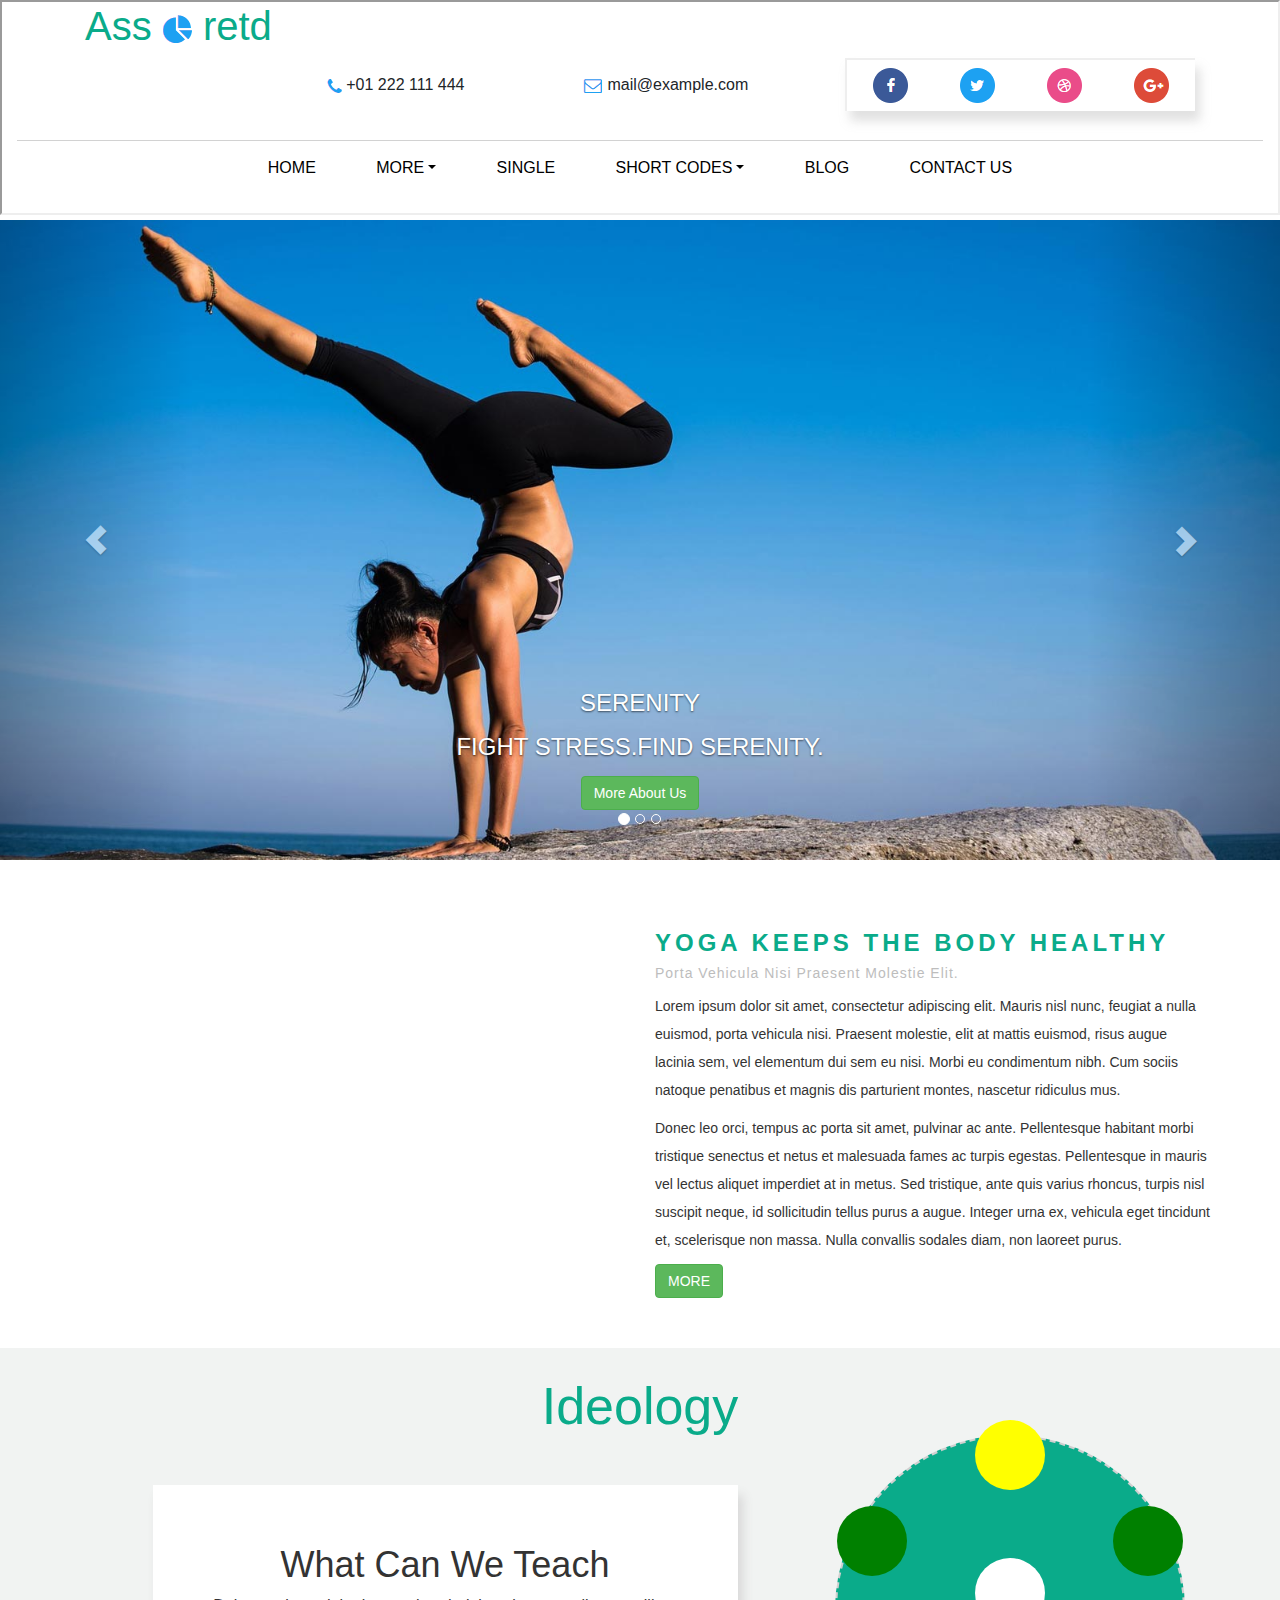
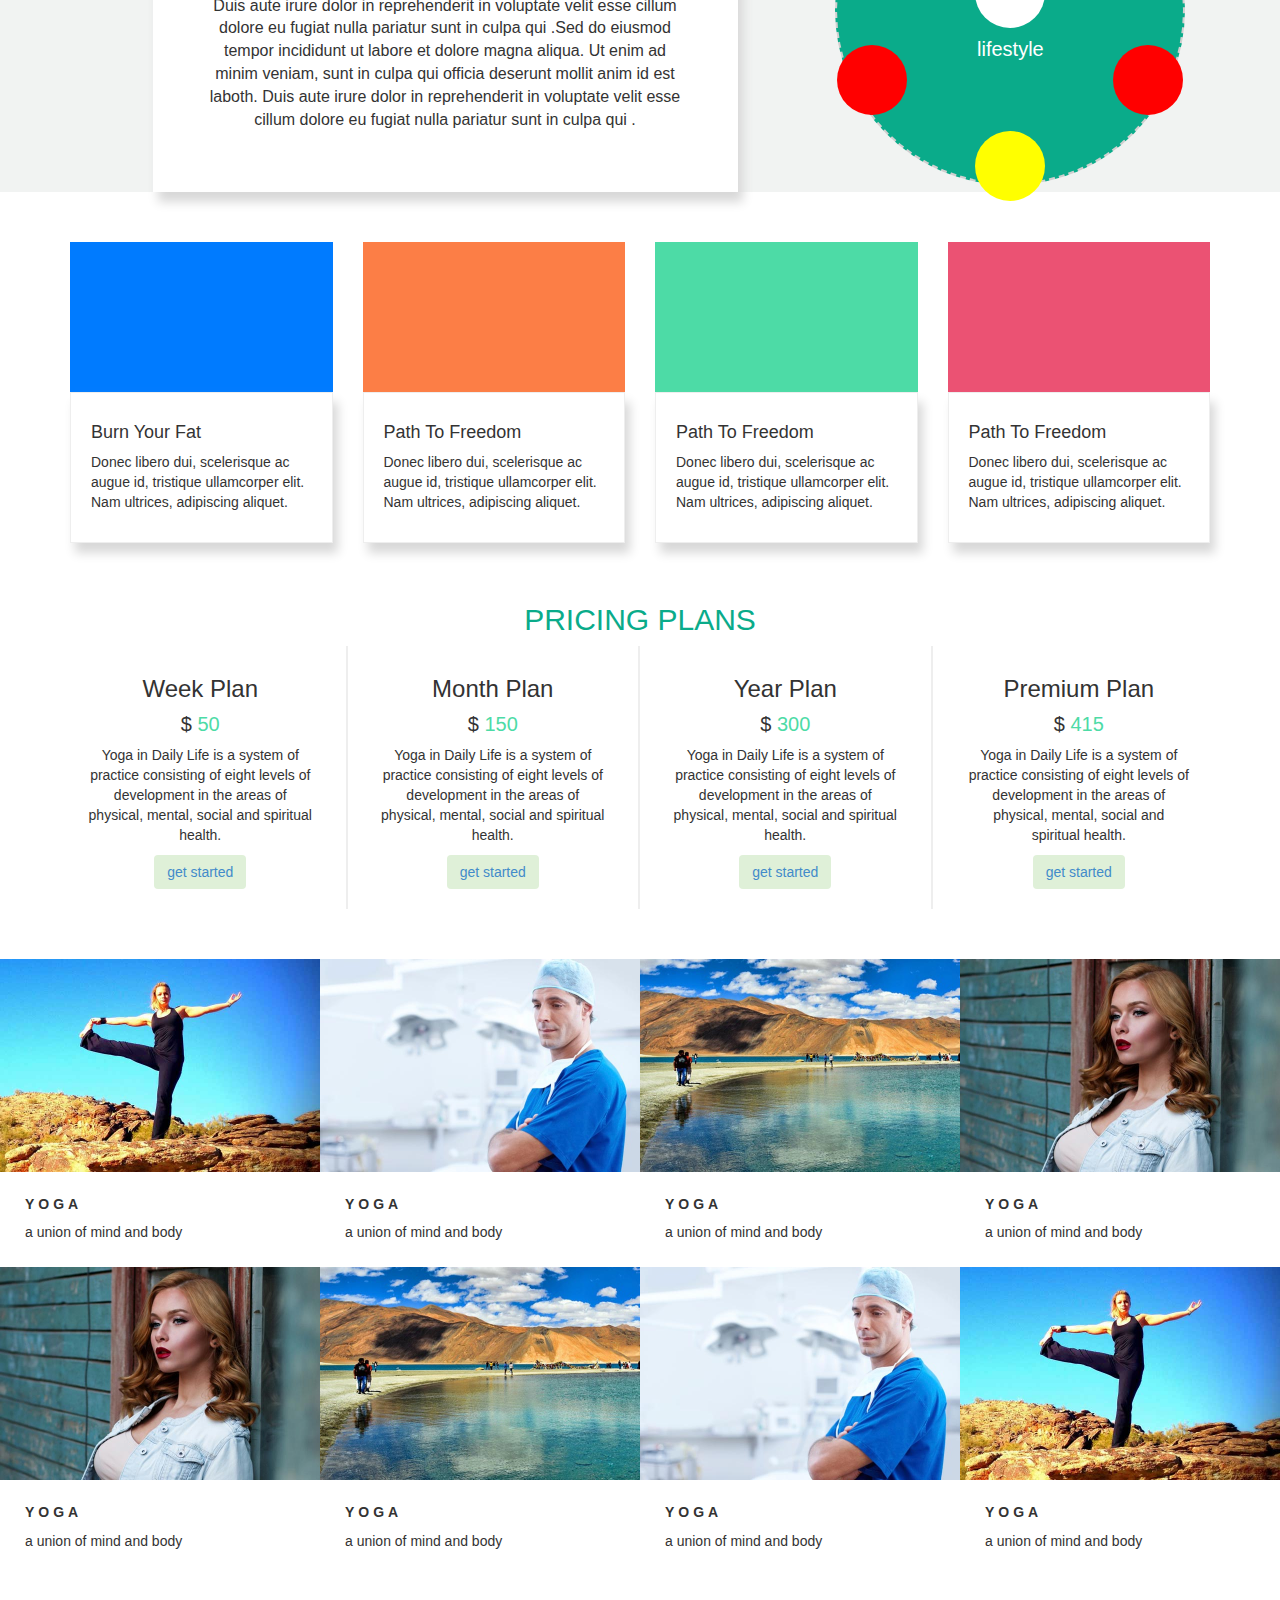
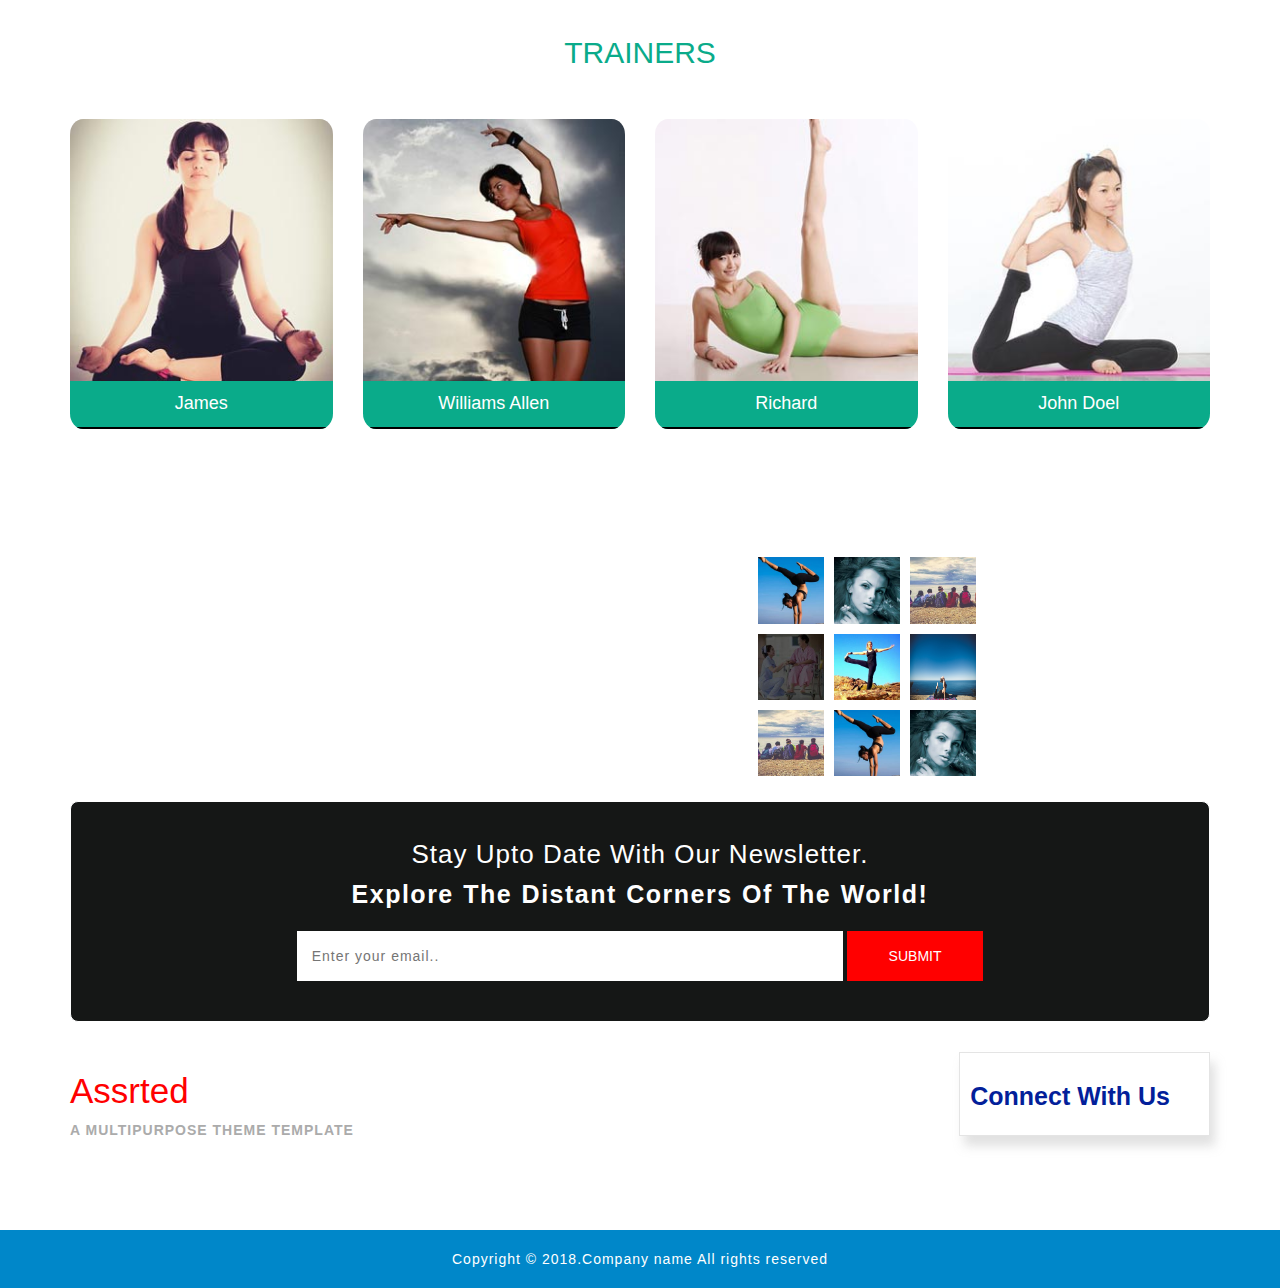
<file: public/index.html>
<!DOCTYPE html>
<html>
	<head>
		<meta charset="utf-8" />
		<meta name="viewport" content="width=device-width, initial-scale=1">
		<title></title>
		<link rel="stylesheet" type="text/css" href="bootstrap-3.2.0-dist/css/bootstrap.min.css"/>
		<link rel="stylesheet" href="css/footer.css">
		<link rel="stylesheet" href="css/header.css">
		<link rel="stylesheet" href="css/index.css">
		<!-- <link rel="stylesheet" href="css/cantact.css"> -->
		<script src="js/jquery-2.2.3.min.js"></script>
        <script src="js/jquery.flexslider.js"></script>
        <script src="js/bootstrap.js"></script>
	</head>
	<body>
	 <header class="my">
		 <iframe src="header.html" width="100%" height="215px"></iframe>  
	 </header>
	
		<div id="carousel-example-generic" class="carousel slide" data-ride="carousel">
  <!-- Indicators -->
  <ol class="carousel-indicators">
    <li data-target="#carousel-example-generic" data-slide-to="0" class="active"></li>
    <li data-target="#carousel-example-generic" data-slide-to="1"></li>
    <li data-target="#carousel-example-generic" data-slide-to="2"></li>
  </ol>

  <!-- Wrapper for slides -->
  <div class="carousel-inner" role="listbox">
    <div class="item active">
      <img src="images/2.jpg" alt="...">
      <div class="carousel-caption ">
        <p>SERENITY</p>
		<p>FIGHT STRESS.FIND SERENITY.</p>
		<button type="button" class="btn-success btn"> More About Us</button>
      </div>
    </div>
    <div class="item">
	  <img src="images/1.jpg" alt="..." class="my_img">
      <div class="carousel-caption">
        <p>YOGA</p>
        <p>A UNION OF MIND AND BODY</p>
        <button type="button" class="btn-success btn"> More About Us</button>
      </div>
    </div>
    <div class="item">
    <img src="images/3.jpg" alt="...">
    <div class="carousel-caption">
    	<p>FUSION</p>
    	<p>FIGHT STRESS.FIND SERENITY.</p>
    	<button type="button" class="btn-success btn"> More About Us</button>
    </div>
    </div>
  </div>

  <!-- Controls -->
  <a class="left carousel-control" href="#carousel-example-generic" role="button" data-slide="prev">
    <span class="glyphicon glyphicon-chevron-left" aria-hidden="true"></span>
    <span class="sr-only">Previous</span>
  </a>
  <a class="right carousel-control" href="#carousel-example-generic" role="button" data-slide="next">
    <span class="glyphicon glyphicon-chevron-right" aria-hidden="true"></span>
    <span class="sr-only">Next</span>
  </a>
</div>
	<div class="container top">
		<div class="row">
			<div class="col-md-6"></div>
			<div class="col-md-6 header">
				<h3>YOGA KEEPS THE BODY HEALTHY</h3>
				<h5>Porta Vehicula Nisi Praesent Molestie Elit.</h5>
				<p>Lorem ipsum dolor sit amet, consectetur adipiscing elit. Mauris nisl nunc, feugiat a nulla euismod, porta vehicula nisi. Praesent molestie, elit at mattis euismod, risus augue lacinia sem, vel elementum dui sem eu nisi. Morbi eu condimentum nibh. Cum sociis natoque penatibus et magnis dis parturient montes, nascetur ridiculus mus.</p>
				<p>Donec leo orci, tempus ac porta sit amet, pulvinar ac ante. Pellentesque habitant morbi tristique senectus et netus et malesuada fames ac turpis egestas. Pellentesque in mauris vel lectus aliquet imperdiet at in metus. Sed tristique, ante quis varius rhoncus, turpis nisl suscipit neque, id sollicitudin tellus purus a augue. Integer urna ex, vehicula eget tincidunt et, scelerisque non massa. Nulla convallis sodales diam, non laoreet purus.</p>
				<button class="btn btn-success">
					MORE
				</button>
			</div>
		</div>
	</div>
	<div class="container-fluid all top">
		<div class="row">
			<div class="container">
				<div class="row  text-center">
					<h4 class="sec-title">Ideology</h4>
					<div class="col-md-1"></div>
					<div class="col-md-6 services-left">
						<h5>What Can We Teach</h5>
						<p> Duis aute irure dolor in reprehenderit in voluptate velit esse cillum dolore eu fugiat nulla pariatur sunt in culpa
						qui .Sed do eiusmod tempor incididunt ut labore et dolore magna aliqua. Ut enim ad minim veniam, sunt in culpa qui
						officia deserunt mollit anim id est laboth. Duis aute irure dolor in reprehenderit in voluptate velit esse cillum dolore
						eu fugiat nulla pariatur sunt in culpa qui .</p>
					</div>
					<div class="col-md-1"></div>
					<div class="col-md-4 serv-right text-center">
						<div class="serv-txt ">
							<span class="fa fa-yoast"></span>
							<h5>lifestyle</h5>	
						</div>
						<div class="icon-grid1">
							<span class="fa fa-newspaper-o"></span>
						</div>
						<div class="icon-grid2">
							<span class="fa fa-gear"></span>
						</div>
						<div class="icon-grid3">
							<span class="fa fa-pencil"></span>
						</div>
						<div class="icon-grid4">
							<span class="fa fa-file-image-o"></span>
						</div>
						<div class="icon-grid5">
							<span class="fa fa-file-image"></span>
						</div>
						<div class="icon-grid6">
							<span class="fa fa-bolt"></span>
						</div>
					</div>
				</div>
			</div>
		</div>
	</div>
	<div class="container mt-top">
		<div class="row">
			<div class="col-md-3">
				<div class="w3l-service-clr-icon">
				</div>
				<div class="services-text">
					<h4>Burn Your Fat</h4>
					<p>Donec libero dui, scelerisque ac augue id, tristique ullamcorper elit. Nam ultrices, adipiscing aliquet.</p>
				</div>
			</div>
			<div class="col-md-3">
				<div class="w3l-service-clr-icon1">
				</div>
				<div class="services-text">
				<h4>Path To Freedom</h4>
				<p>Donec libero dui, scelerisque ac augue id, tristique ullamcorper elit. Nam ultrices, adipiscing aliquet.</p>
				</div>
			</div>
			<div class="col-md-3">
				<div class="w3l-service-clr-icon2">
				</div>
				<div class="services-text">
				<h4>Path To Freedom</h4>
				<p>Donec libero dui, scelerisque ac augue id, tristique ullamcorper elit. Nam ultrices, adipiscing aliquet.</p>
				</div>
			</div>
			<div class="col-md-3">
				<div class="w3l-service-clr-icon3">
				</div>
				<div class="services-text">
				<h4>Path To Freedom</h4>
				<p>Donec libero dui, scelerisque ac augue id, tristique ullamcorper elit. Nam ultrices, adipiscing aliquet.</p>
				</div>
			</div>
		</div>
	</div>
	<div class="container top">
		<div class="row text-center">
			<div class="content_h4">
				<h4>PRICING PLANS</h4>
			</div>
			<div class="col-md-3 border-right">
				<h4>Week Plan</h4>
				<h5>$ <span>50</span></h5>
				<p>Yoga in Daily Life is a system of practice consisting of eight levels of development in the areas of physical, mental, social and spiritual health.</p>
				<a href="" class="btn bg-success">get started</a>
			</div>
			<div class="col-md-3 border-right">
				<h4>Month Plan</h4>
				<h5>$ <span>150</span></h5>
				<p>Yoga in Daily Life is a system of practice consisting of eight levels of development in the areas of physical, mental, social and spiritual health.</p>
				<a href="" class="btn bg-success">get started</a>
			</div>
			<div class="col-md-3 border-right">
				<h4>Year Plan</h4>
				<h5>$ <span>300</span></h5>
				<p>Yoga in Daily Life is a system of practice consisting of eight levels of development in the areas of physical, mental, social and spiritual health.</p>
				<a href="" class="btn bg-success">get started</a>
			</div>
			<div class="col-md-3 border-right-none">
				<h4>Premium Plan</h4>
				<h5>$ <span>415</span></h5>
				<p>Yoga in Daily Life is a system of practice consisting of eight levels of development in the areas of physical, mental, social and spiritual health.</p>
				<a href="" class="btn bg-success">get started</a>
			</div>
		</div>
	</div>
	<div class="container-fluid add top">
		<div class="row">
			<div class="col-md-3">
				<img src="images/g1.jpg" width="100%" alt="">
				<div class="gallery-info">
					<h5>YOGA</h5>
					<p>a union of mind and body</p>
				</div>
			</div>
			<div class="col-md-3">
				<img src="images/g2.jpg" width="100%" alt="">
				<div class="gallery-info">
					<h5>YOGA</h5>
					<p>a union of mind and body</p>
				</div>
			</div>
			<div class="col-md-3">
				<img src="images/g3.jpg" width="100%" alt="">
				<div class="gallery-info">
					<h5>YOGA</h5>
					<p>a union of mind and body</p>
				</div>
			</div>
			<div class="col-md-3">
				<img src="images/g4.jpg" width="100%" alt="">
				<div class="gallery-info">
					<h5>YOGA</h5>
					<p>a union of mind and body</p>
				</div>
			</div>
			<div class="col-md-3">
				<img src="images/g4.jpg" width="100%" alt="">
				<div class="gallery-info">
					<h5>YOGA</h5>
					<p>a union of mind and body</p>
				</div>
			</div>
			<div class="col-md-3">
				<img src="images/g3.jpg" width="100%" alt="">
				<div class="gallery-info">
					<h5>YOGA</h5>
					<p>a union of mind and body</p>
				</div>
			</div>
			<div class="col-md-3">
				<img src="images/g2.jpg" width="100%" alt="">
				<div class="gallery-info">
					<h5>YOGA</h5>
					<p>a union of mind and body</p>
				</div>
			</div>
			<div class="col-md-3">
				<img src="images/g1.jpg" width="100%" alt="">
				<div class="gallery-info">
					<h5>YOGA</h5>
					<p>a union of mind and body</p>
				</div>
			</div>
		</div>
	</div>
	<div class="container top">
		<div class="row">
			<div class="section text-center">
				<h4>TRAINERS</h4>
				<div class="col-md-3 ">
					<div class="border_rudis">
						<img src="images/yt1.jpg" width="100%" alt="">
						<div class="captn"><h4>James</h4></div>
					</div>
				</div>
				<div class="col-md-3">
					<div class="border_rudis">
						<img src="images/yt2.jpg" width="100%" alt="">
						<div class="captn"><h4>Williams Allen</h4></div>
					</div>
				</div>
				<div class="col-md-3">
					<div class="border_rudis">
						<img src="images/yt3.jpg" width="100%" alt="">
						<div class="captn"><h4>Richard</h4></div>
					</div>
				</div>
				<div class="col-md-3">
					<div class="border_rudis">
						<img src="images/yt4.jpg" width="100%" alt="">
						<div class="captn"><h4>John Doel</h4></div>
					</div>
				</div>
			</div>
		</div>
	</div>
	
	
	
	<footer>
		<div class="footer top">
         <!--底部背景图片部分-->
         <div class="container">
             <div class="row">
                 <div class="col-md-4 col-sm-6">
                     <h4>Contact Info</h4>
                     <p>1234k Avenue,block-4,New York City.</p>
                     <a href="mailto:info@example.com">info@example.com</a>
                     <p>+1234 567 892</p>
                 </div>
                 <div class="col-md-3 col-sm-6">
                     <h4>Services</h4>
                     <ul>
                         <li>
                             <a href="#">Footer link1</a>
                         </li>
                         <li>
                             <a href="#">Footer link2</a>
                         </li>
                         <li>
                             <a href="#">Footer link3</a>
                         </li>
                     </ul>
                 </div>
                 <div class="col-md-3 col-sm-6">
                     <h4>latest Posts</h4>
                     <ul>
                         <li>
                             <a href="single.html">
                                 <img src="images/i1.jpg" alt=" " class="img-responsive" />
                             </a>
                         </li>
                         <li>
                             <a href="single.html">
                                 <img src="images/i2.jpg" alt=" " class="img-responsive" />
                             </a>
                         </li>
                         <li>
                             <a href="single.html">
                                 <img src="images/i3.jpg" alt=" " class="img-responsive" />
                             </a>
                         </li>
                         <li>
                             <a href="single.html">
                                 <img src="images/i4.jpg" alt=" " class="img-responsive" />
                             </a>
                         </li>
                         <li>
                             <a href="single.html">
                                 <img src="images/i5.jpg" alt=" " class="img-responsive" />
                             </a>
                         </li>
                         <li>
                             <a href="single.html">
                                 <img src="images/i6.jpg" alt=" " class="img-responsive" />
                             </a>
                         </li>
                         <li>
                             <a href="single.html">
                                 <img src="images/i3.jpg" alt=" " class="img-responsive" />
                             </a>
                         </li>
                         <li>
                             <a href="single.html">
                                 <img src="images/i1.jpg" alt=" " class="img-responsive" />
                             </a>
                         </li>
                         <li>
                             <a href="single.html">
                                 <img src="images/i2.jpg" alt=" " class="img-responsive" />
                             </a>
                         </li>
                     </ul>
                 </div>
                 <div class="col-md-2 col-sm-6">
                     <h4>Legal</h4>
                     <ul>
                         <li>
                             <a href="#">privacy policy</a>
                         </li>
                         <li>
                             <a href="#">licence info</a>
                         </li>
                         <li>
                             <a href="#">terms of use</a>
                         </li>
                     </ul>
                 </div>
             </div>
             <div class="text-center footer_bottom">
                 <h4>Stay Upto Date With Our Newsletter.</h4>
                 <p>Explore The Distant Corners Of The World!</p>
                 <form action="#">
                     <input type="email" placeholder="Enter your email..">
                     <button>SUBMIT</button>
                 </form>
             </div>
         </div>
         <!--底部白色部分-->
         <div class="container foot-white">
             <div class="">
                 <div class="assrted">
                     <a href="#">
                         <h2>Assrted</h2>
                     </a>
                     <p>A MULTIPURPOSE THEME TEMPLATE</p>
                 </div>
                 <div class="foot-con">
                     <h2>Connect With Us</h2>
                 </div>
             </div>
         </div>
         <!--最底部蓝色框-->
         <div class="copyright">
             <p>Copyright © 2018.Company name All rights reserved</p>
         </div>
     </div>
		</footer>

		<script src="js/jquery-1.11.1.js"></script>
		<script src="bootstrap-3.2.0-dist/js/bootstrap.min.js"></script>
		<script src="js/bootstrap.min.js"></script>
		<script src="js/popper.min.js"></script>
	</body>
</html>
</file>
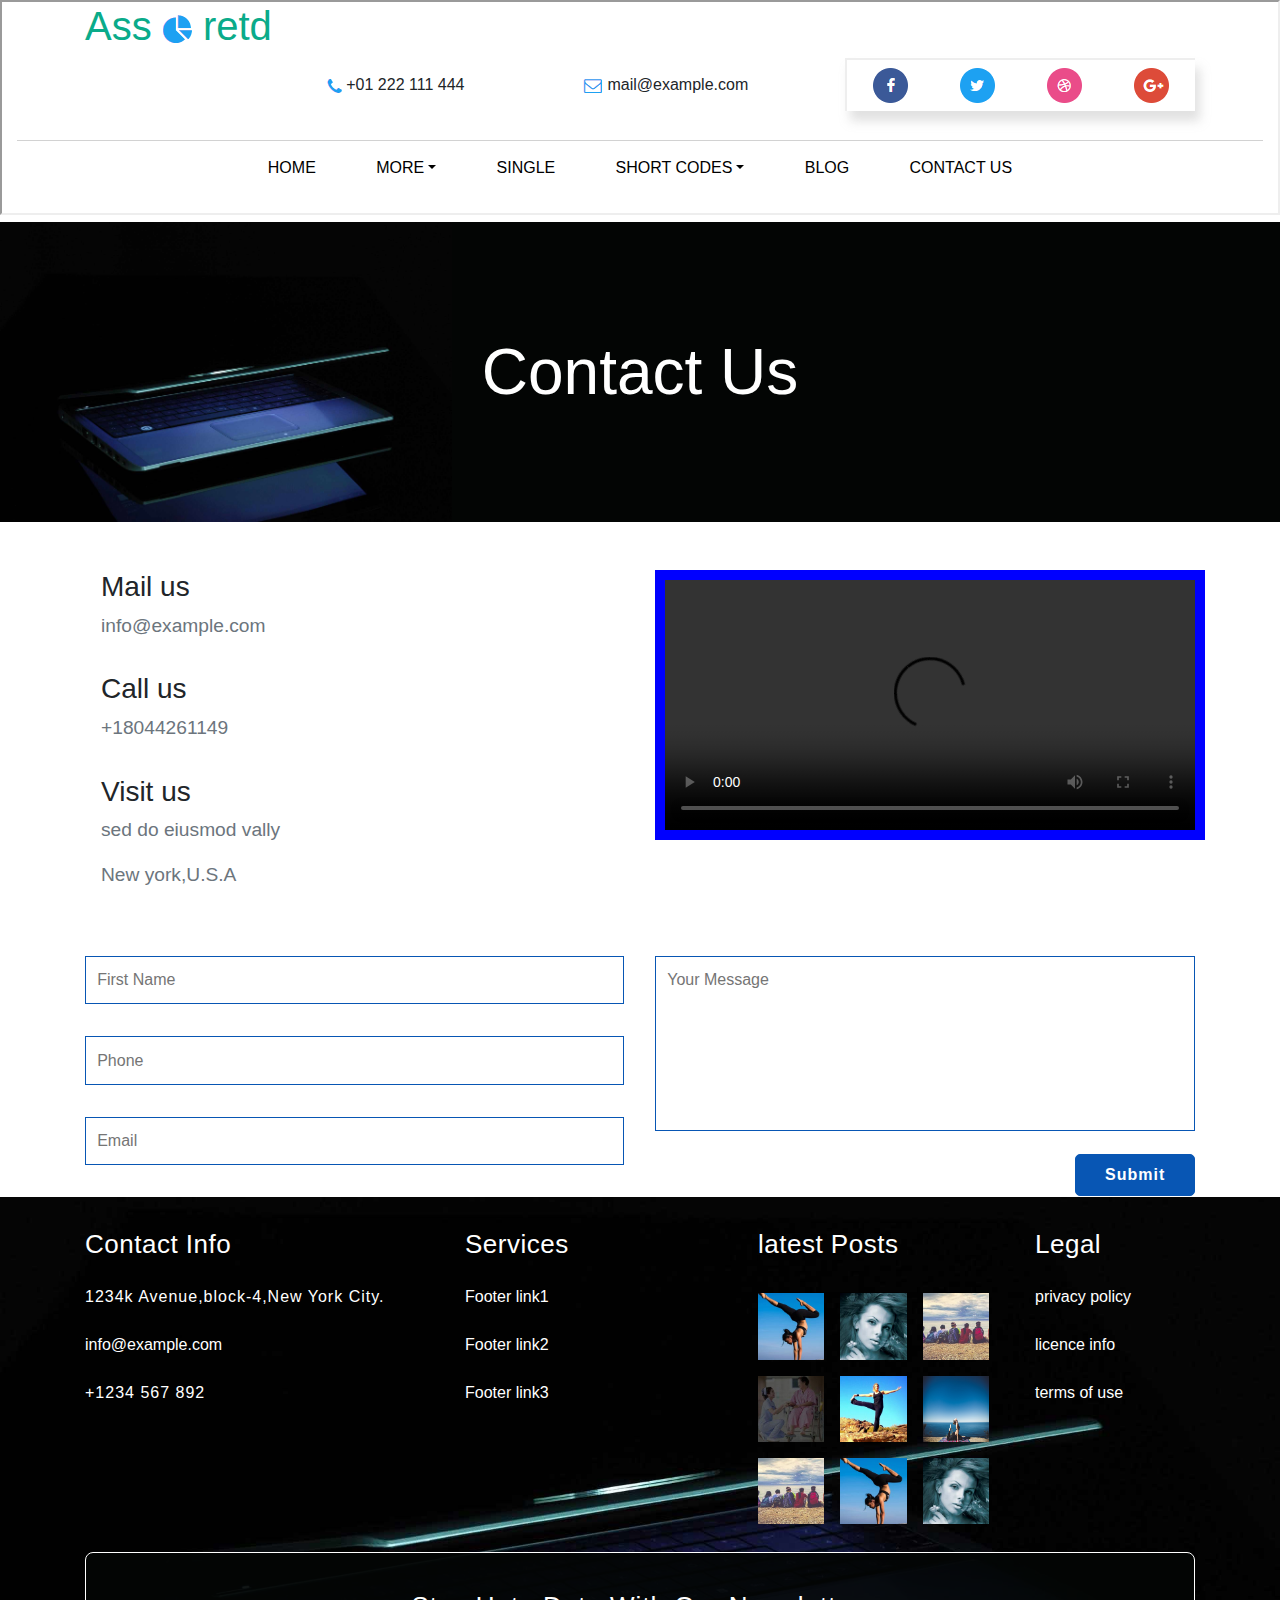
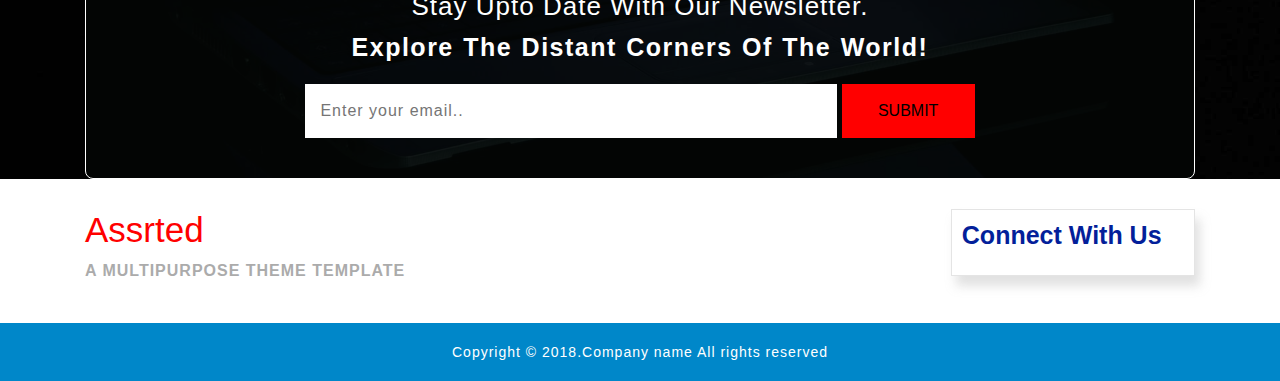
<file: public/contact.html>
<!DOCTYPE html >
<html lang="en">
	<head>
		<title> contact </title>
		<meta charset="utf-8"/>
		<style type="text/css">
		</style>
		<link rel="stylesheet" href="css/bootstrap.css">
        <link rel="stylesheet" href="css/cantact.css">
        <link rel="stylesheet" href="css/header.css">
        <script src="js/jquery-2.2.3.min.js"></script>
        <script src="js/jquery.flexslider.js"></script>
        <script src="js/bootstrap.js"></script>
    </head>
    <body>
            <header class="my">
                    <iframe src="header.html" width="100%" height="215px"></iframe>  
                </header>
  <!-- /*<herder>
        <div class="container">
            <div class="row">
                <div class="col-lg-12 col-md-12">
                    <h1 class="logo">
                        <a href="" >
                            Ass
                            <span><img src="images/logo.png" alt=""></span>
                            retd
                        </a>
                    </h1>
                </div>
            </div>
            <div class="row">
                <div class="col-lg-2"></div>
                <div class="col-lg-6 ">
                    <ul class="d-flex justify-content-around list-unstyled ul">
                        <li><span><img src="images/dh.png" ></span> +01 222 111 444</li>
                        <li><span><img src="images/yx.png" alt=""></span> mail@example.com</li>
                    </ul>
                </div>
                <div class="col-lg-4">
                    <ul class="d-flex justify-content-around  list-unstyled Ulbtn">
                        <li><img src="images/01.png" alt=""></li>
                        <li><img src="images/02.png" alt=""></li>
                        <li><img src="images/03.png" alt=""></li>
                        <li><img src="images/04.png" alt=""></li>
                    </ul>
                </div>
            </div>
        </div>
        <div class="container-fluid abb">
            <p class="my_p"></p>
            <div class="row">
                <div class="col-lg-2"></div>
                <div class="col-lg-8 ">
                    <ul class=" d-flex justify-content-around list-unstyled p-2 all" >
                        <li><a href="#" class="active btn">HOME</a></li>
                        <div class="dropdown">
                            <button data-toggle= "dropdown"  class="dropdown-toggle btn bg-white">MORE</button>
                            <ul class="dropdown-menu">
                                <li class="dropdown-item"><a href="travel.html">TRAVEL</a></li>
                                <li class="dropdown-item"><a href="fashion.html">FASHION</a></li>
                                <li class="dropdown-item"><a href="medical.html">MEDIKAL</a></li>
                            </ul>
                        </div>
                        <li><a href="#" class="btn">SINGLE</a></li>
                        <div class="dropdown">
                        <button data-toggle= "dropdown"  class="dropdown-toggle btn bg-white">SHORT CODES</button>
                        <ul class="dropdown-menu">
                        <li class="dropdown-item"><a href="#">ICINS</a></li>
                        <li class="dropdown-item"><a href="#">Typograpghy</a></li>
                        </ul>
                        </div>
                        <li><a href="#" class="btn">BLOG</a></li>
                        <li><a href="#" class="btn">CONTACT US</a></li>
                    </ul>
                </div>
                <div class="col-lg-2"></div>
            </div>
        </div>
     </herder>*/ -->
     <!--头部背景图-->
     <div class="header-bgimg">
        <div class="header-top">
            <h1 class="single">contact us</h1>
         </div>
     </div>
    <!--内容-->
    <div class="container">
        <div class="row contact-main">
            <div class="col-md-6 col-sm-6 col-xs-6">
                <div class="mt-5">
                    <div class="c-text">
                        <h3>Mail us</h3>
                        <p>
                            <a href="mailto:info@example.com" class="text-muted lj">info@example.com</a>
                        </p>
                    </div>
                    <div class="clearfix"></div>
                </div>
                <div class="mt-3">
                    <div class="c-text">
                        <h3>Call us</h3>
                        <p class="text-muted">+18044261149</p>
                    </div>
                    <div class="clearfix"></div>
                </div>
                <div class="mt-3">
                    <div class="c-text">
                        <h3>Visit us</h3>
                        <p class="text-muted">sed do eiusmod vally</p>
                        <p class="text-muted">New york,U.S.A</p>
                    </div>
                </div>
            </div>
            <div class="col-md-6 col-sm-6 col-xs-6 mt-5">
                <video src="#" controls="controls" width="550px" height="270px" style="border:10px solid blue">
                    **********************
                </video>
            </div>
        </div>
    </div>
    <!--input-->
     <div class="contact-form-section gallery-index">
         <div class="container">
             <div class="row">
                 <div class="col-sm-6">
                     <input type="text" class="name" name="name" placeholder="First Name" required="">
                     <input type="text" class="name" name="name" placeholder="Phone" required="">
                     <input type="email" class="name" name="name" placeholder="Email" required="">
                 </div>
                 <div class="col-sm-6">
                     <textarea placeholder="Your Message" required=""></textarea>
                     <input type="submit" value="submit" onclick="login_ock()">
                 </div>
             </div>
         </div>
     </div>
     <!--footer-->
     <div class="footer">
         <!--底部背景图片部分-->
         <div class="container">
             <div class="row">
                 <div class="col-md-4 col-sm-6">
                     <h4>Contact Info</h4>
                     <p>1234k Avenue,block-4,New York City.</p>
                     <a href="mailto:info@example.com">info@example.com</a>
                     <p>+1234 567 892</p>
                 </div>
                 <div class="col-md-3 col-sm-6">
                     <h4>Services</h4>
                     <ul>
                         <li>
                             <a href="#">Footer link1</a>
                         </li>
                         <li>
                             <a href="#">Footer link2</a>
                         </li>
                         <li>
                             <a href="#">Footer link3</a>
                         </li>
                     </ul>
                 </div>
                 <div class="col-md-3 col-sm-6">
                     <h4>latest Posts</h4>
                     <ul>
                         <li>
                             <a href="single.html">
                                 <img src="images/i1.jpg" alt=" " class="img-responsive" />
                             </a>
                         </li>
                         <li>
                             <a href="single.html">
                                 <img src="images/i2.jpg" alt=" " class="img-responsive" />
                             </a>
                         </li>
                         <li>
                             <a href="single.html">
                                 <img src="images/i3.jpg" alt=" " class="img-responsive" />
                             </a>
                         </li>
                         <li>
                             <a href="single.html">
                                 <img src="images/i4.jpg" alt=" " class="img-responsive" />
                             </a>
                         </li>
                         <li>
                             <a href="single.html">
                                 <img src="images/i5.jpg" alt=" " class="img-responsive" />
                             </a>
                         </li>
                         <li>
                             <a href="single.html">
                                 <img src="images/i6.jpg" alt=" " class="img-responsive" />
                             </a>
                         </li>
                         <li>
                             <a href="single.html">
                                 <img src="images/i3.jpg" alt=" " class="img-responsive" />
                             </a>
                         </li>
                         <li>
                             <a href="single.html">
                                 <img src="images/i1.jpg" alt=" " class="img-responsive" />
                             </a>
                         </li>
                         <li>
                             <a href="single.html">
                                 <img src="images/i2.jpg" alt=" " class="img-responsive" />
                             </a>
                         </li>
                     </ul>
                 </div>
                 <div class="col-md-2 col-sm-6">
                     <h4>Legal</h4>
                     <ul>
                         <li>
                             <a href="#">privacy policy</a>
                         </li>
                         <li>
                             <a href="#">licence info</a>
                         </li>
                         <li>
                             <a href="#">terms of use</a>
                         </li>
                     </ul>
                 </div>
             </div>
             <div class="text-center footer_bottom">
                 <h4>Stay Upto Date With Our Newsletter.</h4>
                 <p>Explore The Distant Corners Of The World!</p>
                 <form action="#">
                     <input type="email" placeholder="Enter your email..">
                     <button>SUBMIT</button>
                 </form>
             </div>
         </div>
         <!--底部白色部分-->
         <div class="container foot-white">
             <div class="">
                 <div class="assrted">
                     <a href="#">
                         <h2>Assrted</h2>
                     </a>
                     <p>A MULTIPURPOSE THEME TEMPLATE</p>
                 </div>
                 <div class="foot-con">
                     <h2>Connect With Us</h2>
                 </div>
             </div>
         </div>
         <!--最底部蓝色框-->
         <div class="copyright">
             <p>Copyright © 2018.Company name All rights reserved</p>
         </div>
     </div>
	</body>
	
	<script>
		"use strict";
    </script>
    <script src="common.js"></script>
    <script>
        function login_ock(){
            var xhr=createXhr();
            xhr.onreadystatechange=function(){
                if(xhr.readyState==4&&xhr.status==200){
                    var res=xhr.responseText;
                    if(res=="1"){
                        alert("登录成功");
                    }else if(res=="0"){
                        alert("登录失败")
                    }else{
                        alert(res);
                    }
                }
            };
            var uname=$("uname").value;
            var upwd=$("upwd").value;
            var phone=$("phone").value;

            xhr.open("post","/mypro/login",true);
            xhr.setRequestHeader("Content-Type","application/x-www-form-urlencoded");
            var formData="uname="+uname+"&upwd="+upwd+"&phone="+phone;
            xhr.send(formData);
        }
    </script>
</html>
</file>
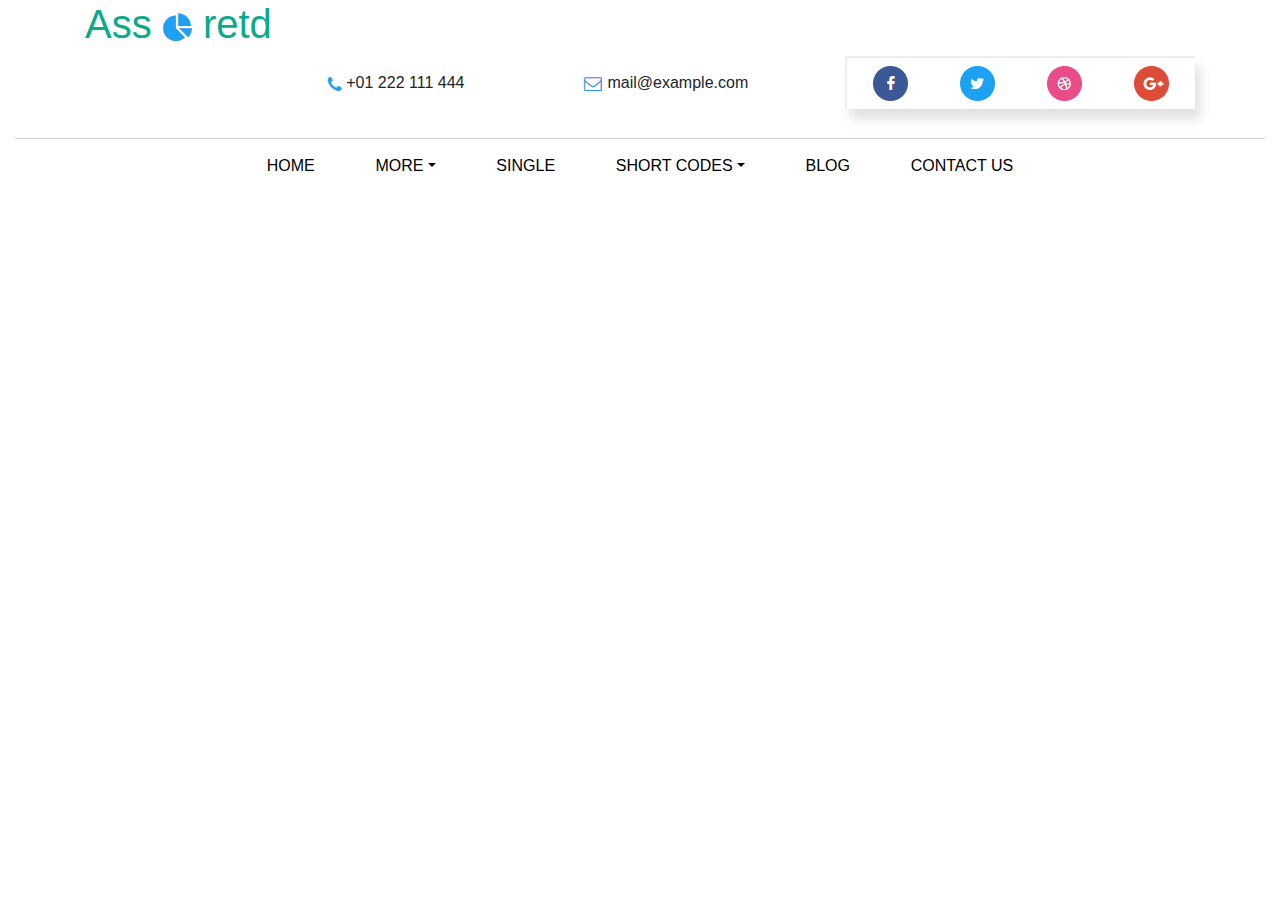
<file: public/header.html>
<!DOCTYPE html>
<html lang="en">
<head>
    <meta charset="UTF-8">
    <title>Title</title>
    <meta name="viewport"
          content="width=device-width,initial-scale=1.0"/>
    <link rel="stylesheet" href="css/bootstrap.css">
    <script src="js/jquery.min.js"></script>
    <script src="js/popper.min.js"></script>
    <script src="js/bootstrap.min.js"></script>
    <link rel="stylesheet" href="css/header.css">
    <!-- <link rel="stylesheet" href="../个人项目/项目一/public/css/forum.css"> -->

</head>
<body>
    <div class="container">
        <div class="row">
            <div class="col-lg-12 col-md-12">
                <h1 class="logo">
                    <a href="" >
                        Ass 
                        <span><img src="images/logo.png" alt=""></span>
                        retd
                    </a>
                </h1>
            </div>
        </div>
        <div class="row">
            <div class="col-lg-2"></div>
            <div class="col-lg-6 ">
                <ul class="d-flex justify-content-around list-unstyled ul">
                    <li><span><img src="images/dh.png" ></span> +01 222 111 444</li>
                    <li><span><img src="images/yx.png" alt=""></span> mail@example.com</li>
                </ul>
            </div>
            <div class="col-lg-4">
                <ul class="d-flex justify-content-around  list-unstyled Ulbtn">
                    <li><img src="images/01.png" alt=""></li>
                    <li><img src="images/02.png" alt=""></li>
                    <li><img src="images/03.png" alt=""></li>
                    <li><img src="images/04.png" alt=""></li>
                </ul>
            </div>
        </div>
    </div>
    <div class="container-fluid abb">
        <p class="my_p"></p>
        <div class="row">
            <div class="col-lg-2"></div>
            <div class="col-lg-8 ">
                <ul class=" d-flex justify-content-around list-unstyled p-2 all" >
                    <li><a href="#" class="active btn">HOME</a></li>
                    <div class="dropdown">
                      <button data-toggle= "dropdown"  class="dropdown-toggle btn bg-white">MORE</button>
                      <ul class="dropdown-menu">
                          <li class="dropdown-item"><a href="travel.html" target="_parent">TRAVEL</a></li>
                          <li class="dropdown-item"><a href="fashion.html" target="_parent">FASHION</a></li>
                          <li class="dropdown-item"><a href="medical.html" target="_parent">MEDIKAL</a></li>
                      </ul>
                    </div>
                    <li><a href="single.html "target="_parent"" class="btn">SINGLE</a></li>
                    <div class="dropdown">
                       <button data-toggle= "dropdown"  class="dropdown-toggle btn bg-white">SHORT CODES</button>
                     <ul class="dropdown-menu">
                            <li class="dropdown-item"><a href="#">ICINS</a></li>
                           <li class="dropdown-item"><a href="#">Typograpghy</a></li>
                      </ul>
                    </div>
                    <li><a href="blog.html " target="_parent" class="btn">BLOG</a></li>
                    <li><a href="contact.html" target="_parent" class="btn">CONTACT US</a></li>
                </ul>
            </div>
            <div class="col-lg-2"></div>
        </div>
    </div>
    
  </body>
</html>
</file>
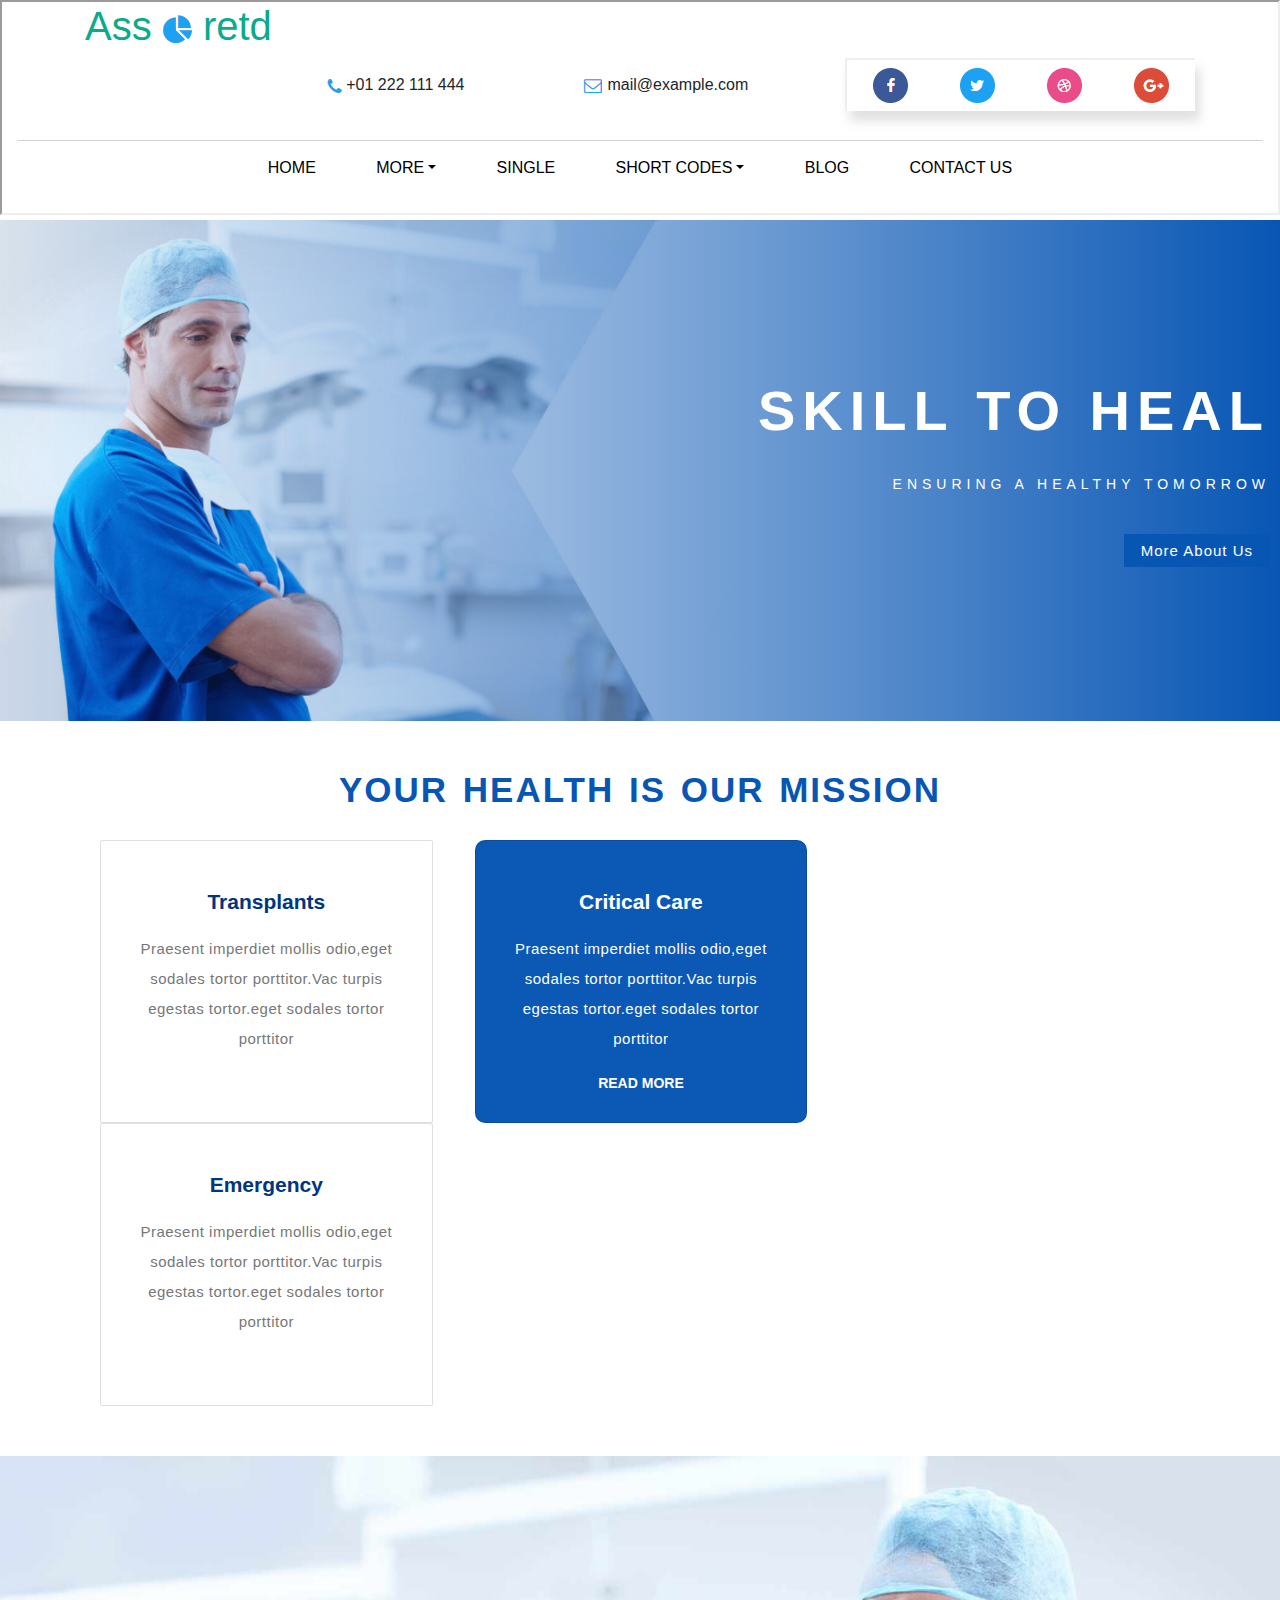
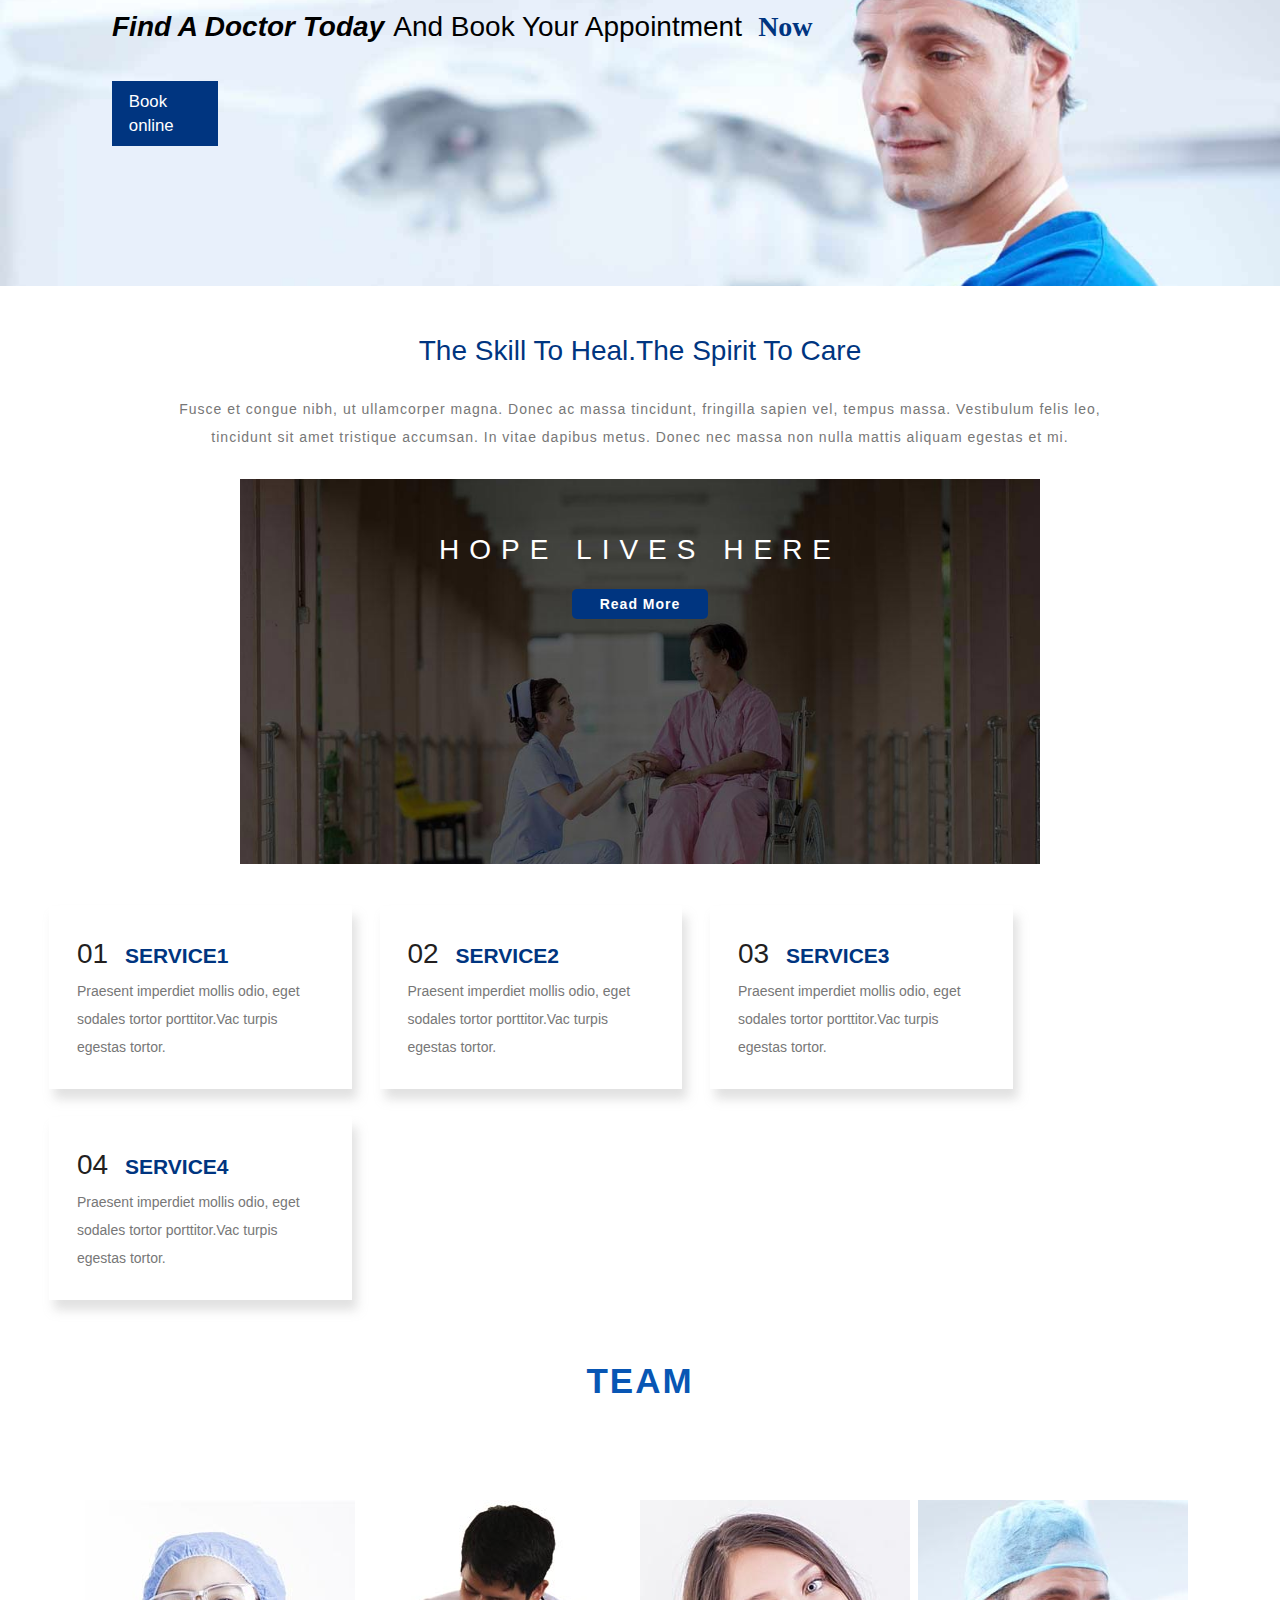
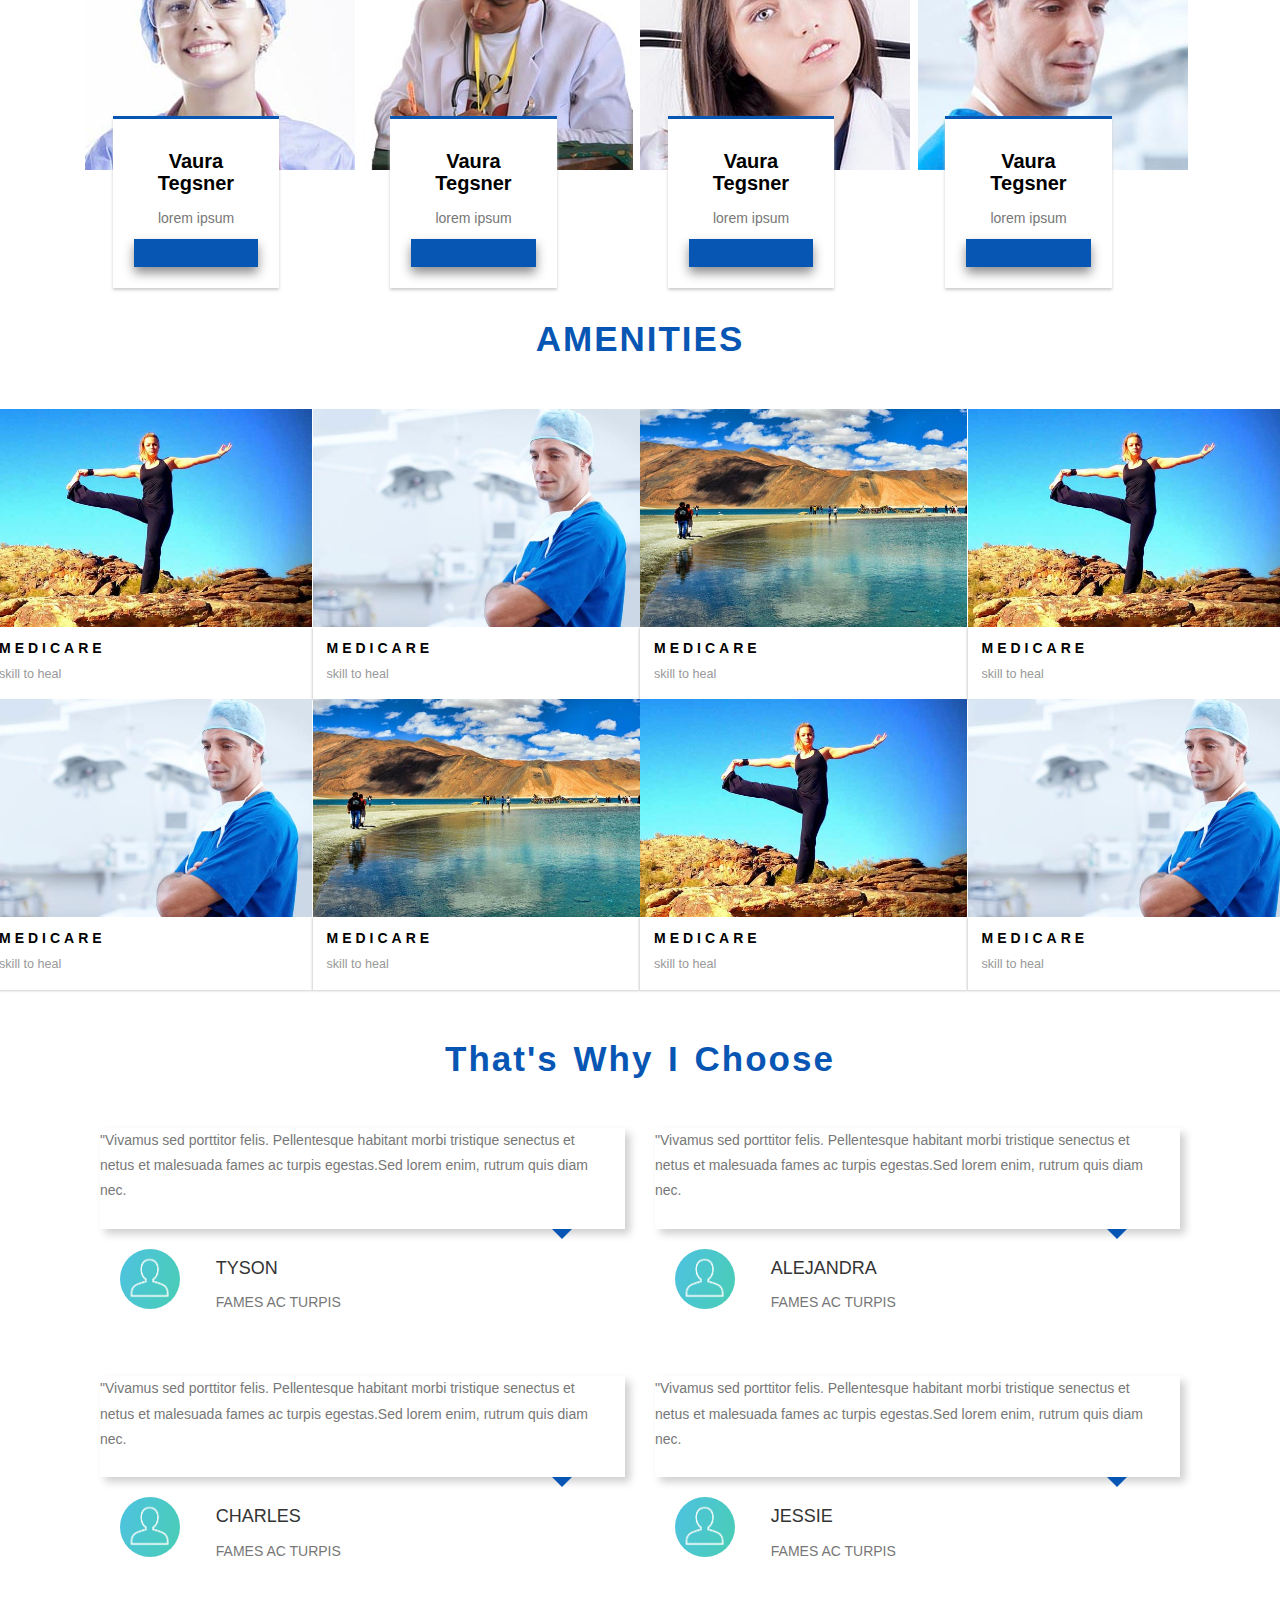
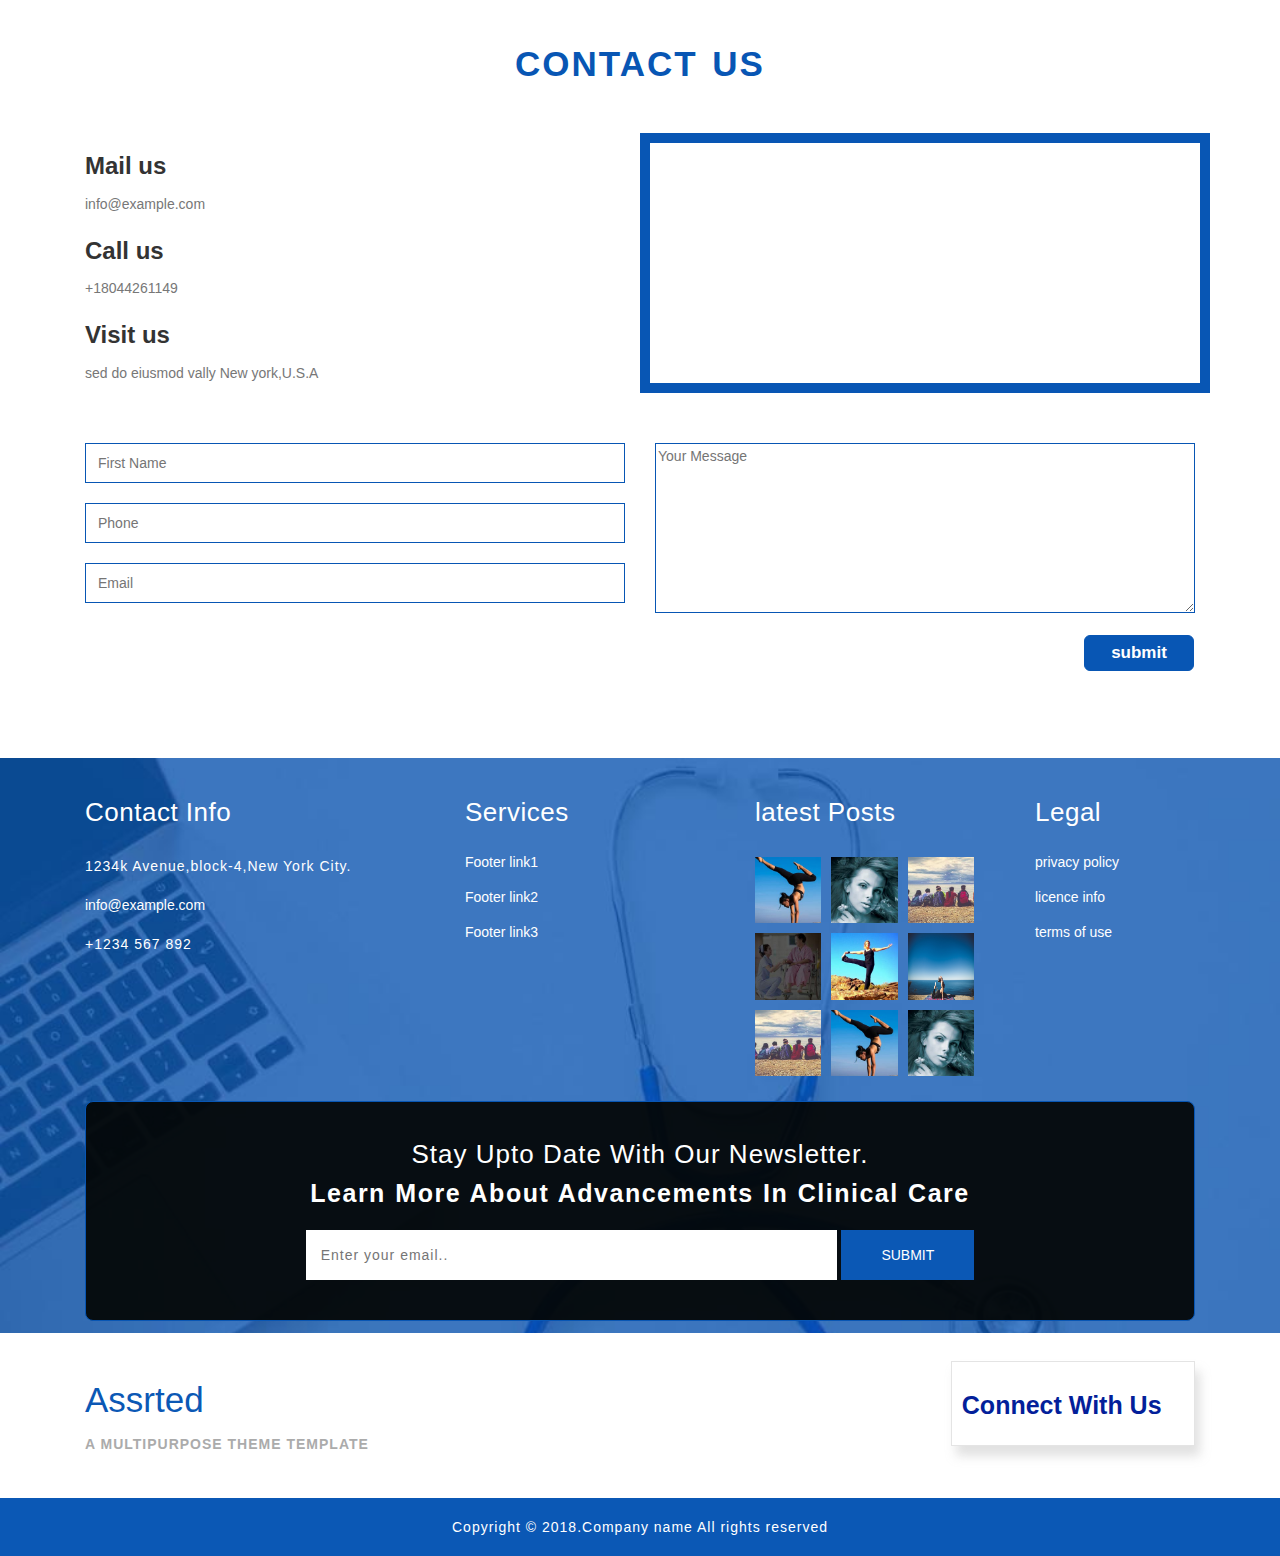
<file: public/medical.html>
<!DOCTYPE html>
<html lang="en">
<head>
    <meta charset="UTF-8">
    <meta name="viewport" content="width=device-width,initial-scale=1.0" >
    <link rel="stylesheet" href="css/bootstrap.css">
    <link rel="stylesheet" href="css/bootstrapGmj.css">
    <link rel="stylesheet" href="css/medical.css">
    <script src="js/jquery.min.js"></script>
    <script src="js/popper.min.js"></script>
    <script src="js/bootstrap.min.js"></script>

    <title>Title</title>
</head>
<!--<header>-->
        <header class="my">
                <iframe src="header.html" width="100%" height="215px"></iframe>  
            </header>


<!--</header>-->
<body>
<!--banner 医生背景-->
<div class="banner-bg">
   <div class="w3l-index-banner-info">
       <h1>SKILL TO HEAL</h1>
       <p>ENSURING A HEALTHY TOMORROW</p>
       <a href="#">More About Us</a>
   </div>
</div>

<!--about-->
<div id="about">
    <div>
        <h1 class="title">YOUR HEALTH IS OUR MISSION</h1>
    </div>
    <div class="three-card text-center">
        <div class="card ">
            <h5>Transplants</h5>
            <p>Praesent imperdiet mollis odio,eget sodales tortor porttitor.Vac turpis egestas tortor.eget sodales tortor porttitor</p>
            <div class="btn-p">
                <a href="#">READ MORE</a>
            </div>
        </div>
        <div class="card card-active ">
            <h5>Critical Care</h5>
            <p>Praesent imperdiet mollis odio,eget sodales tortor porttitor.Vac turpis egestas tortor.eget sodales tortor porttitor</p>
            <div class="btn-p">
                <a href="#">READ MORE</a>
            </div>
        </div>
        <div class="card">
            <h5>Emergency</h5>
            <p>Praesent imperdiet mollis odio,eget sodales tortor porttitor.Vac turpis egestas tortor.eget sodales tortor porttitor</p>
            <div class="btn-p">
                <a href="#">READ MORE</a>
            </div>
        </div>
        <div class="clearfix"></div>
    </div>
</div>

<!--Appointment -->
<div class="apt-bg">
    <div>
        <h4 class="apt-t">
            <span class="apt-t1">Find a doctor today</span> and Book your appointment
            <span class="apt-t2">Now</span>
        </h4>
        <div class="apmnt-button">
            <a href="#">Book online</a>
        </div>
    </div>
</div>

<!-- services -->
<div id="services">
    <!--文字部分-->
    <div class="services-head text-center">
        <h1>The Skill To Heal.The Spirit To Care
        </h1>
        <p>Fusce et congue nibh, ut ullamcorper magna. Donec ac massa tincidunt, fringilla sapien vel, tempus massa. Vestibulum felis leo, tincidunt sit amet tristique accumsan. In vitae dapibus metus. Donec nec massa non nulla mattis aliquam egestas et mi.</p>
    </div>
    <!--图片部分-->
    <div class="services-bg">
        <h1>HOPE LIVES HERE</h1>
        <a href="#">Read More</a>
    </div>
    <!--四个卡片部分-->
    <div class="services-bottom row">
        <div class="col-md-3 col-xs-6 ser1">
            <span class="number">01</span>
            <h4>SERVICE1</h4>
            <p>Praesent imperdiet mollis odio, eget sodales tortor porttitor.Vac turpis egestas tortor.</p>
        </div>
        <div class="col-md-3 col-xs-6 ser2">
            <span class="number">02</span>
            <h4>SERVICE2</h4>
            <p>Praesent imperdiet mollis odio, eget sodales tortor porttitor.Vac turpis egestas tortor.</p>
        </div>
        <div class="col-md-3 col-sm-6">
            <span class="number">03</span>
            <h4>SERVICE3</h4>
            <p>Praesent imperdiet mollis odio, eget sodales tortor porttitor.Vac turpis egestas tortor.</p>
        </div>
        <div class="col-md-3 col-sm-6">
            <span class="number">04</span>
            <h4>SERVICE4</h4>
            <p>Praesent imperdiet mollis odio, eget sodales tortor porttitor.Vac turpis egestas tortor.</p>
        </div>
    </div>
</div>

<!--team-->
<div>
    <h1 class="title">TEAM</h1>
    <div class="fourteam row">
        <div class="col-md-3 col-sm-6 col-xs-6 team-grids">
                <img src="images/m1.jpg" class="img-responsive" alt="" />
                <div class="med-team">
                    <h5>Vaura Tegsner</h5>
                    <p>lorem ipsum</p>
                    <div class="med-social">
                        <a href="#">
                            <span class="fa fa-twitter"></span>
                        </a>
                        <a href="#">
                            <span class="fa fa-facebook"></span>
                        </a>
                        <a href="#">
                            <span class="fa fa-google-plus"></span>
                        </a>
                    </div>
                </div>
        </div>
        <div class="col-md-3 col-sm-6 col-xs-6 team-grids">
            <img src="images/m2.jpg" class="img-responsive" alt="" />
            <div class="med-team">
                <h5>Vaura Tegsner</h5>
                <p>lorem ipsum</p>
                <div class="med-social">
                    <a href="#">
                        <span class="fa fa-twitter"></span>
                    </a>
                    <a href="#">
                        <span class="fa fa-facebook"></span>
                    </a>
                    <a href="#">
                        <span class="fa fa-google-plus"></span>
                    </a>
                </div>
            </div>
        </div>
        <div class="col-md-3 col-sm-6 col-xs-6 team-grids">
            <img src="images/m3.jpg" class="img-responsive" alt="" />
            <div class="med-team">
                <h5>Vaura Tegsner</h5>
                <p>lorem ipsum</p>
                <div class="med-social">
                    <a href="#">
                        <span class="fa fa-twitter"></span>
                    </a>
                    <a href="#">
                        <span class="fa fa-facebook"></span>
                    </a>
                    <a href="#">
                        <span class="fa fa-google-plus"></span>
                    </a>
                </div>
            </div>
        </div>
        <div class="col-md-3 col-sm-6 col-xs-6 team-grids">
            <img src="images/m4.jpg" class="img-responsive" alt="" />
            <div class="med-team">
                <h5>Vaura Tegsner</h5>
                <p>lorem ipsum</p>
                <div class="med-social">
                    <a href="#">
                        <span class="fa fa-twitter"></span>
                    </a>
                    <a href="#">
                        <span class="fa fa-facebook"></span>
                    </a>
                    <a href="#">
                        <span class="fa fa-google-plus"></span>
                    </a>
                </div>
            </div>
        </div>
    </div>
</div>

<!--AMENITIES-->
<div class="amenities">
    <h1 class="title">AMENITIES</h1>
    <div class="row">
        <div class="demo col-xs-3">
            <a class="cm-overlay" href="images/g1.jpg">
                <figure >
                    <img src="images/g1.jpg" alt=" " class="img-responsive" />
                </figure>
            </a>
            <div class="gallery-info">
                <h5>MEDICARE</h5>
                <p>skill to heal</p>
            </div>
        </div>
        <div class="demo col-xs-3">
            <a class="cm-overlay" href="images/g2.jpg">
                <figure >
                    <img src="images/g2.jpg" alt=" " class="img-responsive" />
                </figure>
            </a>
            <div class="gallery-info">
                <h5>MEDICARE</h5>
                <p>skill to heal</p>
            </div>
        </div>
        <div class="demo col-xs-3">
            <a class="cm-overlay" href="images/g3.jpg">
                <figure >
                    <img src="images/g3.jpg" alt=" " class="img-responsive" />
                </figure>
            </a>
            <div class="gallery-info">
                <h5>MEDICARE</h5>
                <p>skill to heal</p>
            </div>
        </div>
        <div class="demo col-xs-3">
            <a class="cm-overlay" href="images/g1.jpg">
                <figure >
                    <img src="images/g1.jpg" alt=" " class="img-responsive" />
                </figure>
            </a>
            <div class="gallery-info">
                <h5>MEDICARE</h5>
                <p>skill to heal</p>
            </div>
        </div>
        <div class="demo col-xs-3">
            <a class="cm-overlay" href="images/g2.jpg">
                <figure >
                    <img src="images/g2.jpg" alt=" " class="img-responsive" />
                </figure>
            </a>
            <div class="gallery-info">
                <h5>MEDICARE</h5>
                <p>skill to heal</p>
            </div>
        </div>
        <div class="demo col-xs-3">
            <a class="cm-overlay" href="images/g3.jpg">
                <figure >
                    <img src="images/g3.jpg" alt=" " class="img-responsive" />
                </figure>
            </a>
            <div class="gallery-info">
                <h5>MEDICARE</h5>
                <p>skill to heal</p>
            </div>
        </div>
        <div class="demo col-xs-3">
            <a class="cm-overlay" href="images/g1.jpg">
                <figure >
                    <img src="images/g1.jpg" alt=" " class="img-responsive" />
                </figure>
            </a>
            <div class="gallery-info">
                <h5>MEDICARE</h5>
                <p>skill to heal</p>
            </div>
        </div>
        <div class="demo col-xs-3">
            <a class="cm-overlay" href="images/g2.jpg">
                <figure >
                    <img src="images/g2.jpg" alt=" " class="img-responsive" />
                </figure>
            </a>
            <div class="gallery-info">
                <h5>MEDICARE</h5>
                <p>skill to heal</p>
            </div>
        </div>
    </div>
</div>

<!--That's Why I Choose-->
<div>
    <h1 class="title">That's Why I Choose</h1>
    <div class="container">
    <div class="row mychoose">
        <div class="col-sm-6 choose">
          <div class="choose-top">
            <p>"Vivamus sed porttitor felis. Pellentesque habitant morbi tristique senectus et netus et malesuada fames ac turpis egestas.Sed lorem enim, rutrum quis diam nec.</p>
          </div>
          <div class="choose-mid"></div>
          <div class="choose-but row">
              <div class="col-sm-2" style="padding: 0">
                  <img src="images/user.jpg" alt="">
              </div>
              <div class="col-sm-10">
                <h4>TYSON</h4>
                <p>FAMES AC TURPIS</p>
              </div>
          </div>
      </div>
        <div class="col-sm-6 choose">
            <div class="choose-top">
                <p>"Vivamus sed porttitor felis. Pellentesque habitant morbi tristique senectus et netus et malesuada fames ac turpis egestas.Sed lorem enim, rutrum quis diam nec.</p>
            </div>
            <div class="choose-mid"></div>
            <div class="choose-but row">
                <div class="col-sm-2" style="padding: 0">
                    <img src="images/user.jpg" alt="">
                </div>
                <div class="col-sm-10">
                    <h4>ALEJANDRA</h4>
                    <p>FAMES AC TURPIS</p>
                </div>
            </div>
        </div>
        <div class="col-sm-6 choose">
            <div class="choose-top">
                <p>"Vivamus sed porttitor felis. Pellentesque habitant morbi tristique senectus et netus et malesuada fames ac turpis egestas.Sed lorem enim, rutrum quis diam nec.</p>
            </div>
            <div class="choose-mid"></div>
            <div class="choose-but row">
                <div class="col-sm-2" style="padding: 0">
                    <img src="images/user.jpg" alt="">
                </div>
                <div class="col-sm-10">
                    <h4>CHARLES</h4>
                    <p>FAMES AC TURPIS</p>
                </div>
            </div>
        </div>
        <div class="col-sm-6 choose">
            <div class="choose-top">
                <p>"Vivamus sed porttitor felis. Pellentesque habitant morbi tristique senectus et netus et malesuada fames ac turpis egestas.Sed lorem enim, rutrum quis diam nec.</p>
            </div>
            <div class="choose-mid"></div>
            <div class="choose-but row">
                <div class="col-sm-2" style="padding: 0">
                    <img src="images/user.jpg" alt="">
                </div>
                <div class="col-sm-10">
                    <h4>JESSIE</h4>
                    <p>FAMES AC TURPIS</p>
                </div>
            </div>
        </div>
    </div>
    </div>
</div>

<!--CONTACT US-->
<div>
    <h1 class="title">CONTACT US</h1>
    <div class="container">
        <div class="row my_contact">
            <div class="col-sm-6 my_contact1">
                <div>
                    <h3>Mail us</h3>
                    <p>info@example.com</p>
                </div>
                <div>
                    <h3>Call us</h3>
                    <p>+18044261149</p>
                </div>
                <div>
                    <h3>Visit us</h3>
                    <p>sed do eiusmod vally
                        New york,U.S.A</p>
                </div>
            </div>
            <div class="col-sm-6 my_contact2">
                <br><br><br><br><br><br><br><br><br><br><br><br>
            </div>
            <div class="col-md-6 col-sm-12 my_contact3">
                <input type="text" placeholder="First Name">
                <input type="text" placeholder="Phone">
                <input type="text" placeholder="Email">
            </div>
            <div class="col-md-6 col-sm-12 my_contact4">
                <textarea name="" id="" cols="30" rows="8" placeholder="Your Message" ></textarea>
            </div>
            <input type="submit" value="submit" class="my_contact5">
        </div>
    </div>
</div>

<!--footer-->
<div class="footer">
    <!--底部背景图片部分-->
    <div class="container">
        <div class="row">
            <div class="col-md-4 col-sm-6">
                <h4>Contact Info</h4>
                <p>1234k Avenue,block-4,New York City.</p>
                <a href="mailto:info@example.com">info@example.com</a>
                <p>+1234 567 892</p>
            </div>
            <div class="col-md-3 col-sm-6">
                <h4>Services</h4>
                <ul>
                    <li>
                        <a href="#">Footer link1</a>
                    </li>
                    <li>
                        <a href="#">Footer link2</a>
                    </li>
                    <li>
                        <a href="#">Footer link3</a>
                    </li>
                </ul>
            </div>
            <div class="col-md-3 col-sm-6">
                <h4>latest Posts</h4>
                <ul>
                    <li>
                        <a href="single.html">
                            <img src="images/i1.jpg" alt=" " class="img-responsive" />
                        </a>
                    </li>
                    <li>
                        <a href="single.html">
                            <img src="images/i2.jpg" alt=" " class="img-responsive" />
                        </a>
                    </li>
                    <li>
                        <a href="single.html">
                            <img src="images/i3.jpg" alt=" " class="img-responsive" />
                        </a>
                    </li>
                    <li>
                        <a href="single.html">
                            <img src="images/i4.jpg" alt=" " class="img-responsive" />
                        </a>
                    </li>
                    <li>
                        <a href="single.html">
                            <img src="images/i5.jpg" alt=" " class="img-responsive" />
                        </a>
                    </li>
                    <li>
                        <a href="single.html">
                            <img src="images/i6.jpg" alt=" " class="img-responsive" />
                        </a>
                    </li>
                    <li>
                        <a href="single.html">
                            <img src="images/i3.jpg" alt=" " class="img-responsive" />
                        </a>
                    </li>
                    <li>
                        <a href="single.html">
                            <img src="images/i1.jpg" alt=" " class="img-responsive" />
                        </a>
                    </li>
                    <li>
                        <a href="single.html">
                            <img src="images/i2.jpg" alt=" " class="img-responsive" />
                        </a>
                    </li>
                </ul>
            </div>
            <div class="col-md-2 col-sm-6">
                <h4>Legal</h4>
                <ul>
                    <li>
                        <a href="#">privacy policy</a>
                    </li>
                    <li>
                        <a href="#">licence info</a>
                    </li>
                    <li>
                        <a href="#">terms of use</a>
                    </li>
                </ul>
            </div>
        </div>
        <div class="text-center footer_bottom">
            <h4>Stay Upto Date With Our Newsletter.</h4>
            <p>Learn More About Advancements In Clinical Care</p>
            <form action="#">
                <input type="email" placeholder="Enter your email..">
                <button>SUBMIT</button>
            </form>
        </div>
    </div>
    <!--底部白色部分-->
    <div class="container foot-white">
      <div class="">
         <div class="assrted">
            <a href="#">
                <h2>Assrted</h2>
            </a>
            <p>A MULTIPURPOSE THEME TEMPLATE</p>
         </div>
         <div class="foot-con">
            <h2>Connect With Us</h2>
         </div>
      </div>
    </div>
    <!--最底部蓝色框-->
    <div class="copyright">
        <p>Copyright © 2018.Company name All rights reserved</p>
    </div>
</div>
</body>
</html>
</file>
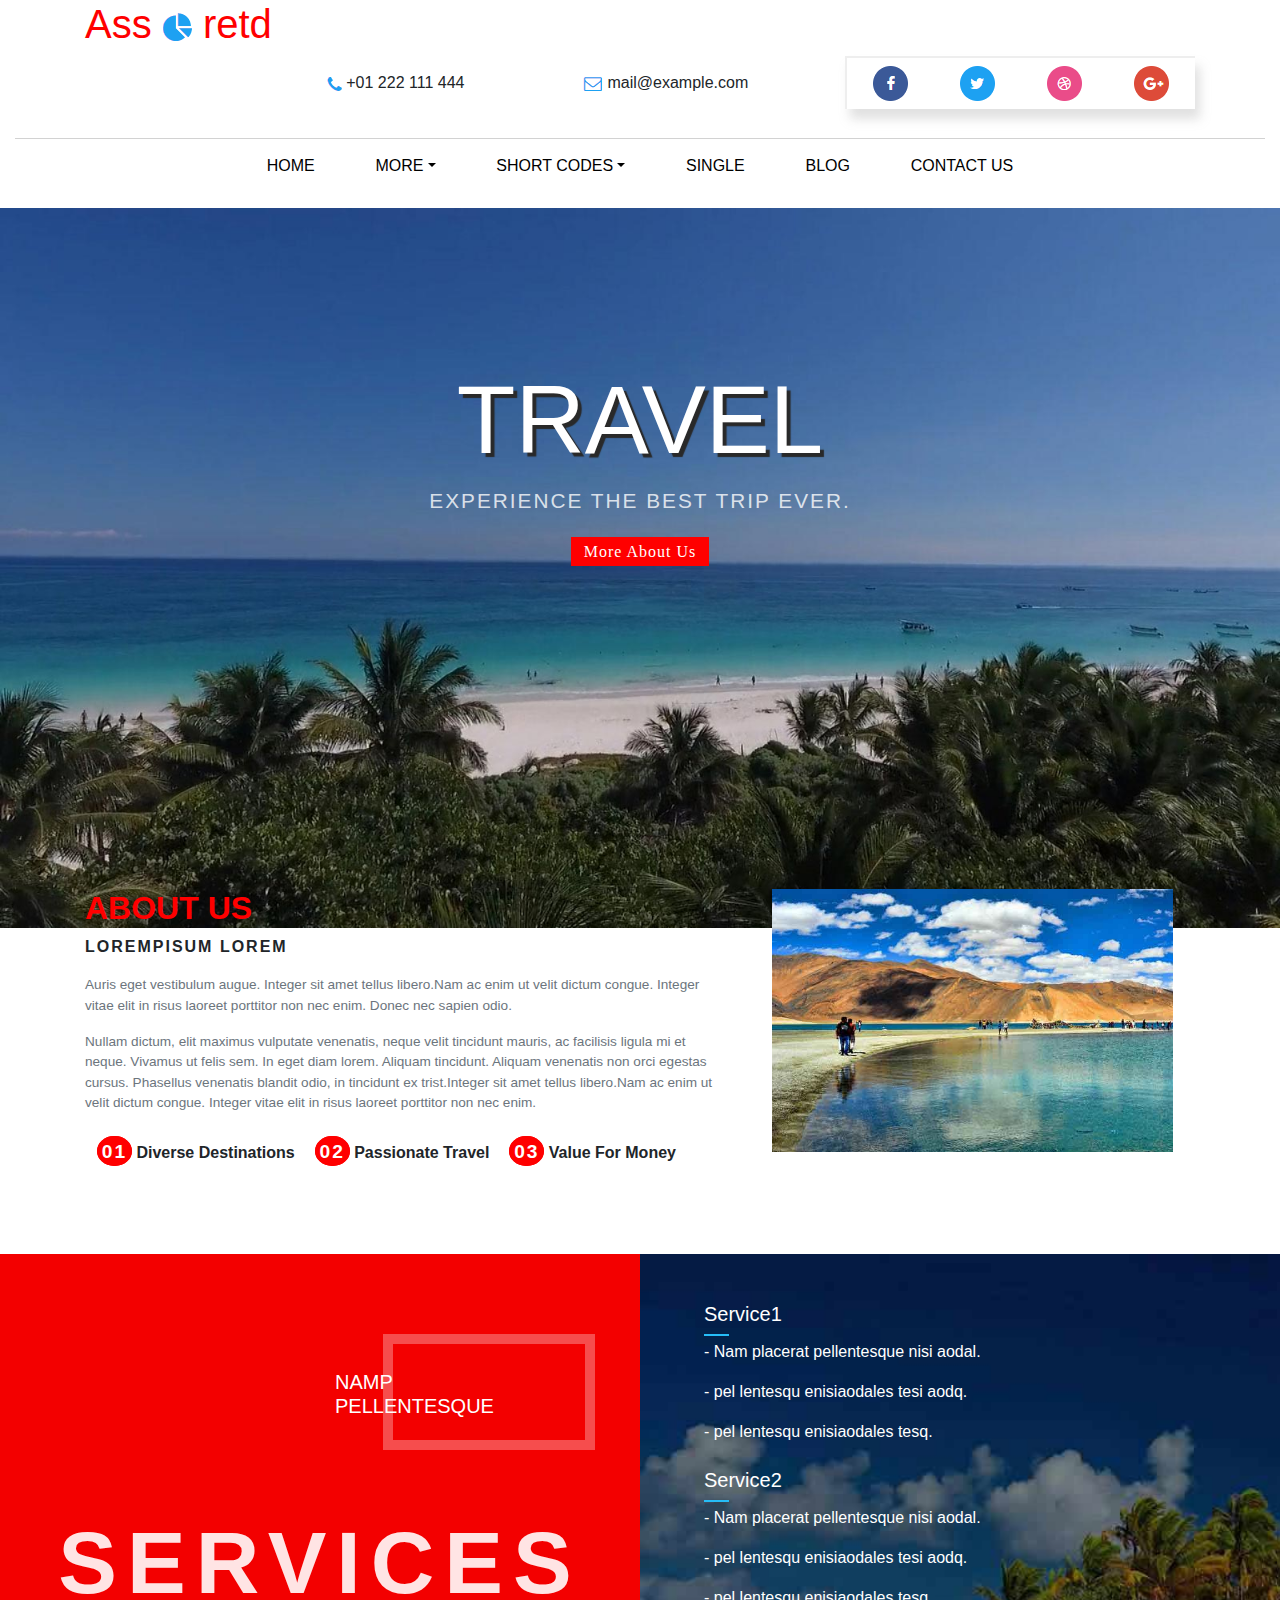
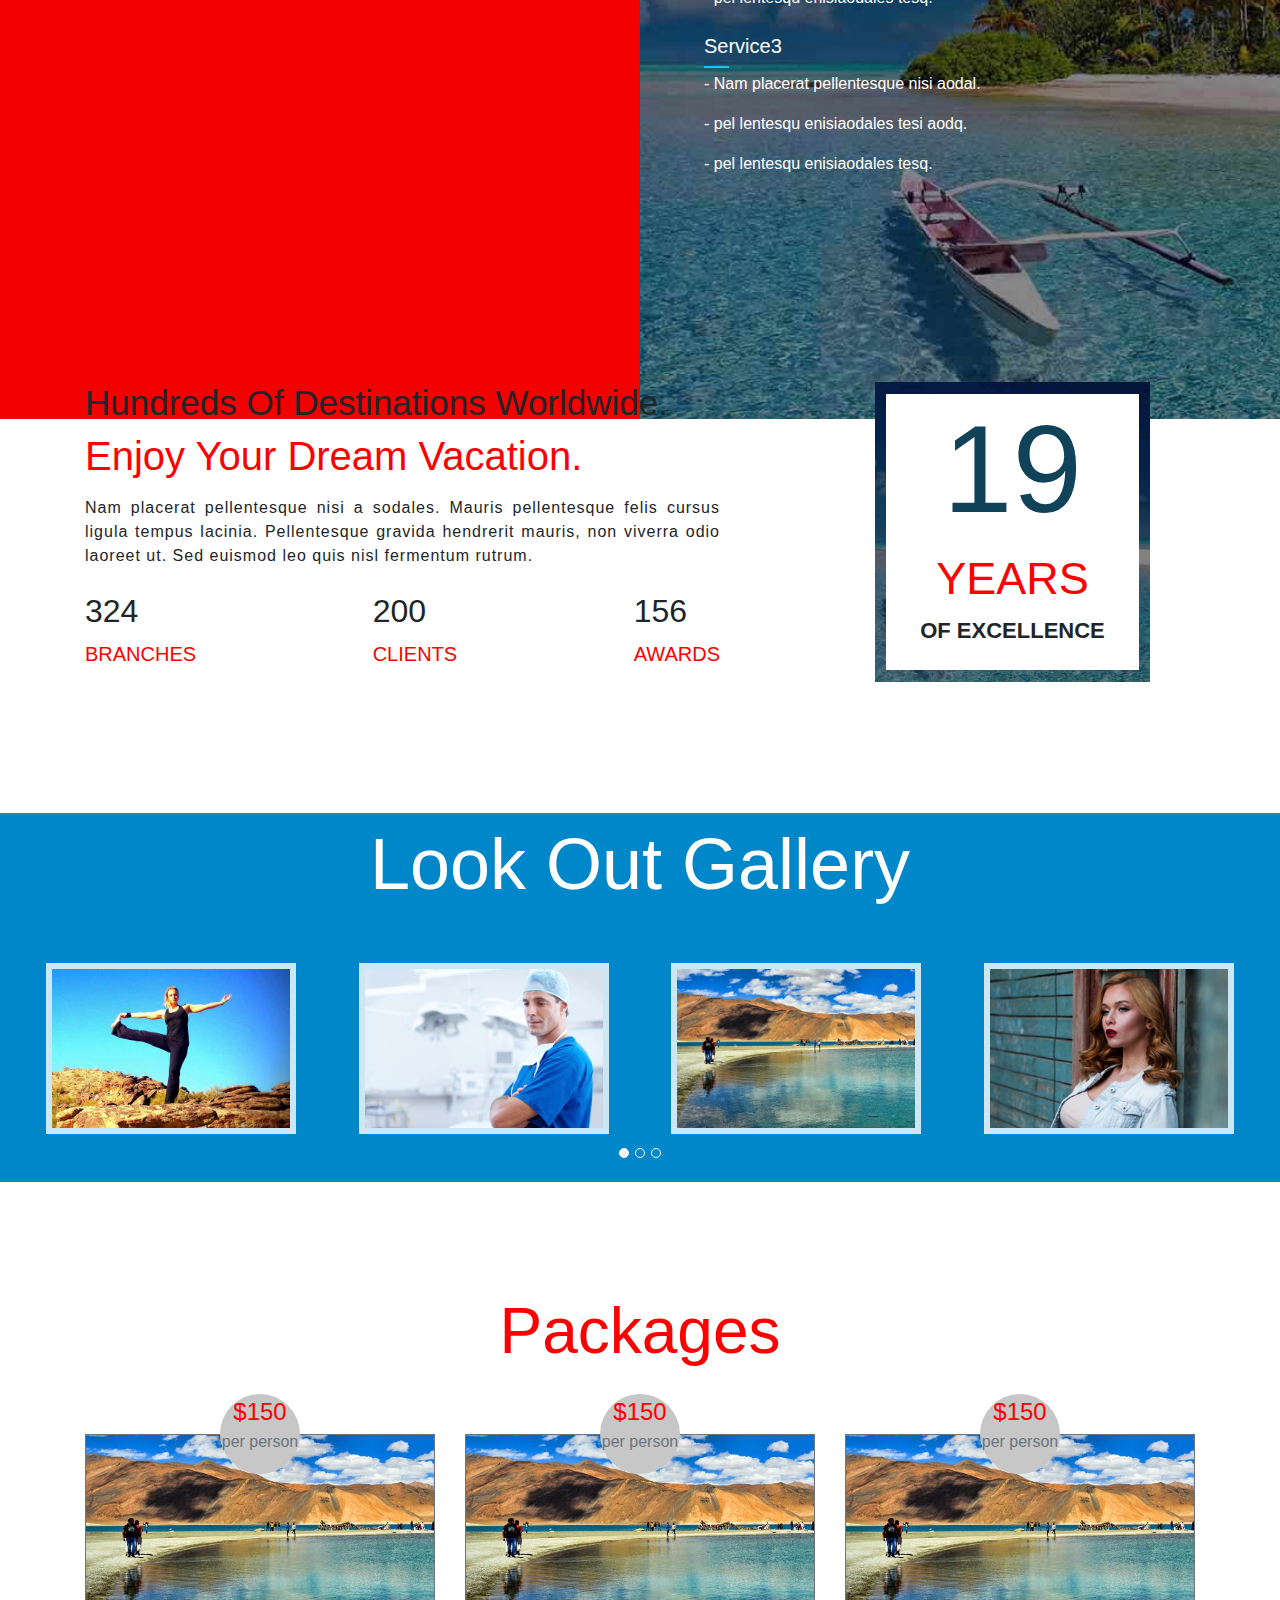
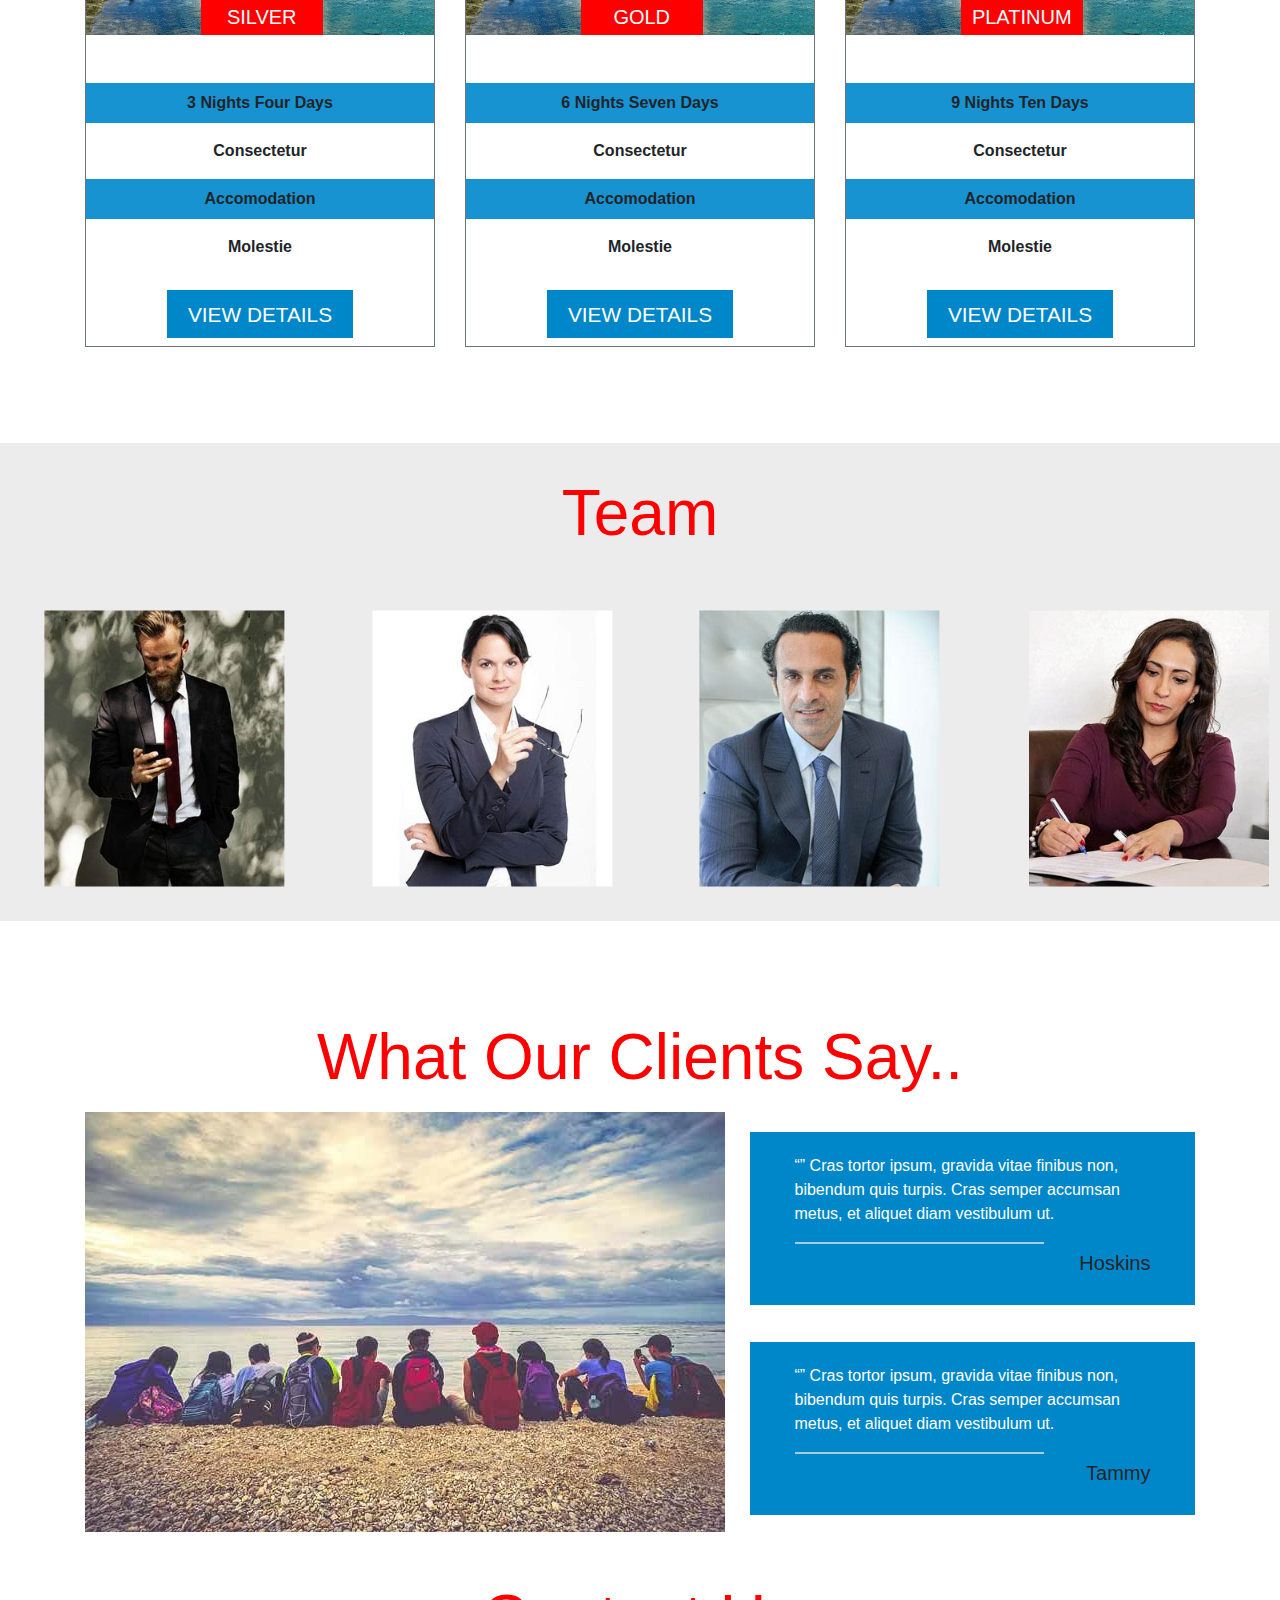
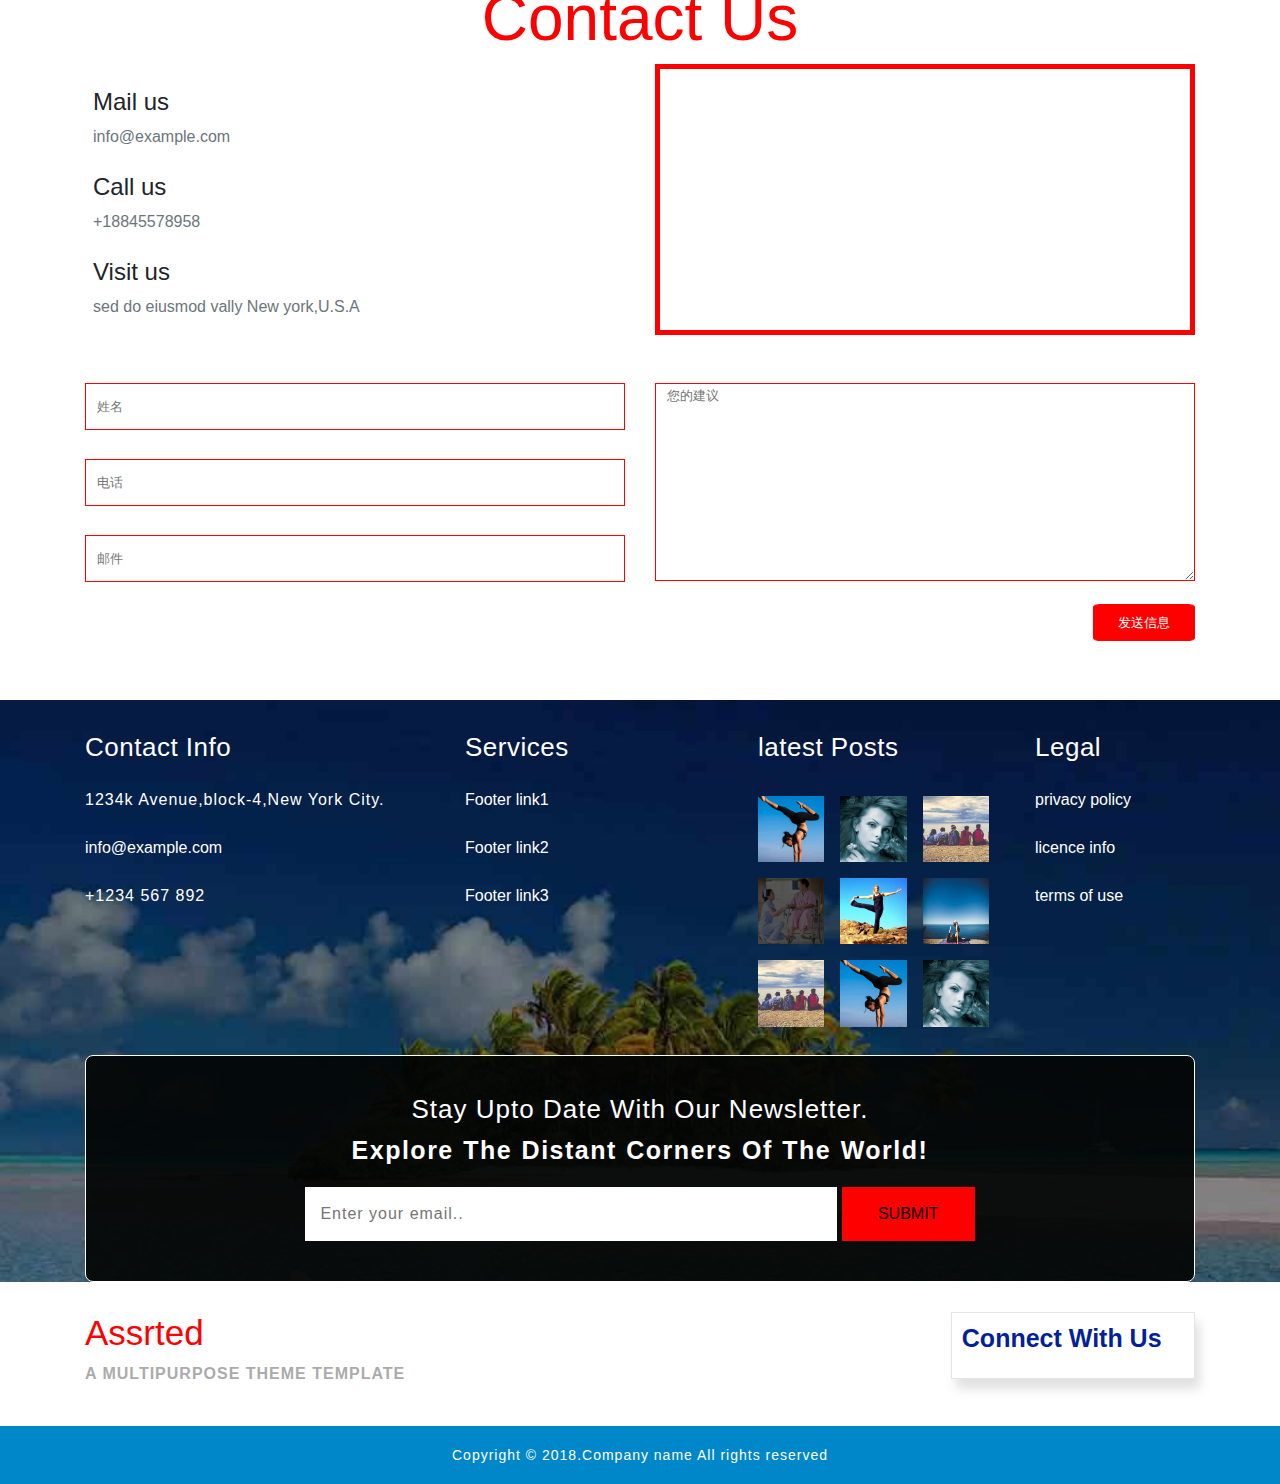
<file: public/travel.html>
<!DOCTYPE html>
<html lang="en">
<head>
    <meta charset="UTF-8">
    <meta name="viewport" content="width=device-width,initial-scale=1.0">
    <link rel="stylesheet" href="css/bootstrap.css">
    <link rel="stylesheet" href="css/travel.css">
    <script src="js/jquery.min.js"></script>
    <script src="js/popper.min.js"></script>
    <script src="js/bootstrap.min.js"></script>
    <title>Travel</title>
</head>

<body>
    <!--header-->
    <div class="container">
    <div class="row">
        <div class="col-lg-12 col-md-12">
            <h1 class="logo">
                <a href="" >
                    Ass
                    <span><img src="images/logo.png" alt=""></span>
                    retd
                </a>
            </h1>
        </div>
    </div>
    <div class="row">
        <div class="col-lg-2"></div>
        <div class="col-lg-6 ">
            <ul class="d-flex justify-content-around list-unstyled ul">
                <li><span><img src="images/dh.png" ></span> +01 222 111 444</li>
                <li><span><img src="images/yx.png" alt=""></span> mail@example.com</li>
            </ul>
        </div>
        <div class="col-lg-4">
            <ul class="d-flex justify-content-around  list-unstyled Ulbtn">
                <li><img src="images/01.png" alt=""></li>
                <li><img src="images/02.png" alt=""></li>
                <li><img src="images/03.png" alt=""></li>
                <li><img src="images/04.png" alt=""></li>
            </ul>
        </div>
    </div>
</div>
    <div class="container-fluid abb">
    <p class="my_p"></p>
    <div class="row">
        <div class="col-lg-2"></div>
        <div class="col-lg-8 ">
            <ul class=" d-flex justify-content-around list-unstyled p-2 all" >
                <li><a href="#" class="active btn">HOME</a></li>
                <div class="dropdown">
                    <button data-toggle= "dropdown"  class="dropdown-toggle btn bg-white">MORE</button>
                    <ul class="dropdown-menu">
                        <li class="dropdown-item"><a href="travel.html">TRAVEL</a></li>
                        <li class="dropdown-item"><a href="fashion.html">FASHION</a></li>
                        <li class="dropdown-item"><a href="medical.html">MEDIKAL</a></li>
                    </ul>
                </div>
                <div class="dropdown">
                <button data-toggle= "dropdown"  class="dropdown-toggle btn bg-white">SHORT CODES</button>
               <ul class="dropdown-menu"
              <li class="dropdown-item"><a href="#">ICINS</a></li>
                <li class="dropdown-item"><a href="#">Typograpghy</a></li>
                </ul>
                </div>
                <li><a href="single.html" class="btn">SINGLE</a></li>
                <li><a href="blog.html" class="btn">BLOG</a></li>
                <li><a href="contact.html" class="btn">CONTACT US</a></li>
            </ul>
        </div>
        <div class="col-lg-2"></div>
    </div>
</div>
    <!--banner-->
    <div class="container">
		 <!--1.背景图+标题-->
        <div class="my_hw">
            <div class="my_bgimg">
                <div class="text-center">
                    <h1 class="my_bgfont">TRAVEL</h1>
                    <p class="my_bgdesc">EXPERIENCE THE BEST TRIP EVER.</p>
					<a href="#" class="my_link">More About Us</a>
                </div>
            </div>
		</div>
		 <!--2.关于+图片 -->
        <div class="row" style="margin-top: 5rem;">
			 <!--2.1左侧 -->
            <div class="col-lg-7 col-sm-12">
                <h2 class="font-weight-bold" style="color:red">ABOUT US</h2>
                <p class="font-weight-bold" style="letter-spacing: 2px;">LOREMPISUM LOREM</p>
                <p class="text-muted" style="font-size: 0.85em">Auris eget vestibulum augue. Integer sit amet tellus libero.Nam ac enim ut velit dictum congue. Integer vitae elit in risus laoreet porttitor non nec enim. Donec nec sapien odio.</p>
                <p class="text-muted" style="font-size: 0.85em">Nullam dictum, elit maximus vulputate venenatis, neque velit tincidunt mauris, ac facilisis ligula mi et neque. Vivamus ut felis sem. In eget diam lorem. Aliquam tincidunt. Aliquam venenatis non orci egestas cursus. Phasellus venenatis blandit odio, in tincidunt ex trist.Integer sit amet tellus libero.Nam ac enim ut velit dictum congue. Integer vitae elit in risus laoreet porttitor non nec enim.</p>
				 <!--小图标？？？ -->
                <div class="d-flex">
                    <div class="m-2">
						<p class="pl-1 font-weight-bold"><span class="my_about">01</span> Diverse Destinations</p>
					</div>
                    <div class="m-2">
						<p class="pl-1 font-weight-bold"><span class="my_about">02</span> Passionate Travel</p>
					</div>
					<div class="m-2">
						<p class="pl-1 font-weight-bold"><span class="my_about">03</span> Value For Money</p>
					</div>
                </div>
            </div>
			 <!--2.2右侧：图 -->
            <div class="col-lg-5 col-sm-12 text-center">
                <img style="width:90%" src="images/j1.jpg" alt="">
            </div>
        </div>
		 <!--3.SERVICES -->
		<div class="my_hw" style="margin-top: 4rem;">
			 <!--3.1 红色 -->
			 <div class="col-lg-6 col-md-12 my_bgred">
				 <span class="my_spanbor"></span>
				 <h5 class="text-white my_spantex">NAMP<br>PELLENTESQUE</h5>
				 <b class="my_sev">SERVICES</b>
			 </div>
			 <!--3.2 条例 -->
			 <div class="col-lg-6 col-md-12 my_bgsev pl-5">
				 <div class="text-white pt-5 pl-3 my_items">
                     <h5 class="my_item">Service1</h5>
					 <p class="my_h_t m-0 pb-1"></p>
					 <p>- Nam placerat pellentesque nisi aodal.</p>
					 <p>- pel lentesqu enisiaodales tesi aodq.</p>
					 <p>- pel lentesqu enisiaodales tesq.</p>
				 </div>
				 <div class="text-white pt-2 pb-2 pl-3 my_items">
                     <h5 class="my_item">Service2</h5>
                     <p class="my_h_t m-0 pb-1"></p>
                     <p>- Nam placerat pellentesque nisi aodal.</p>
                     <p>- pel lentesqu enisiaodales tesi aodq.</p>
                     <p>- pel lentesqu enisiaodales tesq.</p>
				 </div>
				 <div class="text-white pb-5 pl-3 my_items">
                     <h5 class="my_item">Service3</h5>
                     <p class="my_h_t m-0 pb-1"></p>
                     <p>- Nam placerat pellentesque nisi aodal.</p>
                     <p>- pel lentesqu enisiaodales tesi aodq.</p>
                     <p>- pel lentesqu enisiaodales tesq.</p>
				 </div>
				 
			 </div>
		</div>
		 <!--4.Enjoy Your Dream Vacation. -->
		<div class="row" style="margin-top: 8rem;">
			 <!--文字 -->
			<div class="col-md-7 col-sm-12">
				<h1 style="font-size: 35px;">Hundreds Of Destinations Worldwide.</h1>
				<h1 style="color: red;">Enjoy Your Dream Vacation.</h1>
				<p class="text-justify pt-2" style="letter-spacing: 1px;">Nam placerat pellentesque nisi a sodales. Mauris pellentesque felis cursus ligula tempus lacinia. Pellentesque gravida hendrerit mauris, non viverra odio laoreet ut. Sed euismod leo quis nisl fermentum rutrum.</p>
				<div class="mt-4 d-flex justify-content-between">
					<ul class="list-unstyled">
						<li> <h2>324</h2> </li>
						<li style="color:red;font-size: 20px;">BRANCHES</li>
					</ul>
					<ul class="list-unstyled">
						<li> <h2>200</h2> </li>
						<li style="color:red;font-size: 20px;">CLIENTS</li>
					</ul>
					<ul class="list-unstyled">
						<li> <h2>156</h2> </li>
						<li style="color:red;font-size: 20px;">AWARDS</li>
					</ul>
				</div>
			</div>
			 <!--背景+日期 -->
			<div class="col-md-5 col-sm-12">
				<div class="my_datebg">
					<div class="d-flex flex-column my_datewh">
						<h4 class="text-center" style="color:#10425a;font-size:125px;">19</h4>
						<h5 class="text-center" style="color:red;font-size: 45px;">YEARS</h5>
						<p class="text-center font-weight-bold" style="font-size: 22px;">OF EXCELLENCE</p>
					</div>
				</div>
			</div>
		</div>

		 <!--5.轮播图-->
        <div class="row"  style="margin-top: 8rem;">
            <div class="col-sm-12 my_look">
                <h3 style="font-size: 4.5rem;" class="text-white mt-2 text-center">Look Out Gallery</h3>
                <div class="carousel mb-5" id="look" data-ride="carousel">
                    <div class="carousel-inner">
                        <div class="carousel-item active">
                            <div class="d-flex justify-content-around mt-5">
                                <img data-target="#og1" data-toggle="modal" class="my_lookImg" src="images/g1.jpg" alt="">
                                <img data-target="#og2" data-toggle="modal" class="my_lookImg" src="images/g2.jpg" alt="">
                                <img data-target="#og3" data-toggle="modal" class="my_lookImg" src="images/g3.jpg" alt="">
                                <img data-target="#og4" data-toggle="modal" class="my_lookImg" src="images/g4.jpg" alt="">
                            </div>
                        </div>
                        <div class="carousel-item">
                            <div class="d-flex justify-content-around mt-5">
                                <img data-target="#tg4" data-toggle="modal" class="my_lookImg" src="images/g4.jpg" alt="">
                                <img data-target="#tg3" data-toggle="modal" class="my_lookImg" src="images/g3.jpg" alt="">
                                <img data-target="#tg2" data-toggle="modal" class="my_lookImg" src="images/g2.jpg" alt="">
                                <img data-target="#tg1" data-toggle="modal" class="my_lookImg" src="images/g1.jpg" alt="">
                            </div>
                        </div>
                        <div class="carousel-item">
                            <div class="d-flex justify-content-around mt-5">
                                <img data-target="#thg2" data-toggle="modal" class="my_lookImg" src="images/g2.jpg" alt="">
                                <img data-target="#thg1" data-toggle="modal" class="my_lookImg" src="images/g1.jpg" alt="">
                                <img data-target="#thg4" data-toggle="modal" class="my_lookImg" src="images/g4.jpg" alt="">
                                <img data-target="#thg3" data-toggle="modal" class="my_lookImg" src="images/g3.jpg" alt="">
                            </div>
                        </div>
                    </div>
                    <ul class="carousel-indicators my_yuan" style="bottom: -40px;">
                        <li class="active" data-target="#look" data-slide-to="0"></li>
                        <li data-target="#look" data-slide-to="1"></li>
                        <li data-target="#look" data-slide-to="2"></li>
                    </ul>
                    <!--模态框-->
                        <!--1zu-->
                            <div id="og1" class="modal">
                                <img style="margin-top:10%;margin-left:30%;" src="images/g1.jpg" alt="">
                                <button class="btn btn-danger" data-dismiss="modal">关闭</button>
                            </div>
                            <div id="og2" class="modal">
                                <img style="margin-top:10%;margin-left:30%;" src="images/g2.jpg" alt="">
                                <button class="btn btn-danger" data-dismiss="modal">关闭</button>
                            </div>
                            <div id="og3" class="modal">
                                <img style="margin-top:10%;margin-left:30%;" src="images/g3.jpg" alt="">
                                <button class="btn btn-danger" data-dismiss="modal">关闭</button>
                            </div>
                            <div id="og4" class="modal">
                                <img style="margin-top:10%;margin-left:30%;" src="images/g4.jpg" alt="">
                                <button class="btn btn-danger" data-dismiss="modal">关闭</button>
                            </div>
                        <!--2zu-->
                            <div id="tg1" class="modal">
                                <img style="margin-top:10%;margin-left:30%;" src="images/g1.jpg" alt="">
                                <button class="btn btn-danger" data-dismiss="modal">关闭</button>
                            </div>
                            <div id="tg2" class="modal">
                                <img style="margin-top:10%;margin-left:30%;" src="images/g2.jpg" alt="">
                                <button class="btn btn-danger" data-dismiss="modal">关闭</button>
                            </div>
                            <div id="tg3" class="modal">
                                <img style="margin-top:10%;margin-left:30%;" src="images/g3.jpg" alt="">
                                <button class="btn btn-danger" data-dismiss="modal">关闭</button>
                            </div>
                            <div id="tg4" class="modal">
                                <img style="margin-top:10%;margin-left:30%;" src="images/g4.jpg" alt="">
                                <button class="btn btn-danger" data-dismiss="modal">关闭</button>
                            </div>
                        <!--3zu-->
                            <div id="thg1" class="modal">
                                <img style="margin-top:10%;margin-left:30%;" src="images/g1.jpg" alt="">
                                <button class="btn btn-danger" data-dismiss="modal">关闭</button>
                            </div>
                            <div id="thg2" class="modal">
                                <img style="margin-top:10%;margin-left:30%;" src="images/g2.jpg" alt="">
                                <button class="btn btn-danger" data-dismiss="modal">关闭</button>
                            </div>
                            <div id="thg3" class="modal">
                                <img style="margin-top:10%;margin-left:30%;" src="images/g3.jpg" alt="">
                                <button class="btn btn-danger" data-dismiss="modal">关闭</button>
                            </div>
                            <div id="thg4" class="modal">
                                <img style="margin-top:10%;margin-left:30%;" src="images/g4.jpg" alt="">
                                <button class="btn btn-danger" data-dismiss="modal">关闭</button>
                            </div>
                </div>
            </div>
        </div>

         <!--6.Packages-->
         <div class="mb-5 my_Packages">
            <h3 class="text-center" style="font-size: 4rem;color: red;">Packages</h3>
             <div class="row mt-4">
                 <div class="col-md-4 col-sm-12 text-center my_pack">
                     <div class="my_packTitle">
                         <span style="color: red;font-size: 1.5rem;">$150</span>
                         <p class="text-muted">per person</p>
                     </div>
                     <div class="border border-secondary" style="margin-top: -2.5rem;">
                         <div class="my_packImg">
                             <h5>SILVER</h5>
                         </div>
                         <div class="mt-5">
                             <ul class="list-unstyled font-weight-bold">
                                 <li class="mt-3 p-2" style="background: #1793D1;">3 Nights Four Days</li>
                                 <li class="mt-3">Consectetur</li>
                                 <li class="mt-3 p-2" style="background: #1793D1;">Accomodation</li>
                                 <li class="mt-3">Molestie</li>
                             </ul>
                         </div>
                         <div class="mt-4 p-3">
                             <a href="#" class="my_packA">VIEW DETAILS</a>
                         </div>
                     </div>
                 </div>
                 <div class="col-md-4 col-sm-12 text-center my_pack">
                     <div class="my_packTitle">
                         <span style="color: red;font-size: 1.5rem;">$150</span>
                         <p class="text-muted">per person</p>
                     </div>
                     <div class="border border-secondary" style="margin-top: -2.5rem;">
                         <div class="my_packImg">
                             <h5>GOLD</h5>
                         </div>
                         <div class="mt-5">
                             <ul class="list-unstyled font-weight-bold">
                                 <li class="mt-3 p-2" style="background: #1793D1;">6 Nights Seven Days</li>
                                 <li class="mt-3">Consectetur</li>
                                 <li class="mt-3 p-2" style="background: #1793D1;">Accomodation</li>
                                 <li class="mt-3">Molestie</li>
                             </ul>
                         </div>
                         <div class="mt-4 p-3">
                             <a href="#" class="my_packA">VIEW DETAILS</a>
                         </div>
                     </div>
                 </div>
                 <div class="col-md-4 col-sm-12 text-center my_pack">
                     <div class="my_packTitle">
                         <span style="color: red;font-size: 1.5rem;">$150</span>
                         <p class="text-muted">per person</p>
                     </div>
                     <div class="border border-secondary" style="margin-top: -2.5rem;">
                         <div class="my_packImg">
                             <h5>PLATINUM</h5>
                         </div>
                         <div class="mt-5">
                             <ul class="list-unstyled font-weight-bold">
                                 <li class="mt-3 p-2" style="background: #1793D1;">9 Nights Ten Days</li>
                                 <li class="mt-3">Consectetur</li>
                                 <li class="mt-3 p-2" style="background: #1793D1;">Accomodation</li>
                                 <li class="mt-3">Molestie</li>
                             </ul>
                         </div>
                         <div class="mt-4 p-3">
                             <a href="#" class="my_packA">VIEW DETAILS</a>
                         </div>
                     </div>
                 </div>
             </div>
         </div>
         <!--7.Team-->
        <div class="mt-5 my_teamBg d-flex flex-column">
                <div class="row mt-2">
                    <h3 class="col-sm-12 text-center mt-4" style="font-size: 4rem;color: red;">Team</h3>
                </div>
                <div class="row">
                    <div class="col-md-3 col-sm-6 my_team mt-3">
                        <img class="pl-3" src="images/tt1.jpg" alt="">
                        <h6 class="my_teamH">Enimet</h6>
                    </div>
                    <div class="col-md-3 col-sm-6 my_team mt-3">
                        <img class="pl-3" src="images/tt2.jpg" alt="">
                        <h6 class="my_teamH">Michel</h6>
                    </div>
                    <div class="col-md-3 col-sm-6 my_team mt-3">
                        <img class="pl-3" src="images/tt3.jpg" alt="">
                        <h6 class="my_teamH">Tincidun</h6>
                    </div>
                    <div class="col-md-3 col-sm-6 my_team mt-3">
                        <img class="pl-3 pr-3" src="images/tt4.jpg" alt="">
                        <h6 class="my_teamH">Inaren</h6>
                    </div>
                </div>
        </div>

         <!--8.What Our Clients Say..-->
        <div class="my_what">
            <h3 class="text-center mt-4" style="font-size: 4rem;color: red;">What Our Clients Say..</h3>
            <div class="row">
                <div class="col-lg-7 col-md-12 mt-2">
                    <img  src="images/r3.jpg" alt="">
                </div>
                <div class="col-lg-5 col-md-12 mt-2 d-flex flex-column justify-content-around">
                    <div class="my_say mt-1">
                        <p>Cras tortor ipsum, gravida vitae finibus non, bibendum quis turpis. Cras semper accumsan metus, et aliquet diam vestibulum ut. </p>
                        <span></span>
                        <h5>Hoskins</h5>
                    </div>
                    <div class="my_say mt-1">
                        <p>Cras tortor ipsum, gravida vitae finibus non, bibendum quis turpis. Cras semper accumsan metus, et aliquet diam vestibulum ut. </p>
                        <span></span>
                        <h5>Tammy</h5>
                    </div>
                </div>
            </div>
        </div>
         <!--9.Contact Us-->
        <div class="mt-5" style="margin-bottom: 6rem;">
            <h3 class="text-center mt-4" style="font-size: 4rem;color: red;">Contact Us</h3>
            <div class="row">
                <div class="col-md-6 col-sm-12">
                    <div class="m-2 mt-4">
                        <h4>Mail us</h4>
                        <a href="mailto:info@example.com" class="my_conA">info@example.com</a>
                    </div>
                    <div class="m-2 mt-4">
                        <h4>Call us</h4>
                        <p class="text-muted">+18845578958</p>
                    </div>
                    <div class="m-2 mt-4">
                        <h4>Visit us</h4>
                        <p class="text-muted">sed do eiusmod vally New york,U.S.A</p>
                    </div>
                </div>
                <div class="col-md-6 col-sm-12">
                    <div class="my_conB"></div>
                </div>
            </div>
            <!--表单-->
            <div class="mt-5">
                <form action="#" method="post">
                    <div class="row">
                        <div class="col-md-6 col-sm-12 mb-3">
                            <input class="my_form" type="text" name="your name" placeholder="姓名">
                            <input class="my_form" type="text" name="your email" placeholder="电话">
                            <input class="my_form" type="text" name="your email" placeholder="邮件">
                        </div>
                        <div class=" col-md-6 col-sm-12 mb-3">
                            <textarea class="my_formT" name="your message" placeholder="您的建议" rows="10"></textarea>
                        </div>
                    </div>
                    <input type="submit" value="发送信息" class="my_sub">
                </form>
            </div>
        </div>

        <!---->
	</div>
    <!--footer-->
    <div class="footer">
        <!--底部背景图片部分-->
        <div class="container">
            <div class="row">
                <div class="col-md-4 col-sm-6">
                    <h4>Contact Info</h4>
                    <p>1234k Avenue,block-4,New York City.</p>
                    <a href="mailto:info@example.com">info@example.com</a>
                    <p>+1234 567 892</p>
                </div>
                <div class="col-md-3 col-sm-6">
                    <h4>Services</h4>
                    <ul>
                        <li>
                            <a href="#">Footer link1</a>
                        </li>
                        <li>
                            <a href="#">Footer link2</a>
                        </li>
                        <li>
                            <a href="#">Footer link3</a>
                        </li>
                    </ul>
                </div>
                <div class="col-md-3 col-sm-6">
                    <h4>latest Posts</h4>
                    <ul>
                        <li>
                            <a href="single.html">
                                <img src="images/i1.jpg" alt=" " class="img-responsive" />
                            </a>
                        </li>
                        <li>
                            <a href="single.html">
                                <img src="images/i2.jpg" alt=" " class="img-responsive" />
                            </a>
                        </li>
                        <li>
                            <a href="single.html">
                                <img src="images/i3.jpg" alt=" " class="img-responsive" />
                            </a>
                        </li>
                        <li>
                            <a href="single.html">
                                <img src="images/i4.jpg" alt=" " class="img-responsive" />
                            </a>
                        </li>
                        <li>
                            <a href="single.html">
                                <img src="images/i5.jpg" alt=" " class="img-responsive" />
                            </a>
                        </li>
                        <li>
                            <a href="single.html">
                                <img src="images/i6.jpg" alt=" " class="img-responsive" />
                            </a>
                        </li>
                        <li>
                            <a href="single.html">
                                <img src="images/i3.jpg" alt=" " class="img-responsive" />
                            </a>
                        </li>
                        <li>
                            <a href="single.html">
                                <img src="images/i1.jpg" alt=" " class="img-responsive" />
                            </a>
                        </li>
                        <li>
                            <a href="single.html">
                                <img src="images/i2.jpg" alt=" " class="img-responsive" />
                            </a>
                        </li>
                    </ul>
                </div>
                <div class="col-md-2 col-sm-6">
                    <h4>Legal</h4>
                    <ul>
                        <li>
                            <a href="#">privacy policy</a>
                        </li>
                        <li>
                            <a href="#">licence info</a>
                        </li>
                        <li>
                            <a href="#">terms of use</a>
                        </li>
                    </ul>
                </div>
            </div>
            <div class="text-center footer_bottom">
                <h4>Stay Upto Date With Our Newsletter.</h4>
                <p>Explore The Distant Corners Of The World!</p>
                <form action="#">
                    <input type="email" placeholder="Enter your email..">
                    <button>SUBMIT</button>
                </form>
            </div>
        </div>
        <!--底部白色部分-->
        <div class="container foot-white">
            <div class="">
                <div class="assrted">
                    <a href="#">
                        <h2>Assrted</h2>
                    </a>
                    <p>A MULTIPURPOSE THEME TEMPLATE</p>
                </div>
                <div class="foot-con">
                    <h2>Connect With Us</h2>
                </div>
            </div>
        </div>
        <!--最底部蓝色框-->
        <div class="copyright">
            <p>Copyright © 2018.Company name All rights reserved</p>
        </div>
    </div>
</body>
</html>
</file>
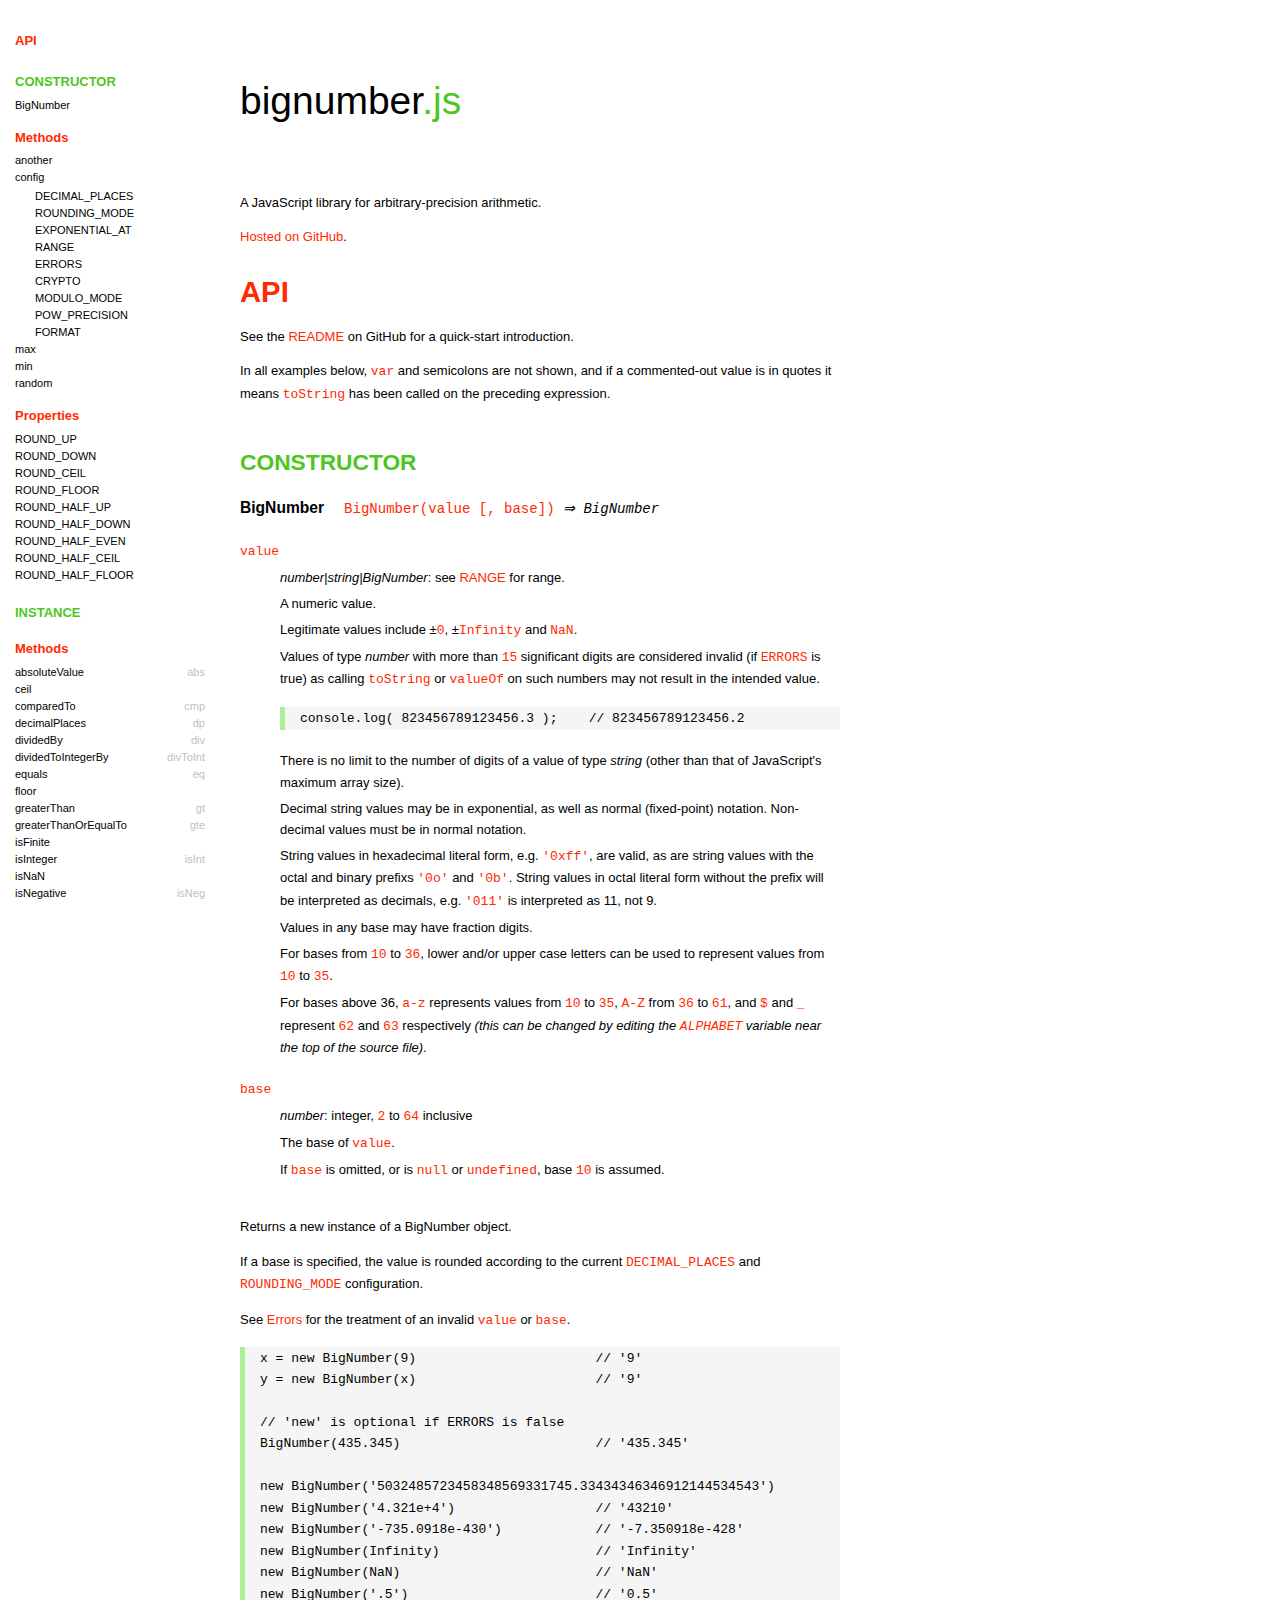
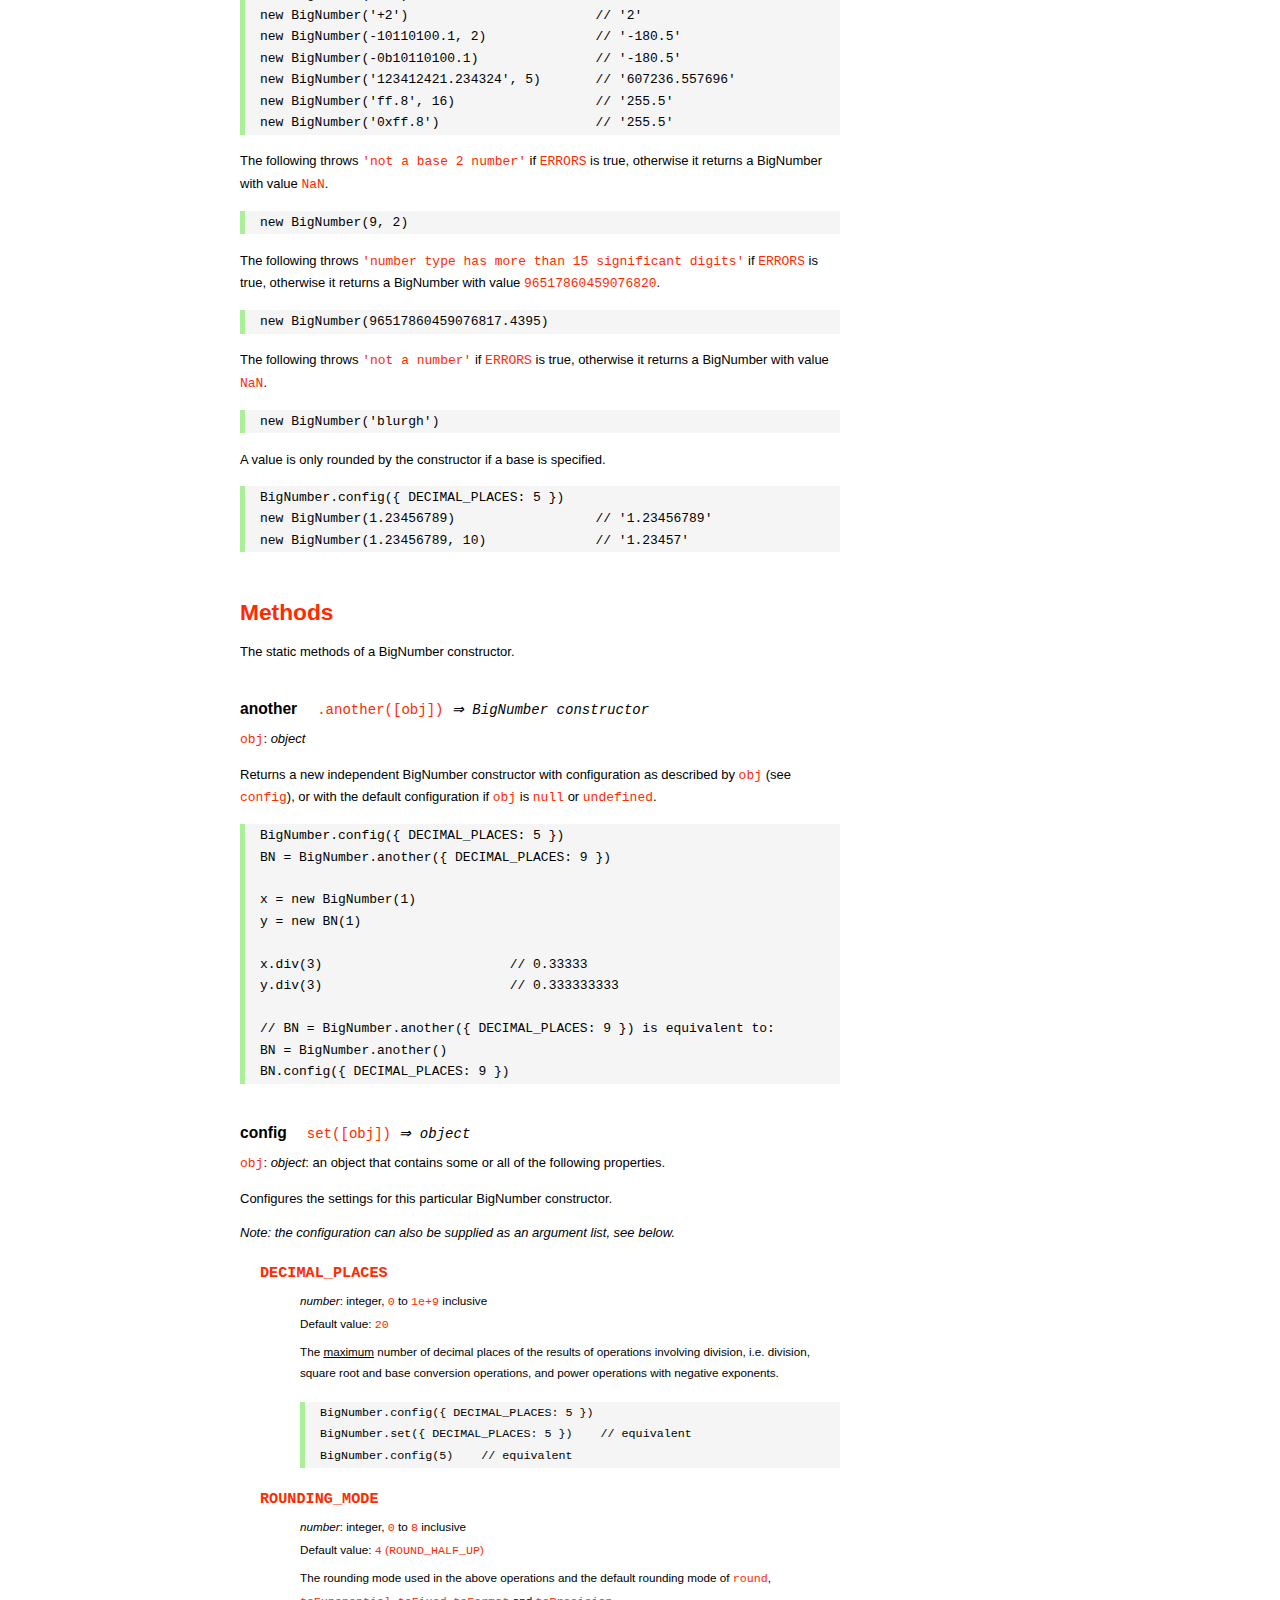
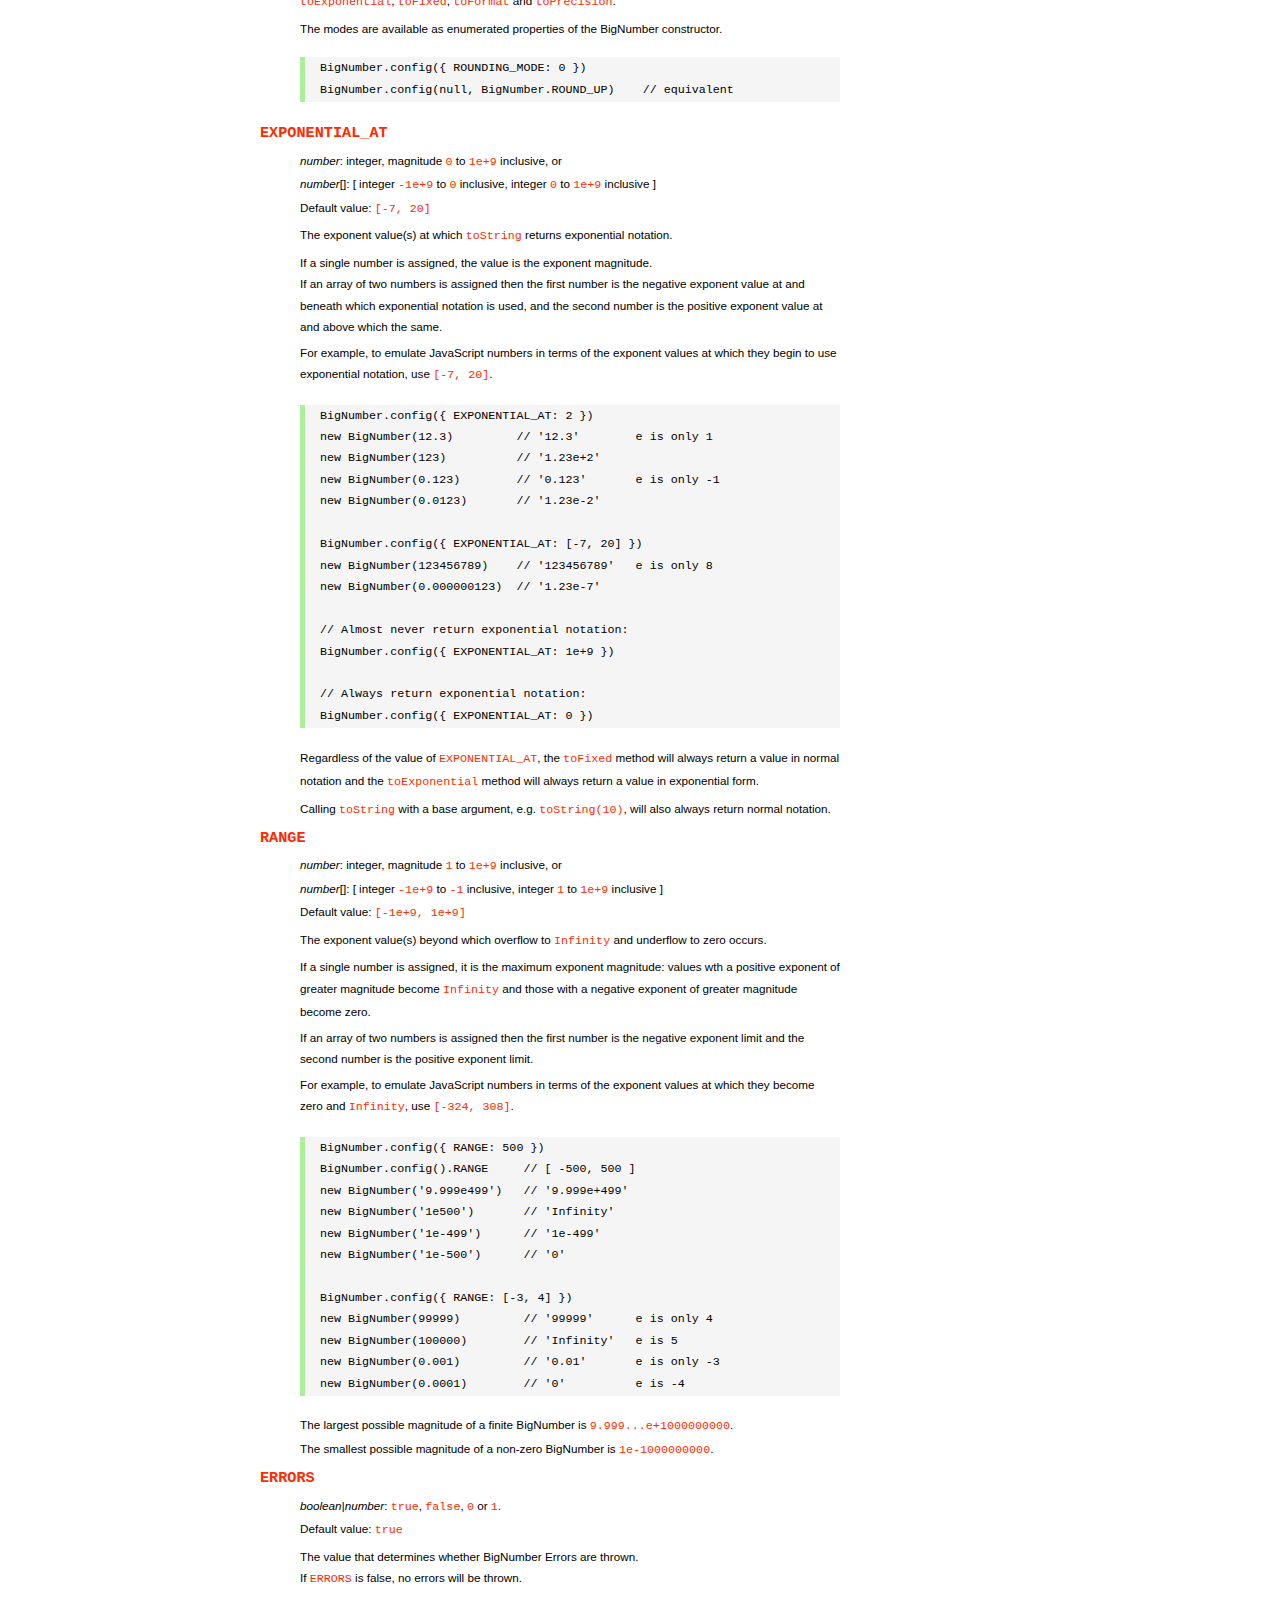
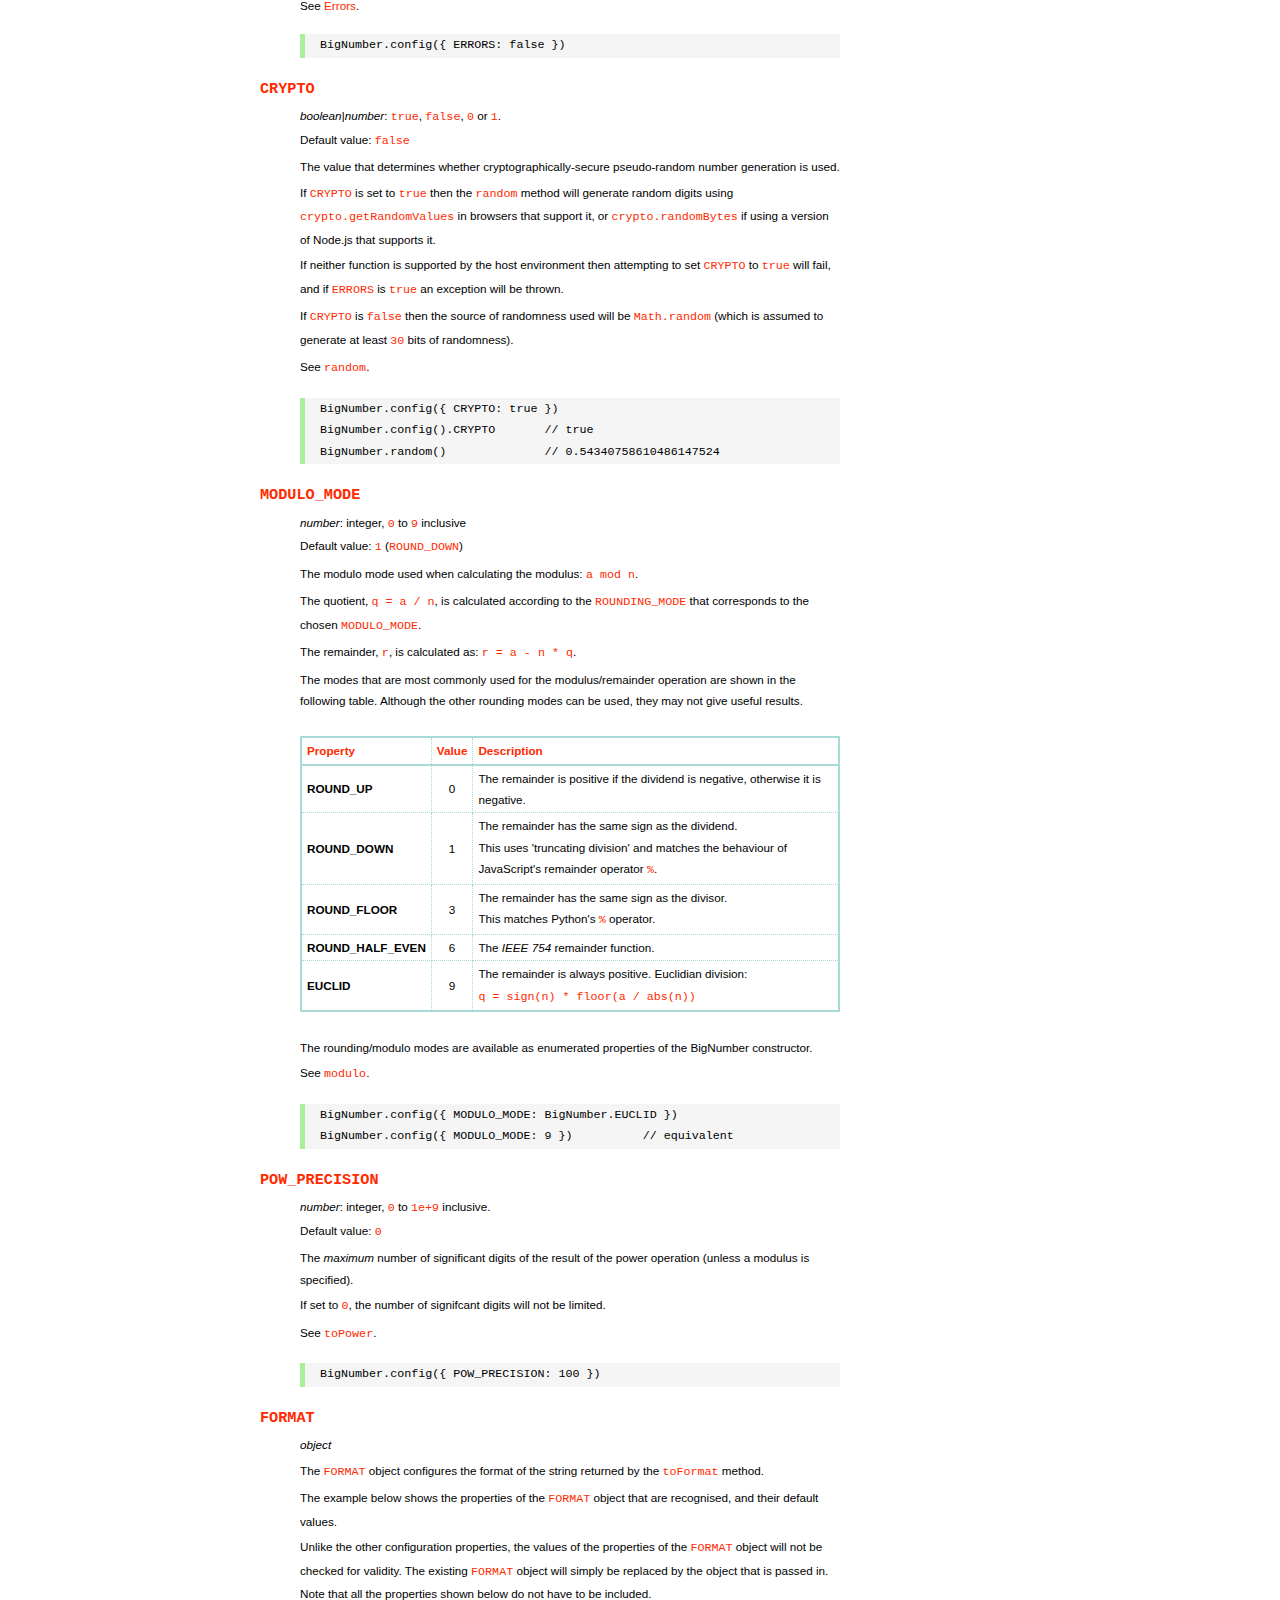
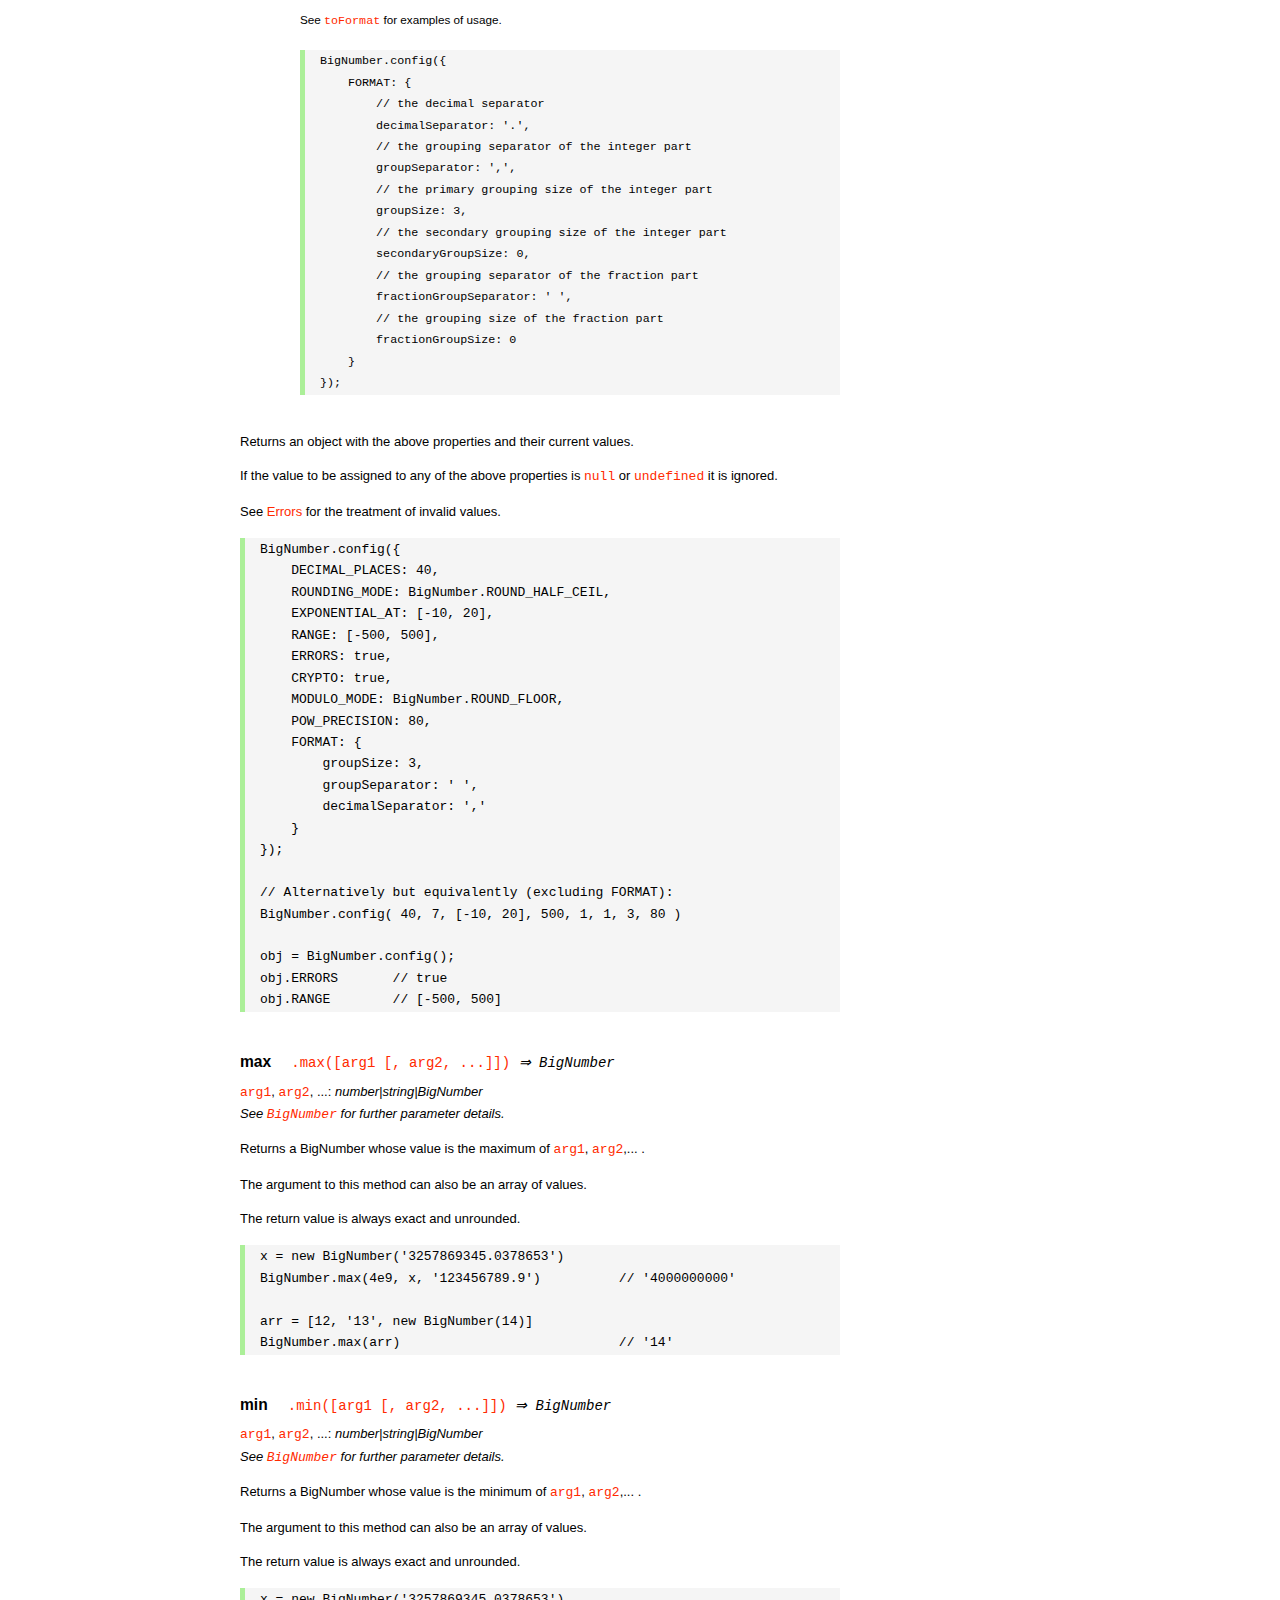
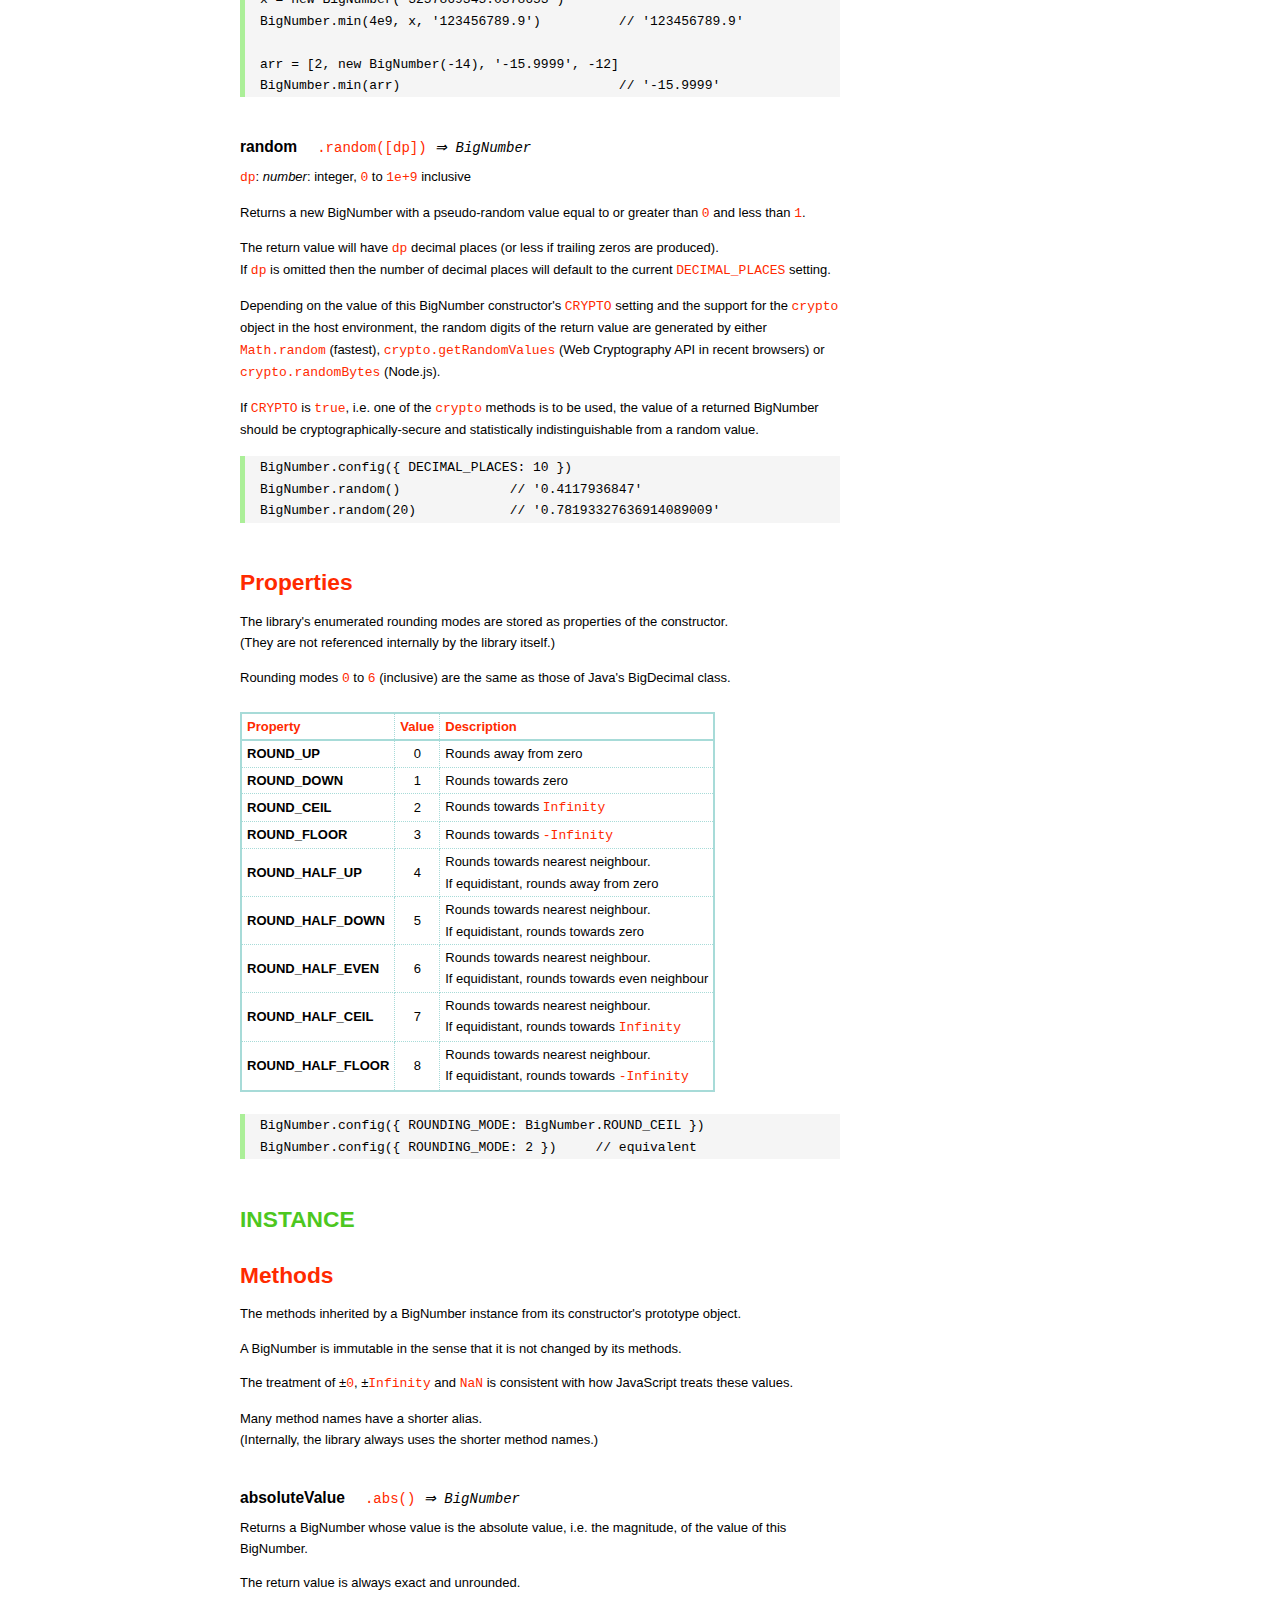
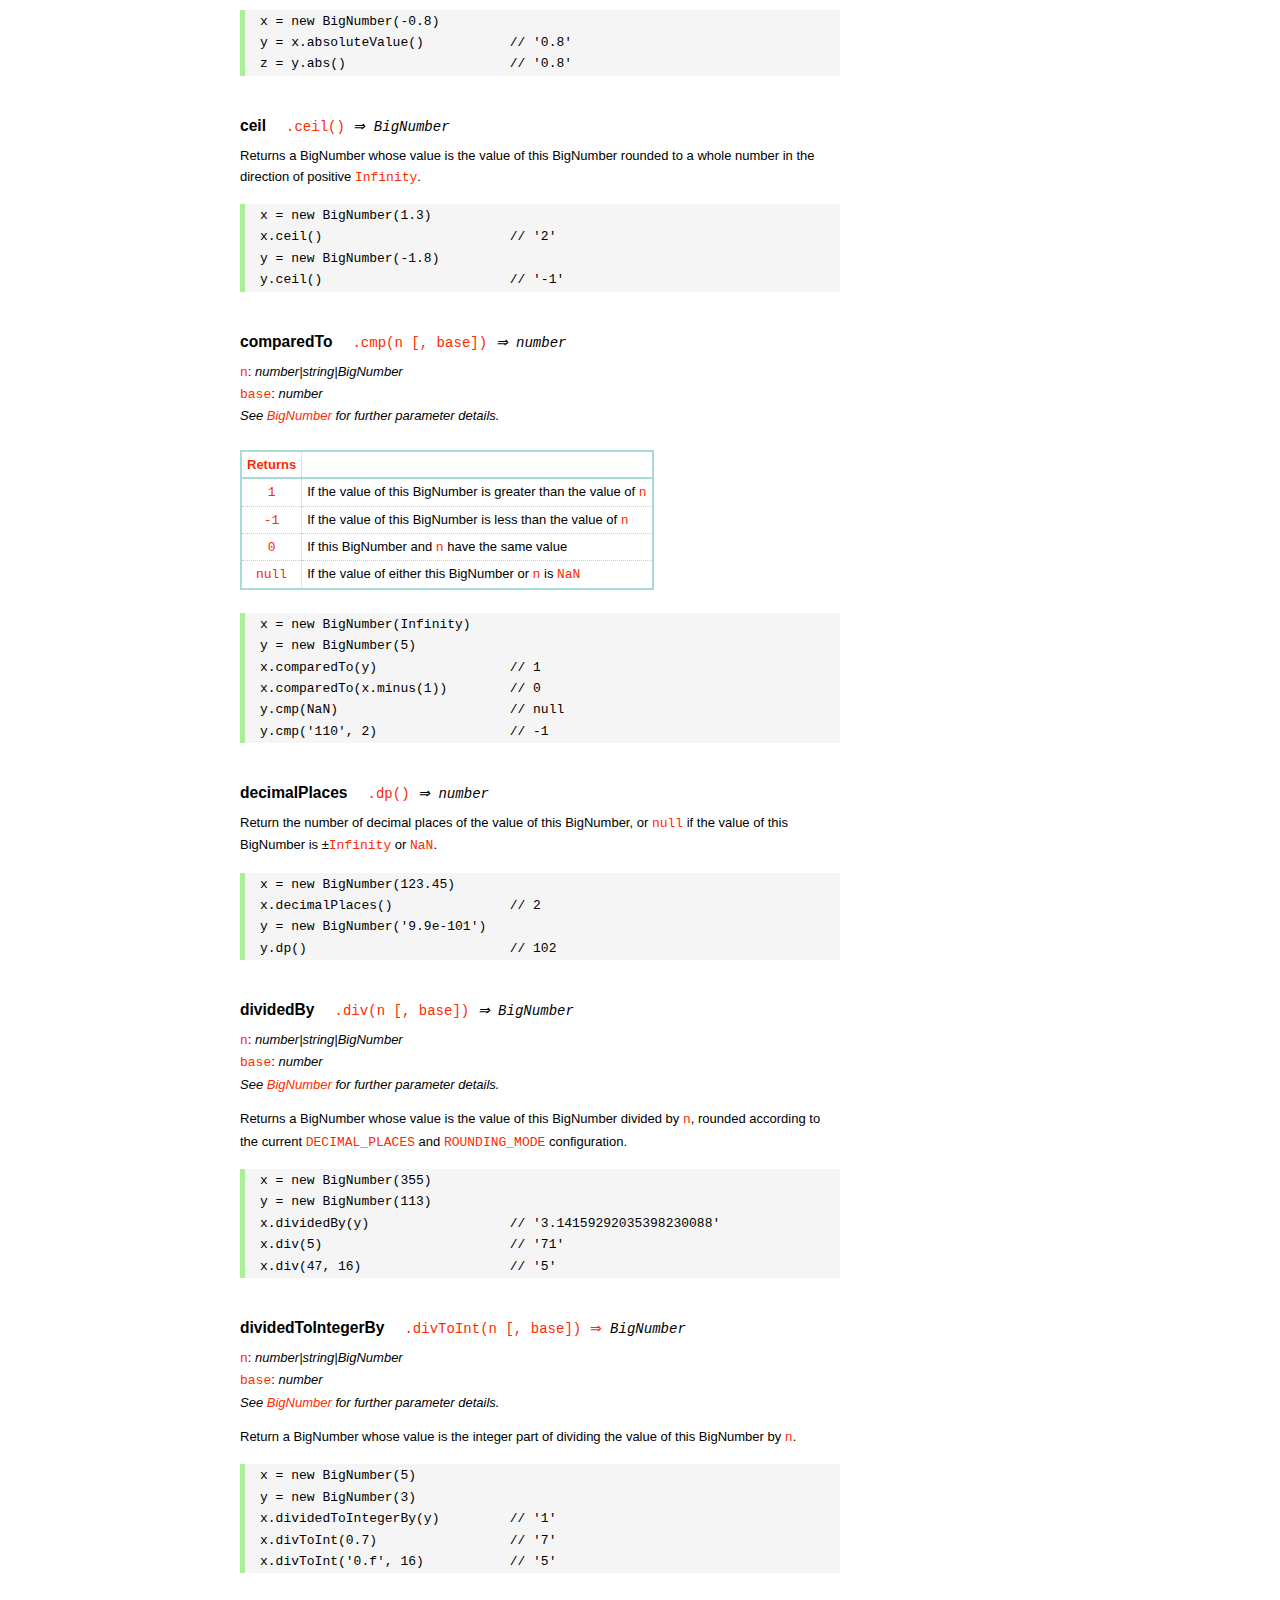
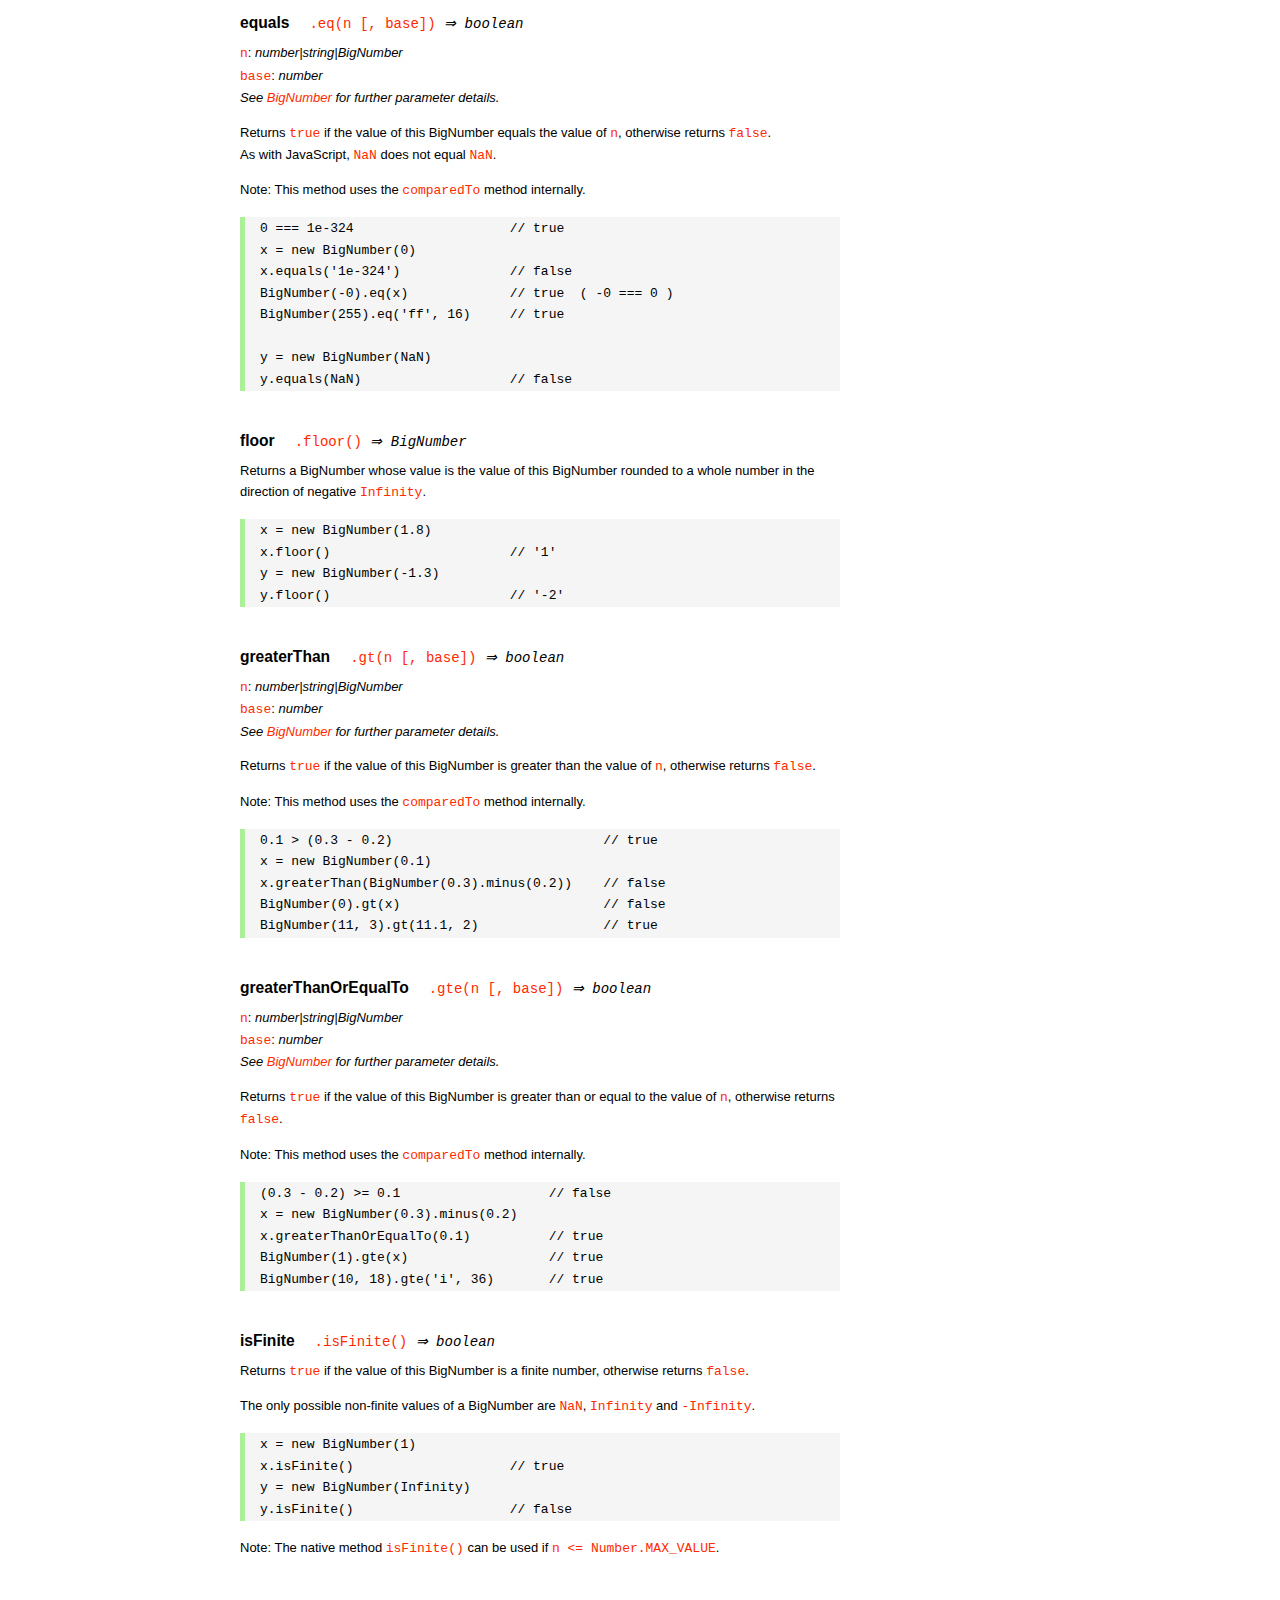
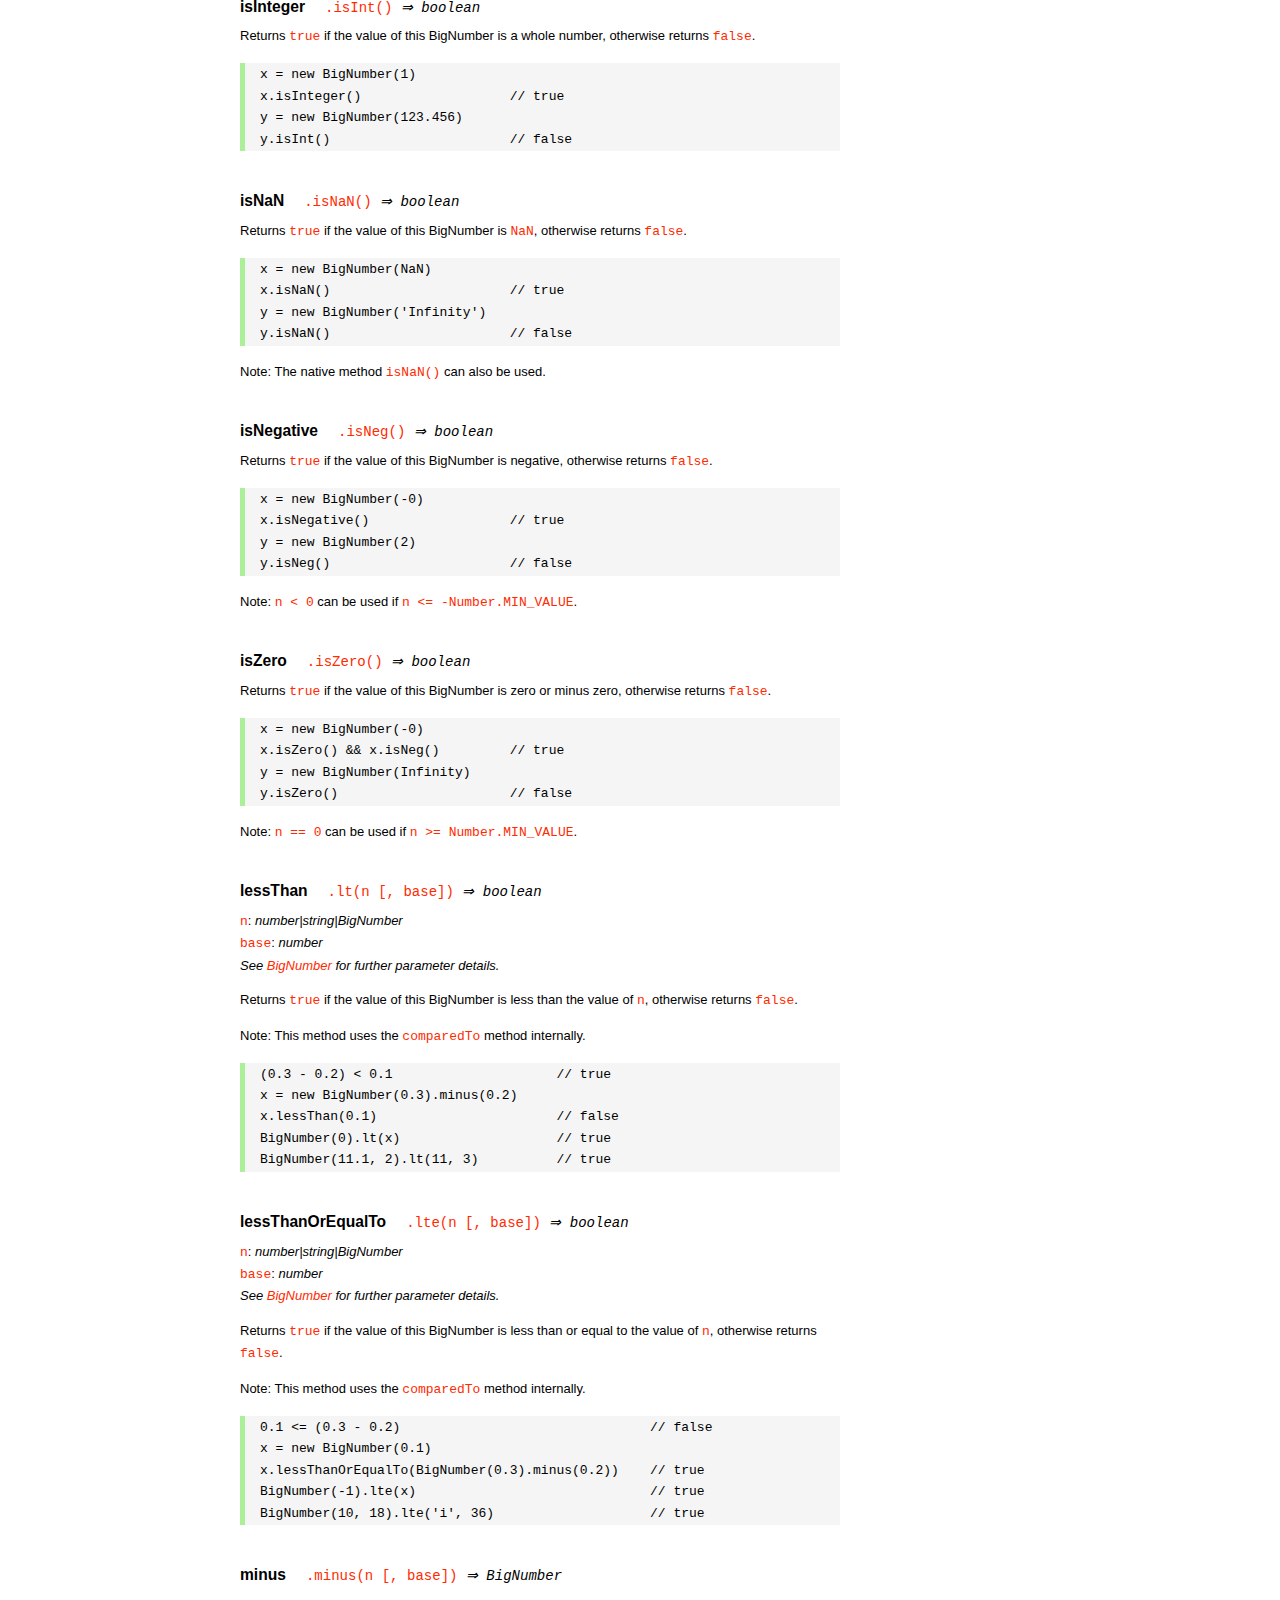
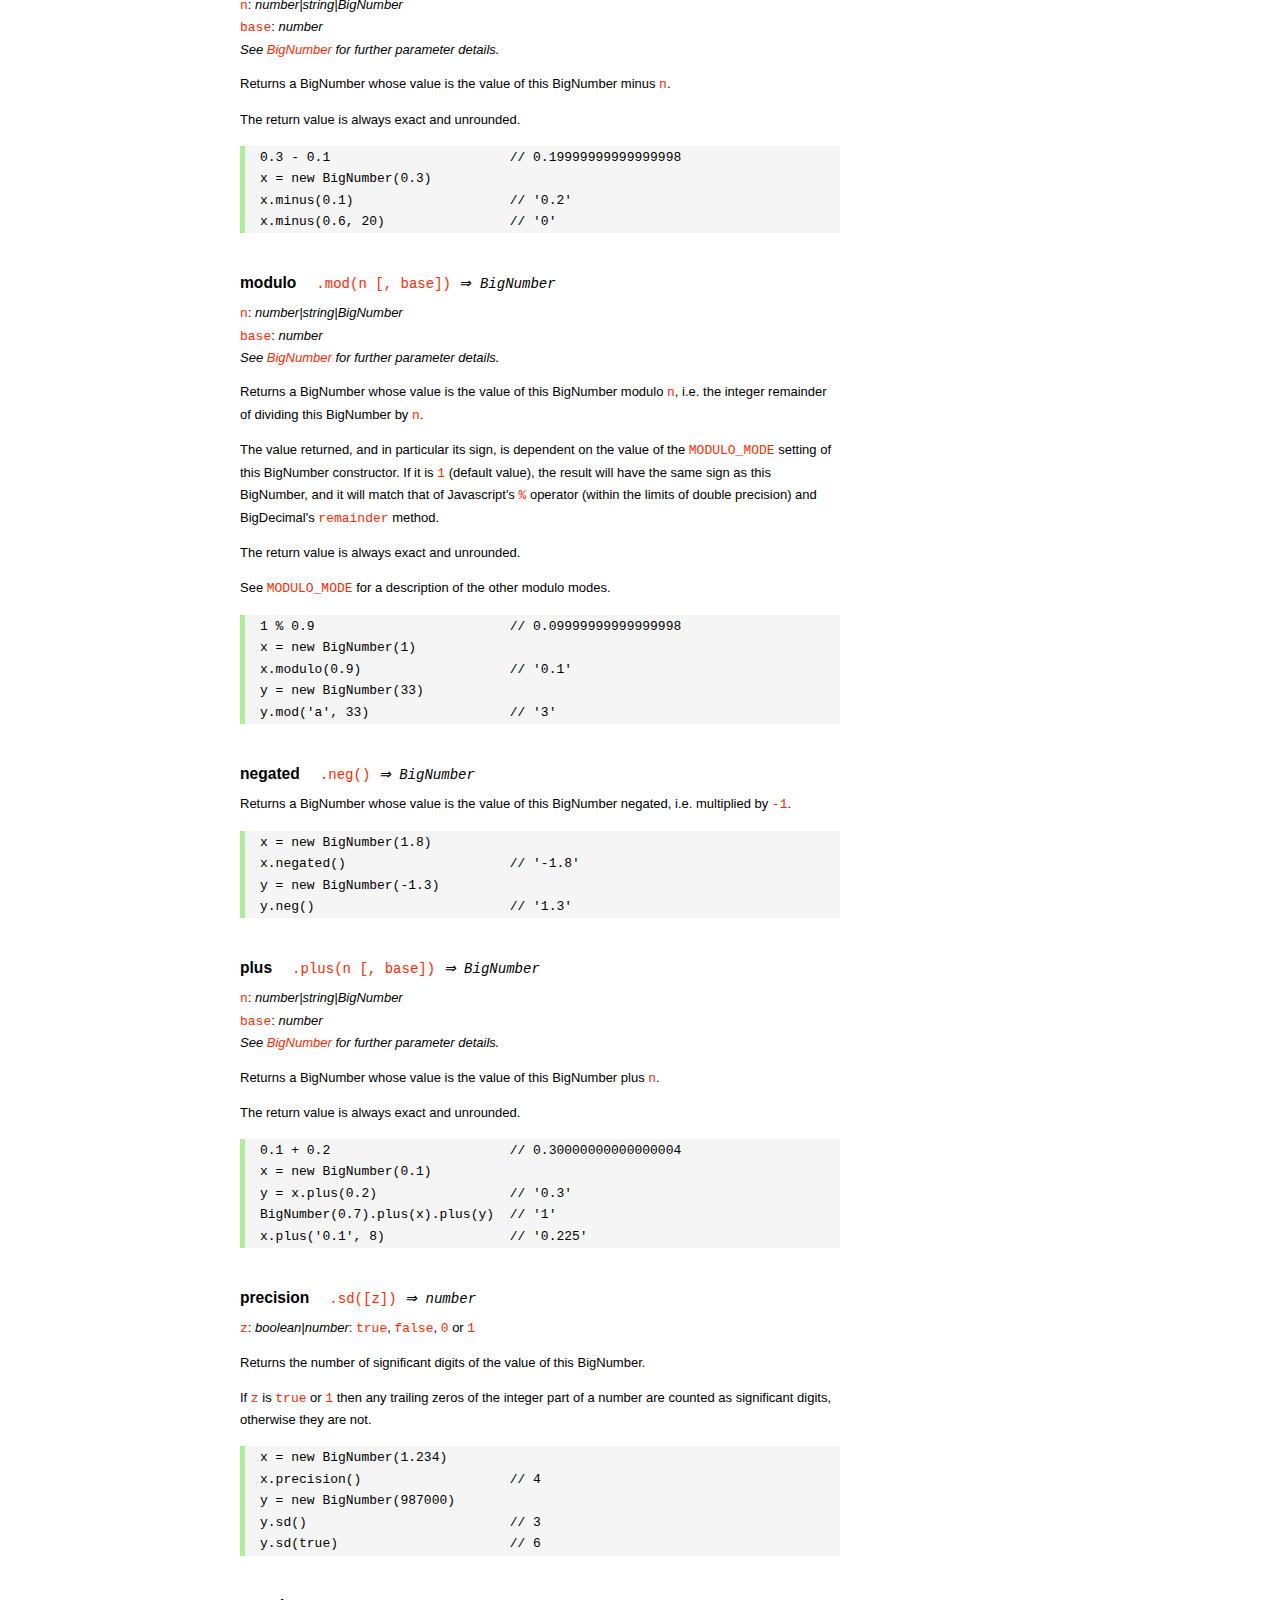
<file: node_modules/mysql/node_modules/bignumber.js/doc/API.html>
<!DOCTYPE HTML>
<html>
<head>
<meta charset="utf-8">
<meta http-equiv="X-UA-Compatible" content="IE=edge">
<meta name="Author" content="M Mclaughlin">
<title>bignumber.js API</title>
<style>
html{font-size:100%}
body{background:#fff;font-family:"Helvetica Neue",Helvetica,Arial,sans-serif;font-size:13px;
  line-height:1.65em;min-height:100%;margin:0}
body,i{color:#000}
.nav{background:#fff;position:fixed;top:0;bottom:0;left:0;width:200px;overflow-y:auto;
  padding:15px 0 30px 15px}
div.container{width:600px;margin:50px 0 50px 240px}
p{margin:0 0 1em;width:600px}
pre,ul{margin:1em 0}
h1,h2,h3,h4,h5{margin:0;padding:1.5em 0 0}
h1,h2{padding:.75em 0}
h1{font:400 3em Verdana,sans-serif;color:#000;margin-bottom:1em}
h2{font-size:2.25em;color:#ff2a00}
h3{font-size:1.75em;color:#4dc71f}
h4{font-size:1.75em;color:#ff2a00;padding-bottom:.75em}
h5{font-size:1.2em;margin-bottom:.4em}
h6{font-size:1.1em;margin-bottom:0.8em;padding:0.5em 0}
dd{padding-top:.35em}
dt{padding-top:.5em}
b{font-weight:700}
dt b{font-size:1.3em}
a,a:visited{color:#ff2a00;text-decoration:none}
a:active,a:hover{outline:0;text-decoration:underline}
.nav a,.nav b,.nav a:visited{display:block;color:#ff2a00;font-weight:700; margin-top:15px}
.nav b{color:#4dc71f;margin-top:20px;cursor:default;width:auto}
ul{list-style-type:none;padding:0 0 0 20px}
.nav ul{line-height:14px;padding-left:0;margin:5px 0 0}
.nav ul a,.nav ul a:visited,span{display:inline;color:#000;font-family:Verdana,Geneva,sans-serif;
  font-size:11px;font-weight:400;margin:0}
.inset,ul.inset{margin-left:20px}
.inset{font-size:.9em}
.nav li{width:auto;margin:0 0 3px}
.alias{font-style:italic;margin-left:20px}
table{border-collapse:collapse;border-spacing:0;border:2px solid #a7dbd8;margin:1.75em 0;padding:0}
td,th{text-align:left;margin:0;padding:2px 5px;border:1px dotted #a7dbd8}
th{border-top:2px solid #a7dbd8;border-bottom:2px solid #a7dbd8;color:#ff2a00}
code,pre{font-family:Consolas, monaco, monospace;font-weight:400}
pre{background:#f5f5f5;white-space:pre-wrap;word-wrap:break-word;border-left:5px solid #abef98;
  padding:1px 0 1px 15px;margin:1.2em 0}
code,.nav-title{color:#ff2a00}
.end{margin-bottom:25px}
.centre{text-align:center}
.error-table{font-size:13px;width:100%}
#faq{margin:3em 0 0}
li span{float:right;margin-right:10px;color:#c0c0c0}
#js{font:inherit;color:#4dc71f}
</style>
</head>
<body>

  <div class="nav">

    <a class='nav-title' href="#">API</a>

    <b> CONSTRUCTOR </b>
    <ul>
      <li><a href="#bignumber">BigNumber</a></li>
    </ul>

    <a href="#methods">Methods</a>
    <ul>
      <li><a href="#another">another</a></li>
      <li><a href="#config" >config</a></li>
      <li>
        <ul class="inset">
          <li><a href="#decimal-places">DECIMAL_PLACES</a></li>
          <li><a href="#rounding-mode" >ROUNDING_MODE</a></li>
          <li><a href="#exponential-at">EXPONENTIAL_AT</a></li>
          <li><a href="#range"         >RANGE</a></li>
          <li><a href="#errors"        >ERRORS</a></li>
          <li><a href="#crypto"        >CRYPTO</a></li>
          <li><a href="#modulo-mode"   >MODULO_MODE</a></li>
          <li><a href="#pow-precision" >POW_PRECISION</a></li>
          <li><a href="#format"        >FORMAT</a></li>
        </ul>
      </li>
      <li><a href="#max"   >max</a></li>
      <li><a href="#min"   >min</a></li>
      <li><a href="#random">random</a></li>
    </ul>

    <a href="#constructor-properties">Properties</a>
    <ul>
      <li><a href="#round-up"        >ROUND_UP</a></li>
      <li><a href="#round-down"      >ROUND_DOWN</a></li>
      <li><a href="#round-ceil"      >ROUND_CEIL</a></li>
      <li><a href="#round-floor"     >ROUND_FLOOR</a></li>
      <li><a href="#round-half-up"   >ROUND_HALF_UP</a></li>
      <li><a href="#round-half-down" >ROUND_HALF_DOWN</a></li>
      <li><a href="#round-half-even" >ROUND_HALF_EVEN</a></li>
      <li><a href="#round-half-ceil" >ROUND_HALF_CEIL</a></li>
      <li><a href="#round-half-floor">ROUND_HALF_FLOOR</a></li>
    </ul>

    <b> INSTANCE </b>

    <a href="#prototype-methods">Methods</a>
    <ul>
      <li><a href="#abs"    >absoluteValue       </a><span>abs</span>     </li>
      <li><a href="#ceil"   >ceil                </a>                     </li>
      <li><a href="#cmp"    >comparedTo          </a><span>cmp</span>     </li>
      <li><a href="#dp"     >decimalPlaces       </a><span>dp</span>      </li>
      <li><a href="#div"    >dividedBy           </a><span>div</span>     </li>
      <li><a href="#divInt" >dividedToIntegerBy  </a><span>divToInt</span></li>
      <li><a href="#eq"     >equals              </a><span>eq</span>      </li>
      <li><a href="#floor"  >floor               </a>                     </li>
      <li><a href="#gt"     >greaterThan         </a><span>gt</span>      </li>
      <li><a href="#gte"    >greaterThanOrEqualTo</a><span>gte</span>     </li>
      <li><a href="#isF"    >isFinite            </a>                     </li>
      <li><a href="#isInt"  >isInteger           </a><span>isInt</span>   </li>
      <li><a href="#isNaN"  >isNaN               </a>                     </li>
      <li><a href="#isNeg"  >isNegative          </a><span>isNeg</span>   </li>
      <li><a href="#isZ"    >isZero              </a>                     </li>
      <li><a href="#lt"     >lessThan            </a><span>lt</span>      </li>
      <li><a href="#lte"    >lessThanOrEqualTo   </a><span>lte</span>     </li>
      <li><a href="#minus"  >minus               </a><span>sub</span>     </li>
      <li><a href="#mod"    >modulo              </a><span>mod</span>     </li>
      <li><a href="#neg"    >negated             </a><span>neg</span>     </li>
      <li><a href="#plus"   >plus                </a><span>add</span>     </li>
      <li><a href="#sd"     >precision           </a><span>sd</span>      </li>
      <li><a href="#round"  >round               </a>                     </li>
      <li><a href="#shift"  >shift               </a>                     </li>
      <li><a href="#sqrt"   >squareRoot          </a><span>sqrt</span>    </li>
      <li><a href="#times"  >times               </a><span>mul</span>     </li>
      <li><a href="#toD"    >toDigits            </a>                     </li>
      <li><a href="#toE"    >toExponential       </a>                     </li>
      <li><a href="#toFix"  >toFixed             </a>                     </li>
      <li><a href="#toFor"  >toFormat            </a>                     </li>
      <li><a href="#toFr"   >toFraction          </a>                     </li>
      <li><a href="#toJSON" >toJSON              </a>                     </li>
      <li><a href="#toN"    >toNumber            </a>                     </li>
      <li><a href="#pow"    >toPower             </a><span>pow</span>     </li>
      <li><a href="#toP"    >toPrecision         </a>                     </li>
      <li><a href="#toS"    >toString            </a>                     </li>
      <li><a href="#trunc"  >truncated           </a><span>trunc</span>   </li>
      <li><a href="#valueOf">valueOf             </a>                     </li>
    </ul>

    <a href="#instance-properties">Properties</a>
    <ul>
      <li><a href="#coefficient">c: coefficient</a></li>
      <li><a href="#exponent"   >e: exponent</a></li>
      <li><a href="#sign"       >s: sign</a></li>
      <li><a href="#isbig"      >isBigNumber</a></li>
    </ul>

    <a href="#zero-nan-infinity">Zero, NaN &amp; Infinity</a>
    <a href="#Errors">Errors</a>
    <a class='end' href="#faq">FAQ</a>

  </div>

  <div class="container">

    <h1>bignumber<span id='js'>.js</span></h1>

    <p>A JavaScript library for arbitrary-precision arithmetic.</p>
    <p><a href="https://github.com/MikeMcl/bignumber.js">Hosted on GitHub</a>. </p>

    <h2>API</h2>

    <p>
      See the <a href='https://github.com/MikeMcl/bignumber.js'>README</a> on GitHub for a
      quick-start introduction.
    </p>
    <p>
      In all examples below, <code>var</code> and semicolons are not shown, and if a commented-out
      value is in quotes it means <code>toString</code> has been called on the preceding expression.
    </p>


    <h3>CONSTRUCTOR</h3>

    <h5 id="bignumber">
      BigNumber<code class='inset'>BigNumber(value [, base]) <i>&rArr; BigNumber</i></code>
    </h5>
    <dl>
      <dt><code>value</code></dt>
      <dd>
        <i>number|string|BigNumber</i>: see <a href='#range'>RANGE</a> for
        range.
      </dd>
      <dd>
        A numeric value.
      </dd>
      <dd>
        Legitimate values include &plusmn;<code>0</code>, &plusmn;<code>Infinity</code> and
        <code>NaN</code>.
      </dd>
      <dd>
        Values of type <em>number</em> with more than <code>15</code> significant digits are
        considered invalid (if <a href='#errors'><code>ERRORS</code></a> is true) as calling
        <code><a href='#toS'>toString</a></code> or <code><a href='#valueOf'>valueOf</a></code> on
        such numbers may not result in the intended value.
        <pre>console.log( 823456789123456.3 );    // 823456789123456.2</pre>
      </dd>
      <dd>
        There is no limit to the number of digits of a value of type <em>string</em> (other than
        that of JavaScript's maximum array size).
      </dd>
      <dd>
        Decimal string values may be in exponential, as well as normal (fixed-point) notation.
        Non-decimal values must be in normal notation.
      </dd>
      <dd>
        String values in hexadecimal literal form, e.g. <code>'0xff'</code>, are valid, as are
        string values with the octal and binary prefixs <code>'0o'</code> and <code>'0b'</code>.
        String values in octal literal form without the prefix will be interpreted as
        decimals, e.g. <code>'011'</code> is interpreted as 11, not 9.
      </dd>
      <dd>Values in any base may have fraction digits.</dd>
      <dd>
        For bases from <code>10</code> to <code>36</code>, lower and/or upper case letters can be
        used to represent values from <code>10</code> to <code>35</code>.
      </dd>
      <dd>
        For bases above 36, <code>a-z</code> represents values from <code>10</code> to
        <code>35</code>, <code>A-Z</code> from <code>36</code> to <code>61</code>, and
        <code>$</code> and <code>_</code> represent <code>62</code> and <code>63</code> respectively
        <i>(this can be changed by editing the <code>ALPHABET</code> variable near the top of the
        source file)</i>.
      </dd>
    </dl>
    <dl>
      <dt><code>base</code></dt>
      <dd>
        <i>number</i>: integer, <code>2</code> to <code>64</code> inclusive
      </dd>
      <dd>The base of <code>value</code>.</dd>
      <dd>
        If <code>base</code> is omitted, or is <code>null</code> or <code>undefined</code>, base
        <code>10</code> is assumed.
      </dd>
    </dl>
    <br />
    <p>Returns a new instance of a BigNumber object.</p>
    <p>
      If a base is specified, the value is rounded according to
      the current <a href='#decimal-places'><code>DECIMAL_PLACES</code></a> and
      <a href='#rounding-mode'><code>ROUNDING_MODE</code></a> configuration.
    </p>
    <p>
      See <a href='#Errors'>Errors</a> for the treatment of an invalid <code>value</code> or
      <code>base</code>.
    </p>
    <pre>
x = new BigNumber(9)                       // '9'
y = new BigNumber(x)                       // '9'

// 'new' is optional if ERRORS is false
BigNumber(435.345)                         // '435.345'

new BigNumber('5032485723458348569331745.33434346346912144534543')
new BigNumber('4.321e+4')                  // '43210'
new BigNumber('-735.0918e-430')            // '-7.350918e-428'
new BigNumber(Infinity)                    // 'Infinity'
new BigNumber(NaN)                         // 'NaN'
new BigNumber('.5')                        // '0.5'
new BigNumber('+2')                        // '2'
new BigNumber(-10110100.1, 2)              // '-180.5'
new BigNumber(-0b10110100.1)               // '-180.5'
new BigNumber('123412421.234324', 5)       // '607236.557696'
new BigNumber('ff.8', 16)                  // '255.5'
new BigNumber('0xff.8')                    // '255.5'</pre>
    <p>
      The following throws <code>'not a base 2 number'</code> if
      <a href='#errors'><code>ERRORS</code></a> is true, otherwise it returns a BigNumber with value
      <code>NaN</code>.
    </p>
    <pre>new BigNumber(9, 2)</pre>
    <p>
      The following throws <code>'number type has more than 15 significant digits'</code> if
      <a href='#errors'><code>ERRORS</code></a> is true, otherwise it returns a BigNumber with value
      <code>96517860459076820</code>.
    </p>
    <pre>new BigNumber(96517860459076817.4395)</pre>
    <p>
      The following throws <code>'not a number'</code> if <a href='#errors'><code>ERRORS</code></a>
      is true, otherwise it returns a BigNumber with value <code>NaN</code>.
    </p>
    <pre>new BigNumber('blurgh')</pre>
    <p>
      A value is only rounded by the constructor if a base is specified.
    </p>
    <pre>BigNumber.config({ DECIMAL_PLACES: 5 })
new BigNumber(1.23456789)                  // '1.23456789'
new BigNumber(1.23456789, 10)              // '1.23457'</pre>



    <h4 id="methods">Methods</h4>
     <p>The static methods of a BigNumber constructor.</p>




    <h5 id="another">
       another<code class='inset'>.another([obj]) <i>&rArr; BigNumber constructor</i></code>
    </h5>
    <p><code>obj</code>: <i>object</i></p>
    <p>
      Returns a new independent BigNumber constructor with configuration as described by
      <code>obj</code> (see <a href='#config'><code>config</code></a>), or with the default
      configuration if <code>obj</code> is <code>null</code> or <code>undefined</code>.
    </p>
    <pre>BigNumber.config({ DECIMAL_PLACES: 5 })
BN = BigNumber.another({ DECIMAL_PLACES: 9 })

x = new BigNumber(1)
y = new BN(1)

x.div(3)                        // 0.33333
y.div(3)                        // 0.333333333

// BN = BigNumber.another({ DECIMAL_PLACES: 9 }) is equivalent to:
BN = BigNumber.another()
BN.config({ DECIMAL_PLACES: 9 })</pre>



    <h5 id="config">config<code class='inset'>set([obj]) <i>&rArr; object</i></code></h5>
    <p>
      <code>obj</code>: <i>object</i>: an object that contains some or all of the following
      properties.
    </p>
    <p>Configures the settings for this particular BigNumber constructor.</p>
    <p><i>Note: the configuration can also be supplied as an argument list, see below.</i></p>
    <dl class='inset'>
      <dt id="decimal-places"><code><b>DECIMAL_PLACES</b></code></dt>
      <dd>
        <i>number</i>: integer, <code>0</code> to <code>1e+9</code> inclusive<br />
        Default value: <code>20</code>
      </dd>
      <dd>
        The <u>maximum</u> number of decimal places of the results of operations involving
        division, i.e. division, square root and base conversion operations, and power
        operations with negative exponents.<br />
      </dd>
      <dd>
      <pre>BigNumber.config({ DECIMAL_PLACES: 5 })
BigNumber.set({ DECIMAL_PLACES: 5 })    // equivalent
BigNumber.config(5)    // equivalent</pre>
      </dd>



      <dt id="rounding-mode"><code><b>ROUNDING_MODE</b></code></dt>
      <dd>
        <i>number</i>: integer, <code>0</code> to <code>8</code> inclusive<br />
        Default value: <code>4</code> <a href="#round-half-up">(<code>ROUND_HALF_UP</code>)</a>
      </dd>
      <dd>
        The rounding mode used in the above operations and the default rounding mode of
        <a href='#round'><code>round</code></a>,
        <a href='#toE'><code>toExponential</code></a>,
        <a href='#toFix'><code>toFixed</code></a>,
        <a href='#toFor'><code>toFormat</code></a> and
        <a href='#toP'><code>toPrecision</code></a>.
      </dd>
      <dd>The modes are available as enumerated properties of the BigNumber constructor.</dd>
       <dd>
      <pre>BigNumber.config({ ROUNDING_MODE: 0 })
BigNumber.config(null, BigNumber.ROUND_UP)    // equivalent</pre>
        </dd>



      <dt id="exponential-at"><code><b>EXPONENTIAL_AT</b></code></dt>
      <dd>
        <i>number</i>: integer, magnitude <code>0</code> to <code>1e+9</code> inclusive, or
        <br />
        <i>number</i>[]: [ integer <code>-1e+9</code> to <code>0</code> inclusive, integer
        <code>0</code> to <code>1e+9</code> inclusive ]<br />
        Default value: <code>[-7, 20]</code>
      </dd>
      <dd>
        The exponent value(s) at which <code>toString</code> returns exponential notation.
      </dd>
      <dd>
        If a single number is assigned, the value is the exponent magnitude.<br />
        If an array of two numbers is assigned then the first number is the negative exponent
        value at and beneath which exponential notation is used, and the second number is the
        positive exponent value at and above which the same.
      </dd>
      <dd>
        For example, to emulate JavaScript numbers in terms of the exponent values at which they
        begin to use exponential notation, use <code>[-7, 20]</code>.
      </dd>
      <dd>
      <pre>BigNumber.config({ EXPONENTIAL_AT: 2 })
new BigNumber(12.3)         // '12.3'        e is only 1
new BigNumber(123)          // '1.23e+2'
new BigNumber(0.123)        // '0.123'       e is only -1
new BigNumber(0.0123)       // '1.23e-2'

BigNumber.config({ EXPONENTIAL_AT: [-7, 20] })
new BigNumber(123456789)    // '123456789'   e is only 8
new BigNumber(0.000000123)  // '1.23e-7'

// Almost never return exponential notation:
BigNumber.config({ EXPONENTIAL_AT: 1e+9 })

// Always return exponential notation:
BigNumber.config({ EXPONENTIAL_AT: 0 })</pre>
      </dd>
      <dd>
        Regardless of the value of <code>EXPONENTIAL_AT</code>, the <code>toFixed</code> method
        will always return a value in normal notation and the <code>toExponential</code> method
        will always return a value in exponential form.
      </dd>
      <dd>
        Calling <code>toString</code> with a base argument, e.g. <code>toString(10)</code>, will
        also always return normal notation.
      </dd>



      <dt id="range"><code><b>RANGE</b></code></dt>
      <dd>
        <i>number</i>: integer, magnitude <code>1</code> to <code>1e+9</code> inclusive, or
        <br />
        <i>number</i>[]: [ integer <code>-1e+9</code> to <code>-1</code> inclusive, integer
        <code>1</code> to <code>1e+9</code> inclusive ]<br />
        Default value: <code>[-1e+9, 1e+9]</code>
      </dd>
      <dd>
        The exponent value(s) beyond which overflow to <code>Infinity</code> and underflow to
        zero occurs.
      </dd>
      <dd>
        If a single number is assigned, it is the maximum exponent magnitude: values wth a
        positive exponent of greater magnitude become <code>Infinity</code> and those with a
        negative exponent of greater magnitude become zero.
      <dd>
        If an array of two numbers is assigned then the first number is the negative exponent
        limit and the second number is the positive exponent limit.
      </dd>
      <dd>
        For example, to emulate JavaScript numbers in terms of the exponent values at which they
        become zero and <code>Infinity</code>, use <code>[-324, 308]</code>.
      </dd>
      <dd>
      <pre>BigNumber.config({ RANGE: 500 })
BigNumber.config().RANGE     // [ -500, 500 ]
new BigNumber('9.999e499')   // '9.999e+499'
new BigNumber('1e500')       // 'Infinity'
new BigNumber('1e-499')      // '1e-499'
new BigNumber('1e-500')      // '0'

BigNumber.config({ RANGE: [-3, 4] })
new BigNumber(99999)         // '99999'      e is only 4
new BigNumber(100000)        // 'Infinity'   e is 5
new BigNumber(0.001)         // '0.01'       e is only -3
new BigNumber(0.0001)        // '0'          e is -4</pre>
      </dd>
      <dd>
        The largest possible magnitude of a finite BigNumber is
        <code>9.999...e+1000000000</code>.<br />
        The smallest possible magnitude of a non-zero BigNumber is <code>1e-1000000000</code>.
      </dd>



      <dt id="errors"><code><b>ERRORS</b></code></dt>
      <dd>
        <i>boolean|number</i>: <code>true</code>, <code>false</code>, <code>0</code> or
        <code>1</code>.<br />
        Default value: <code>true</code>
      </dd>
      <dd>
        The value that determines whether BigNumber Errors are thrown.<br />
        If <code>ERRORS</code> is false, no errors will be thrown.
      </dd>
      <dd>See <a href='#Errors'>Errors</a>.</dd>
      <dd><pre>BigNumber.config({ ERRORS: false })</pre></dd>



      <dt id="crypto"><code><b>CRYPTO</b></code></dt>
      <dd>
        <i>boolean|number</i>: <code>true</code>, <code>false</code>, <code>0</code> or
        <code>1</code>.<br />
        Default value: <code>false</code>
      </dd>
      <dd>
        The value that determines whether cryptographically-secure pseudo-random number
        generation is used.
      </dd>
      <dd>
        If <code>CRYPTO</code> is set to <code>true</code> then the
        <a href='#random'><code>random</code></a> method will generate random digits using
        <code>crypto.getRandomValues</code> in browsers that support it, or
        <code>crypto.randomBytes</code> if using a version of Node.js that supports it.
      </dd>
      <dd>
        If neither function is supported by the host environment then attempting to set
        <code>CRYPTO</code> to <code>true</code> will fail, and if <code>ERRORS</code>
        is <code>true</code> an exception will be thrown.
      </dd>
      <dd>
        If <code>CRYPTO</code> is <code>false</code> then the source of randomness used will be
        <code>Math.random</code> (which is assumed to generate at least <code>30</code> bits of
        randomness).
      </dd>
      <dd>See <a href='#random'><code>random</code></a>.</dd>
      <dd>
      <pre>BigNumber.config({ CRYPTO: true })
BigNumber.config().CRYPTO       // true
BigNumber.random()              // 0.54340758610486147524</pre>
      </dd>



      <dt id="modulo-mode"><code><b>MODULO_MODE</b></code></dt>
      <dd>
        <i>number</i>: integer, <code>0</code> to <code>9</code> inclusive<br />
        Default value: <code>1</code> (<a href="#round-down"><code>ROUND_DOWN</code></a>)
      </dd>
      <dd>The modulo mode used when calculating the modulus: <code>a mod n</code>.</dd>
      <dd>
        The quotient, <code>q = a / n</code>, is calculated according to the
        <a href='#rounding-mode'><code>ROUNDING_MODE</code></a> that corresponds to the chosen
        <code>MODULO_MODE</code>.
      </dd>
      <dd>The remainder, <code>r</code>, is calculated as: <code>r = a - n * q</code>.</dd>
      <dd>
        The modes that are most commonly used for the modulus/remainder operation are shown in
        the following table. Although the other rounding modes can be used, they may not give
        useful results.
      </dd>
      <dd>
        <table>
          <tr><th>Property</th><th>Value</th><th>Description</th></tr>
          <tr>
            <td><b>ROUND_UP</b></td><td class='centre'>0</td>
            <td>
              The remainder is positive if the dividend is negative, otherwise it is negative.
            </td>
          </tr>
          <tr>
            <td><b>ROUND_DOWN</b></td><td class='centre'>1</td>
            <td>
              The remainder has the same sign as the dividend.<br />
              This uses 'truncating division' and matches the behaviour of JavaScript's
              remainder operator <code>%</code>.
            </td>
          </tr>
          <tr>
            <td><b>ROUND_FLOOR</b></td><td class='centre'>3</td>
            <td>
              The remainder has the same sign as the divisor.<br />
              This matches Python's <code>%</code> operator.
            </td>
          </tr>
          <tr>
            <td><b>ROUND_HALF_EVEN</b></td><td class='centre'>6</td>
            <td>The <i>IEEE 754</i> remainder function.</td>
          </tr>
           <tr>
             <td><b>EUCLID</b></td><td class='centre'>9</td>
             <td>
               The remainder is always positive. Euclidian division: <br />
               <code>q = sign(n) * floor(a / abs(n))</code>
             </td>
           </tr>
        </table>
      </dd>
      <dd>
        The rounding/modulo modes are available as enumerated properties of the BigNumber
        constructor.
      </dd>
      <dd>See <a href='#mod'><code>modulo</code></a>.</dd>
      <dd>
        <pre>BigNumber.config({ MODULO_MODE: BigNumber.EUCLID })
BigNumber.config({ MODULO_MODE: 9 })          // equivalent</pre>
      </dd>



      <dt id="pow-precision"><code><b>POW_PRECISION</b></code></dt>
      <dd>
        <i>number</i>: integer, <code>0</code> to <code>1e+9</code> inclusive.<br />
        Default value: <code>0</code>
      </dd>
      <dd>
        The <i>maximum</i> number of significant digits of the result of the power operation
        (unless a modulus is specified).
      </dd>
      <dd>If set to <code>0</code>, the number of signifcant digits will not be limited.</dd>
      <dd>See <a href='#pow'><code>toPower</code></a>.</dd>
      <dd><pre>BigNumber.config({ POW_PRECISION: 100 })</pre></dd>



      <dt id="format"><code><b>FORMAT</b></code></dt>
      <dd><i>object</i></dd>
      <dd>
        The <code>FORMAT</code> object configures the format of the string returned by the
        <a href='#toFor'><code>toFormat</code></a> method.
      </dd>
      <dd>
        The example below shows the properties of the <code>FORMAT</code> object that are
        recognised, and their default values.
      </dd>
      <dd>
         Unlike the other configuration properties, the values of the properties of the
         <code>FORMAT</code> object will not be checked for validity. The existing
         <code>FORMAT</code> object will simply be replaced by the object that is passed in.
         Note that all the properties shown below do not have to be included.
      </dd>
      <dd>See <a href='#toFor'><code>toFormat</code></a> for examples of usage.</dd>
      <dd>
      <pre>
BigNumber.config({
    FORMAT: {
        // the decimal separator
        decimalSeparator: '.',
        // the grouping separator of the integer part
        groupSeparator: ',',
        // the primary grouping size of the integer part
        groupSize: 3,
        // the secondary grouping size of the integer part
        secondaryGroupSize: 0,
        // the grouping separator of the fraction part
        fractionGroupSeparator: ' ',
        // the grouping size of the fraction part
        fractionGroupSize: 0
    }
});</pre>
      </dd>
    </dl>
    <br />
    <p>Returns an object with the above properties and their current values.</p>
    <p>
      If the value to be assigned to any of the above properties is <code>null</code> or
      <code>undefined</code> it is ignored.
    </p>
    <p>See <a href='#Errors'>Errors</a> for the treatment of invalid values.</p>
    <pre>
BigNumber.config({
    DECIMAL_PLACES: 40,
    ROUNDING_MODE: BigNumber.ROUND_HALF_CEIL,
    EXPONENTIAL_AT: [-10, 20],
    RANGE: [-500, 500],
    ERRORS: true,
    CRYPTO: true,
    MODULO_MODE: BigNumber.ROUND_FLOOR,
    POW_PRECISION: 80,
    FORMAT: {
        groupSize: 3,
        groupSeparator: ' ',
        decimalSeparator: ','
    }
});

// Alternatively but equivalently (excluding FORMAT):
BigNumber.config( 40, 7, [-10, 20], 500, 1, 1, 3, 80 )

obj = BigNumber.config();
obj.ERRORS       // true
obj.RANGE        // [-500, 500]</pre>



    <h5 id="max">
      max<code class='inset'>.max([arg1 [, arg2, ...]]) <i>&rArr; BigNumber</i></code>
    </h5>
    <p>
      <code>arg1</code>, <code>arg2</code>, ...: <i>number|string|BigNumber</i><br />
      <i>See <code><a href="#bignumber">BigNumber</a></code> for further parameter details.</i>
    </p>
    <p>
      Returns a BigNumber whose value is the maximum of <code>arg1</code>,
      <code>arg2</code>,... .
    </p>
    <p>The argument to this method can also be an array of values.</p>
    <p>The return value is always exact and unrounded.</p>
    <pre>x = new BigNumber('3257869345.0378653')
BigNumber.max(4e9, x, '123456789.9')          // '4000000000'

arr = [12, '13', new BigNumber(14)]
BigNumber.max(arr)                            // '14'</pre>



    <h5 id="min">
      min<code class='inset'>.min([arg1 [, arg2, ...]]) <i>&rArr; BigNumber</i></code>
    </h5>
    <p>
      <code>arg1</code>, <code>arg2</code>, ...: <i>number|string|BigNumber</i><br />
      <i>See <code><a href="#bignumber">BigNumber</a></code> for further parameter details.</i>
    </p>
    <p>
      Returns a BigNumber whose value is the minimum of <code>arg1</code>,
      <code>arg2</code>,... .
    </p>
    <p>The argument to this method can also be an array of values.</p>
    <p>The return value is always exact and unrounded.</p>
    <pre>x = new BigNumber('3257869345.0378653')
BigNumber.min(4e9, x, '123456789.9')          // '123456789.9'

arr = [2, new BigNumber(-14), '-15.9999', -12]
BigNumber.min(arr)                            // '-15.9999'</pre>



    <h5 id="random">
      random<code class='inset'>.random([dp]) <i>&rArr; BigNumber</i></code>
    </h5>
    <p><code>dp</code>: <i>number</i>: integer, <code>0</code> to <code>1e+9</code> inclusive</p>
    <p>
      Returns a new BigNumber with a pseudo-random value equal to or greater than <code>0</code> and
      less than <code>1</code>.
    </p>
    <p>
      The return value will have <code>dp</code> decimal places (or less if trailing zeros are
      produced).<br />
      If <code>dp</code> is omitted then the number of decimal places will default to the current
      <a href='#decimal-places'><code>DECIMAL_PLACES</code></a> setting.
    </p>
    <p>
      Depending on the value of this BigNumber constructor's
      <a href='#crypto'><code>CRYPTO</code></a> setting and the support for the
      <code>crypto</code> object in the host environment, the random digits of the return value are
      generated by either <code>Math.random</code> (fastest), <code>crypto.getRandomValues</code>
      (Web Cryptography API in recent browsers) or <code>crypto.randomBytes</code> (Node.js).
    </p>
    <p>
      If <a href='#crypto'><code>CRYPTO</code></a> is <code>true</code>, i.e. one of the
      <code>crypto</code> methods is to be used, the value of a returned BigNumber should be
      cryptographically-secure and statistically indistinguishable from a random value.
    </p>
    <pre>BigNumber.config({ DECIMAL_PLACES: 10 })
BigNumber.random()              // '0.4117936847'
BigNumber.random(20)            // '0.78193327636914089009'</pre>



    <h4 id="constructor-properties">Properties</h4>
    <p>
      The library's enumerated rounding modes are stored as properties of the constructor.<br />
      (They are not referenced internally by the library itself.)
    </p>
    <p>
      Rounding modes <code>0</code> to <code>6</code> (inclusive) are the same as those of Java's
      BigDecimal class.
    </p>
    <table>
      <tr>
        <th>Property</th>
        <th>Value</th>
        <th>Description</th>
      </tr>
      <tr>
        <td id="round-up"><b>ROUND_UP</b></td>
        <td class='centre'>0</td>
        <td>Rounds away from zero</td>
      </tr>
      <tr>
        <td id="round-down"><b>ROUND_DOWN</b></td>
        <td class='centre'>1</td>
        <td>Rounds towards zero</td>
      </tr>
      <tr>
        <td id="round-ceil"><b>ROUND_CEIL</b></td>
        <td class='centre'>2</td>
        <td>Rounds towards <code>Infinity</code></td>
      </tr>
      <tr>
        <td id="round-floor"><b>ROUND_FLOOR</b></td>
        <td class='centre'>3</td>
        <td>Rounds towards <code>-Infinity</code></td>
      </tr>
      <tr>
        <td id="round-half-up"><b>ROUND_HALF_UP</b></td>
        <td class='centre'>4</td>
        <td>
          Rounds towards nearest neighbour.<br />
          If equidistant, rounds away from zero
        </td>
      </tr>
      <tr>
        <td id="round-half-down"><b>ROUND_HALF_DOWN</b></td>
        <td class='centre'>5</td>
        <td>
          Rounds towards nearest neighbour.<br />
          If equidistant, rounds towards zero
        </td>
      </tr>
      <tr>
        <td id="round-half-even"><b>ROUND_HALF_EVEN</b></td>
        <td class='centre'>6</td>
        <td>
          Rounds towards nearest neighbour.<br />
          If equidistant, rounds towards even neighbour
        </td>
      </tr>
      <tr>
        <td id="round-half-ceil"><b>ROUND_HALF_CEIL</b></td>
        <td class='centre'>7</td>
        <td>
          Rounds towards nearest neighbour.<br />
          If equidistant, rounds towards <code>Infinity</code>
        </td>
      </tr>
      <tr>
        <td id="round-half-floor"><b>ROUND_HALF_FLOOR</b></td>
        <td class='centre'>8</td>
        <td>
          Rounds towards nearest neighbour.<br />
          If equidistant, rounds towards <code>-Infinity</code>
        </td>
      </tr>
    </table>
    <pre>
BigNumber.config({ ROUNDING_MODE: BigNumber.ROUND_CEIL })
BigNumber.config({ ROUNDING_MODE: 2 })     // equivalent</pre>


    <h3>INSTANCE</h3>

    <h4 id="prototype-methods">Methods</h4>
    <p>The methods inherited by a BigNumber instance from its constructor's prototype object.</p>
    <p>A BigNumber is immutable in the sense that it is not changed by its methods. </p>
    <p>
      The treatment of &plusmn;<code>0</code>, &plusmn;<code>Infinity</code> and <code>NaN</code> is
      consistent with how JavaScript treats these values.
    </p>
    <p>
      Many method names have a shorter alias.<br />
      (Internally, the library always uses the shorter method names.)
    </p>



    <h5 id="abs">absoluteValue<code class='inset'>.abs() <i>&rArr; BigNumber</i></code></h5>
    <p>
      Returns a BigNumber whose value is the absolute value, i.e. the magnitude, of the value of
      this BigNumber.
    </p>
    <p>The return value is always exact and unrounded.</p>
    <pre>
x = new BigNumber(-0.8)
y = x.absoluteValue()           // '0.8'
z = y.abs()                     // '0.8'</pre>



    <h5 id="ceil">ceil<code class='inset'>.ceil() <i>&rArr; BigNumber</i></code></h5>
    <p>
      Returns a BigNumber whose value is the value of this BigNumber rounded to
      a whole number in the direction of positive <code>Infinity</code>.
    </p>
    <pre>
x = new BigNumber(1.3)
x.ceil()                        // '2'
y = new BigNumber(-1.8)
y.ceil()                        // '-1'</pre>



    <h5 id="cmp">comparedTo<code class='inset'>.cmp(n [, base]) <i>&rArr; number</i></code></h5>
    <p>
      <code>n</code>: <i>number|string|BigNumber</i><br />
      <code>base</code>: <i>number</i><br />
      <i>See <a href="#bignumber">BigNumber</a> for further parameter details.</i>
    </p>
    <table>
      <tr><th>Returns</th><th>&nbsp;</th></tr>
      <tr>
        <td class='centre'><code>1</code></td>
        <td>If the value of this BigNumber is greater than the value of <code>n</code></td>
      </tr>
      <tr>
        <td class='centre'><code>-1</code></td>
        <td>If the value of this BigNumber is less than the value of <code>n</code></td>
      </tr>
      <tr>
        <td class='centre'><code>0</code></td>
        <td>If this BigNumber and <code>n</code> have the same value</td>
      </tr>
       <tr>
        <td class='centre'><code>null</code></td>
        <td>If the value of either this BigNumber or <code>n</code> is <code>NaN</code></td>
      </tr>
    </table>
    <pre>
x = new BigNumber(Infinity)
y = new BigNumber(5)
x.comparedTo(y)                 // 1
x.comparedTo(x.minus(1))        // 0
y.cmp(NaN)                      // null
y.cmp('110', 2)                 // -1</pre>



    <h5 id="dp">decimalPlaces<code class='inset'>.dp() <i>&rArr; number</i></code></h5>
    <p>
      Return the number of decimal places of the value of this BigNumber, or <code>null</code> if
      the value of this BigNumber is &plusmn;<code>Infinity</code> or <code>NaN</code>.
    </p>
    <pre>
x = new BigNumber(123.45)
x.decimalPlaces()               // 2
y = new BigNumber('9.9e-101')
y.dp()                          // 102</pre>



    <h5 id="div">dividedBy<code class='inset'>.div(n [, base]) <i>&rArr; BigNumber</i></code>
    </h5>
    <p>
      <code>n</code>: <i>number|string|BigNumber</i><br />
      <code>base</code>: <i>number</i><br />
      <i>See <a href="#bignumber">BigNumber</a> for further parameter details.</i>
    </p>
    <p>
      Returns a BigNumber whose value is the value of this BigNumber divided by
      <code>n</code>, rounded according to the current
      <a href='#decimal-places'><code>DECIMAL_PLACES</code></a> and
      <a href='#rounding-mode'><code>ROUNDING_MODE</code></a> configuration.
    </p>
    <pre>
x = new BigNumber(355)
y = new BigNumber(113)
x.dividedBy(y)                  // '3.14159292035398230088'
x.div(5)                        // '71'
x.div(47, 16)                   // '5'</pre>



    <h5 id="divInt">
      dividedToIntegerBy<code class='inset'>.divToInt(n [, base]) &rArr;
      <i>BigNumber</i></code>
    </h5>
    <p>
      <code>n</code>: <i>number|string|BigNumber</i><br />
      <code>base</code>: <i>number</i><br />
      <i>See <a href="#bignumber">BigNumber</a> for further parameter details.</i>
    </p>
    <p>
      Return a BigNumber whose value is the integer part of dividing the value of this BigNumber by
      <code>n</code>.
    </p>
    <pre>
x = new BigNumber(5)
y = new BigNumber(3)
x.dividedToIntegerBy(y)         // '1'
x.divToInt(0.7)                 // '7'
x.divToInt('0.f', 16)           // '5'</pre>



    <h5 id="eq">equals<code class='inset'>.eq(n [, base]) <i>&rArr; boolean</i></code></h5>
    <p>
      <code>n</code>: <i>number|string|BigNumber</i><br />
      <code>base</code>: <i>number</i><br />
      <i>See <a href="#bignumber">BigNumber</a> for further parameter details.</i>
    </p>
    <p>
      Returns <code>true</code> if the value of this BigNumber equals the value of <code>n</code>,
      otherwise returns <code>false</code>.<br />
      As with JavaScript, <code>NaN</code> does not equal <code>NaN</code>.
    </p>
    <p>Note: This method uses the <a href='#cmp'><code>comparedTo</code></a> method internally.</p>
    <pre>
0 === 1e-324                    // true
x = new BigNumber(0)
x.equals('1e-324')              // false
BigNumber(-0).eq(x)             // true  ( -0 === 0 )
BigNumber(255).eq('ff', 16)     // true

y = new BigNumber(NaN)
y.equals(NaN)                   // false</pre>



    <h5 id="floor">floor<code class='inset'>.floor() <i>&rArr; BigNumber</i></code></h5>
    <p>
      Returns a BigNumber whose value is the value of this BigNumber rounded to a whole number in
      the direction of negative <code>Infinity</code>.
    </p>
    <pre>
x = new BigNumber(1.8)
x.floor()                       // '1'
y = new BigNumber(-1.3)
y.floor()                       // '-2'</pre>



    <h5 id="gt">greaterThan<code class='inset'>.gt(n [, base]) <i>&rArr; boolean</i></code></h5>
    <p>
      <code>n</code>: <i>number|string|BigNumber</i><br />
      <code>base</code>: <i>number</i><br />
      <i>See <a href="#bignumber">BigNumber</a> for further parameter details.</i>
    </p>
    <p>
      Returns <code>true</code> if the value of this BigNumber is greater than the value of
      <code>n</code>, otherwise returns <code>false</code>.
    </p>
    <p>Note: This method uses the <a href='#cmp'><code>comparedTo</code></a> method internally.</p>
    <pre>
0.1 &gt; (0.3 - 0.2)                           // true
x = new BigNumber(0.1)
x.greaterThan(BigNumber(0.3).minus(0.2))    // false
BigNumber(0).gt(x)                          // false
BigNumber(11, 3).gt(11.1, 2)                // true</pre>



    <h5 id="gte">
      greaterThanOrEqualTo<code class='inset'>.gte(n [, base]) <i>&rArr; boolean</i></code>
    </h5>
    <p>
      <code>n</code>: <i>number|string|BigNumber</i><br />
      <code>base</code>: <i>number</i><br />
      <i>See <a href="#bignumber">BigNumber</a> for further parameter details.</i>
    </p>
    <p>
      Returns <code>true</code> if the value of this BigNumber is greater than or equal to the value
      of <code>n</code>, otherwise returns <code>false</code>.
    </p>
    <p>Note: This method uses the <a href='#cmp'><code>comparedTo</code></a> method internally.</p>
    <pre>
(0.3 - 0.2) &gt;= 0.1                   // false
x = new BigNumber(0.3).minus(0.2)
x.greaterThanOrEqualTo(0.1)          // true
BigNumber(1).gte(x)                  // true
BigNumber(10, 18).gte('i', 36)       // true</pre>



    <h5 id="isF">isFinite<code class='inset'>.isFinite() <i>&rArr; boolean</i></code></h5>
    <p>
      Returns <code>true</code> if the value of this BigNumber is a finite number, otherwise
      returns <code>false</code>.
    </p>
    <p>
      The only possible non-finite values of a BigNumber are <code>NaN</code>, <code>Infinity</code>
      and <code>-Infinity</code>.
    </p>
    <pre>
x = new BigNumber(1)
x.isFinite()                    // true
y = new BigNumber(Infinity)
y.isFinite()                    // false</pre>
    <p>
      Note: The native method <code>isFinite()</code> can be used if
      <code>n &lt;= Number.MAX_VALUE</code>.
    </p>



    <h5 id="isInt">isInteger<code class='inset'>.isInt() <i>&rArr; boolean</i></code></h5>
    <p>
      Returns <code>true</code> if the value of this BigNumber is a whole number, otherwise returns
      <code>false</code>.
    </p>
    <pre>
x = new BigNumber(1)
x.isInteger()                   // true
y = new BigNumber(123.456)
y.isInt()                       // false</pre>



    <h5 id="isNaN">isNaN<code class='inset'>.isNaN() <i>&rArr; boolean</i></code></h5>
    <p>
      Returns <code>true</code> if the value of this BigNumber is <code>NaN</code>, otherwise
      returns <code>false</code>.
    </p>
    <pre>
x = new BigNumber(NaN)
x.isNaN()                       // true
y = new BigNumber('Infinity')
y.isNaN()                       // false</pre>
    <p>Note: The native method <code>isNaN()</code> can also be used.</p>



    <h5 id="isNeg">isNegative<code class='inset'>.isNeg() <i>&rArr; boolean</i></code></h5>
    <p>
      Returns <code>true</code> if the value of this BigNumber is negative, otherwise returns
      <code>false</code>.
    </p>
    <pre>
x = new BigNumber(-0)
x.isNegative()                  // true
y = new BigNumber(2)
y.isNeg()                       // false</pre>
    <p>Note: <code>n &lt; 0</code> can be used if <code>n &lt;= -Number.MIN_VALUE</code>.</p>



    <h5 id="isZ">isZero<code class='inset'>.isZero() <i>&rArr; boolean</i></code></h5>
    <p>
      Returns <code>true</code> if the value of this BigNumber is zero or minus zero, otherwise
      returns <code>false</code>.
    </p>
    <pre>
x = new BigNumber(-0)
x.isZero() && x.isNeg()         // true
y = new BigNumber(Infinity)
y.isZero()                      // false</pre>
    <p>Note: <code>n == 0</code> can be used if <code>n &gt;= Number.MIN_VALUE</code>.</p>



    <h5 id="lt">lessThan<code class='inset'>.lt(n [, base]) <i>&rArr; boolean</i></code></h5>
    <p>
      <code>n</code>: <i>number|string|BigNumber</i><br />
      <code>base</code>: <i>number</i><br />
      <i>See <a href="#bignumber">BigNumber</a> for further parameter details.</i>
    </p>
    <p>
      Returns <code>true</code> if the value of this BigNumber is less than the value of
      <code>n</code>, otherwise returns <code>false</code>.
    </p>
     <p>Note: This method uses the <a href='#cmp'><code>comparedTo</code></a> method internally.</p>
    <pre>
(0.3 - 0.2) &lt; 0.1                     // true
x = new BigNumber(0.3).minus(0.2)
x.lessThan(0.1)                       // false
BigNumber(0).lt(x)                    // true
BigNumber(11.1, 2).lt(11, 3)          // true</pre>



    <h5 id="lte">
      lessThanOrEqualTo<code class='inset'>.lte(n [, base]) <i>&rArr; boolean</i></code>
    </h5>
    <p>
      <code>n</code>: <i>number|string|BigNumber</i><br />
      <code>base</code>: <i>number</i><br />
      <i>See <a href="#bignumber">BigNumber</a> for further parameter details.</i>
    </p>
    <p>
      Returns <code>true</code> if the value of this BigNumber is less than or equal to the value of
      <code>n</code>, otherwise returns <code>false</code>.
    </p>
    <p>Note: This method uses the <a href='#cmp'><code>comparedTo</code></a> method internally.</p>
    <pre>
0.1 &lt;= (0.3 - 0.2)                                // false
x = new BigNumber(0.1)
x.lessThanOrEqualTo(BigNumber(0.3).minus(0.2))    // true
BigNumber(-1).lte(x)                              // true
BigNumber(10, 18).lte('i', 36)                    // true</pre>



    <h5 id="minus">
      minus<code class='inset'>.minus(n [, base]) <i>&rArr; BigNumber</i></code>
    </h5>
    <p>
      <code>n</code>: <i>number|string|BigNumber</i><br />
      <code>base</code>: <i>number</i><br />
      <i>See <a href="#bignumber">BigNumber</a> for further parameter details.</i>
    </p>
    <p>Returns a BigNumber whose value is the value of this BigNumber minus <code>n</code>.</p>
    <p>The return value is always exact and unrounded.</p>
    <pre>
0.3 - 0.1                       // 0.19999999999999998
x = new BigNumber(0.3)
x.minus(0.1)                    // '0.2'
x.minus(0.6, 20)                // '0'</pre>



    <h5 id="mod">modulo<code class='inset'>.mod(n [, base]) <i>&rArr; BigNumber</i></code></h5>
    <p>
      <code>n</code>: <i>number|string|BigNumber</i><br />
      <code>base</code>: <i>number</i><br />
      <i>See <a href="#bignumber">BigNumber</a> for further parameter details.</i>
    </p>
    <p>
      Returns a BigNumber whose value is the value of this BigNumber modulo <code>n</code>, i.e.
      the integer remainder of dividing this BigNumber by <code>n</code>.
    </p>
    <p>
      The value returned, and in particular its sign, is dependent on the value of the
      <a href='#modulo-mode'><code>MODULO_MODE</code></a> setting of this BigNumber constructor.
      If it is <code>1</code> (default value), the result will have the same sign as this BigNumber,
      and it will match that of Javascript's <code>%</code> operator (within the limits of double
      precision) and BigDecimal's <code>remainder</code> method.
    </p>
    <p>The return value is always exact and unrounded.</p>
    <p>
      See <a href='#modulo-mode'><code>MODULO_MODE</code></a> for a description of the other
      modulo modes.
    </p>
    <pre>
1 % 0.9                         // 0.09999999999999998
x = new BigNumber(1)
x.modulo(0.9)                   // '0.1'
y = new BigNumber(33)
y.mod('a', 33)                  // '3'</pre>



    <h5 id="neg">negated<code class='inset'>.neg() <i>&rArr; BigNumber</i></code></h5>
    <p>
      Returns a BigNumber whose value is the value of this BigNumber negated, i.e. multiplied by
      <code>-1</code>.
    </p>
    <pre>
x = new BigNumber(1.8)
x.negated()                     // '-1.8'
y = new BigNumber(-1.3)
y.neg()                         // '1.3'</pre>



    <h5 id="plus">plus<code class='inset'>.plus(n [, base]) <i>&rArr; BigNumber</i></code></h5>
    <p>
      <code>n</code>: <i>number|string|BigNumber</i><br />
      <code>base</code>: <i>number</i><br />
      <i>See <a href="#bignumber">BigNumber</a> for further parameter details.</i>
    </p>
    <p>Returns a BigNumber whose value is the value of this BigNumber plus <code>n</code>.</p>
    <p>The return value is always exact and unrounded.</p>
    <pre>
0.1 + 0.2                       // 0.30000000000000004
x = new BigNumber(0.1)
y = x.plus(0.2)                 // '0.3'
BigNumber(0.7).plus(x).plus(y)  // '1'
x.plus('0.1', 8)                // '0.225'</pre>



    <h5 id="sd">precision<code class='inset'>.sd([z]) <i>&rArr; number</i></code></h5>
    <p>
      <code>z</code>: <i>boolean|number</i>: <code>true</code>, <code>false</code>, <code>0</code>
      or <code>1</code>
    </p>
    <p>Returns the number of significant digits of the value of this BigNumber.</p>
    <p>
      If <code>z</code> is <code>true</code> or <code>1</code> then any trailing zeros of the
      integer part of a number are counted as significant digits, otherwise they are not.
    </p>
    <pre>
x = new BigNumber(1.234)
x.precision()                   // 4
y = new BigNumber(987000)
y.sd()                          // 3
y.sd(true)                      // 6</pre>



    <h5 id="round">round<code class='inset'>.round([dp [, rm]]) <i>&rArr; BigNumber</i></code></h5>
    <p>
      <code>dp</code>: <i>number</i>: integer, <code>0</code> to <code>1e+9</code> inclusive<br />
      <code>rm</code>: <i>number</i>: integer, <code>0</code> to <code>8</code> inclusive
    </p>
    <p>
      Returns a BigNumber whose value is the value of this BigNumber rounded by rounding mode
      <code>rm</code> to a maximum of <code>dp</code> decimal places.
    </p>
    <p>
      if <code>dp</code> is omitted, or is <code>null</code> or <code>undefined</code>, the
      return value is <code>n</code> rounded to a whole number.<br />
      if <code>rm</code> is omitted, or is <code>null</code> or <code>undefined</code>,
      <a href='#rounding-mode'><code>ROUNDING_MODE</code></a> is used.
    </p>
    <p>
      See <a href='#Errors'>Errors</a> for the treatment of other non-integer or out of range
      <code>dp</code> or <code>rm</code> values.
    </p>
    <pre>
x = 1234.56
Math.round(x)                             // 1235

y = new BigNumber(x)
y.round()                                 // '1235'
y.round(1)                                // '1234.6'
y.round(2)                                // '1234.56'
y.round(10)                               // '1234.56'
y.round(0, 1)                             // '1234'
y.round(0, 6)                             // '1235'
y.round(1, 1)                             // '1234.5'
y.round(1, BigNumber.ROUND_HALF_EVEN)     // '1234.6'
y                                         // '1234.56'</pre>



    <h5 id="shift">shift<code class='inset'>.shift(n) <i>&rArr; BigNumber</i></code></h5>
    <p>
      <code>n</code>: <i>number</i>: integer,
      <code>-9007199254740991</code> to <code>9007199254740991</code> inclusive
    </p>
    <p>
      Returns a BigNumber whose value is the value of this BigNumber shifted <code>n</code> places.
    <p>
      The shift is of the decimal point, i.e. of powers of ten, and is to the left if <code>n</code>
      is negative or to the right if <code>n</code> is positive.
    </p>
    <p>The return value is always exact and unrounded.</p>
    <pre>
x = new BigNumber(1.23)
x.shift(3)                      // '1230'
x.shift(-3)                     // '0.00123'</pre>



    <h5 id="sqrt">squareRoot<code class='inset'>.sqrt() <i>&rArr; BigNumber</i></code></h5>
    <p>
      Returns a BigNumber whose value is the square root of the value of this BigNumber,
      rounded according to the current
      <a href='#decimal-places'><code>DECIMAL_PLACES</code></a> and
      <a href='#rounding-mode'><code>ROUNDING_MODE</code></a> configuration.
    </p>
    <p>
      The return value will be correctly rounded, i.e. rounded as if the result was first calculated
      to an infinite number of correct digits before rounding.
    </p>
    <pre>
x = new BigNumber(16)
x.squareRoot()                  // '4'
y = new BigNumber(3)
y.sqrt()                        // '1.73205080756887729353'</pre>



    <h5 id="times">times<code class='inset'>.times(n [, base]) <i>&rArr; BigNumber</i></code></h5>
    <p>
      <code>n</code>: <i>number|string|BigNumber</i><br />
      <code>base</code>: <i>number</i><br />
      <i>See <a href="#bignumber">BigNumber</a> for further parameter details.</i>
    </p>
    <p>Returns a BigNumber whose value is the value of this BigNumber times <code>n</code>.</p>
    <p>The return value is always exact and unrounded.</p>
    <pre>
0.6 * 3                         // 1.7999999999999998
x = new BigNumber(0.6)
y = x.times(3)                  // '1.8'
BigNumber('7e+500').times(y)    // '1.26e+501'
x.times('-a', 16)               // '-6'</pre>



    <h5 id="toD">
      toDigits<code class='inset'>.toDigits([sd [, rm]]) <i>&rArr; BigNumber</i></code>
    </h5>
    <p>
      <code>sd</code>: <i>number</i>: integer, <code>1</code> to <code>1e+9</code> inclusive.<br />
      <code>rm</code>: <i>number</i>: integer, <code>0</code> to <code>8</code> inclusive.
    </p>
    <p>
      Returns a BigNumber whose value is the value of this BigNumber rounded to <code>sd</code>
      significant digits using rounding mode <code>rm</code>.
    </p>
    <p>
      If <code>sd</code> is omitted or is <code>null</code> or <code>undefined</code>, the return
      value will not be rounded.<br />
      If <code>rm</code> is omitted or is <code>null</code> or <code>undefined</code>,
      <a href='#rounding-mode'><code>ROUNDING_MODE</code></a> will be used.
    </p>
    <p>
      See <a href='#Errors'>Errors</a> for the treatment of other non-integer or out of range
      <code>sd</code> or <code>rm</code> values.
    </p>
    <pre>
BigNumber.config({ precision: 5, rounding: 4 })
x = new BigNumber(9876.54321)

x.toDigits()                          // '9876.5'
x.toDigits(6)                         // '9876.54'
x.toDigits(6, BigNumber.ROUND_UP)     // '9876.55'
x.toDigits(2)                         // '9900'
x.toDigits(2, 1)                      // '9800'
x                                     // '9876.54321'</pre>



    <h5 id="toE">
      toExponential<code class='inset'>.toExponential([dp [, rm]]) <i>&rArr; string</i></code>
    </h5>
    <p>
      <code>dp</code>: <i>number</i>: integer, <code>0</code> to <code>1e+9</code> inclusive<br />
      <code>rm</code>: <i>number</i>: integer, <code>0</code> to <code>8</code> inclusive
    </p>
    <p>
      Returns a string representing the value of this BigNumber in exponential notation rounded
      using rounding mode <code>rm</code> to <code>dp</code> decimal places, i.e with one digit
      before the decimal point and <code>dp</code> digits after it.
    </p>
    <p>
      If the value of this BigNumber in exponential notation has fewer than <code>dp</code> fraction
      digits, the return value will be appended with zeros accordingly.
    </p>
    <p>
      If <code>dp</code> is omitted, or is <code>null</code> or <code>undefined</code>, the number
      of digits after the decimal point defaults to the minimum number of digits necessary to
      represent the value exactly.<br />
      If <code>rm</code> is omitted or is <code>null</code> or <code>undefined</code>,
      <a href='#rounding-mode'><code>ROUNDING_MODE</code></a> is used.
    </p>
    <p>
      See <a href='#Errors'>Errors</a> for the treatment of other non-integer or out of range
      <code>dp</code> or <code>rm</code> values.
    </p>
     <pre>
x = 45.6
y = new BigNumber(x)
x.toExponential()               // '4.56e+1'
y.toExponential()               // '4.56e+1'
x.toExponential(0)              // '5e+1'
y.toExponential(0)              // '5e+1'
x.toExponential(1)              // '4.6e+1'
y.toExponential(1)              // '4.6e+1'
y.toExponential(1, 1)           // '4.5e+1'  (ROUND_DOWN)
x.toExponential(3)              // '4.560e+1'
y.toExponential(3)              // '4.560e+1'</pre>



    <h5 id="toFix">
      toFixed<code class='inset'>.toFixed([dp [, rm]]) <i>&rArr; string</i></code>
    </h5>
    <p>
      <code>dp</code>: <i>number</i>: integer, <code>0</code> to <code>1e+9</code> inclusive<br />
      <code>rm</code>: <i>number</i>: integer, <code>0</code> to <code>8</code> inclusive
    </p>
    <p>
      Returns a string representing the value of this BigNumber in normal (fixed-point) notation
      rounded to <code>dp</code> decimal places using rounding mode <code>rm</code>.
    </p>
    <p>
      If the value of this BigNumber in normal notation has fewer than <code>dp</code> fraction
      digits, the return value will be appended with zeros accordingly.
    </p>
   <p>
      Unlike <code>Number.prototype.toFixed</code>, which returns exponential notation if a number
      is greater or equal to <code>10<sup>21</sup></code>, this method will always return normal
      notation.
    </p>
    <p>
      If <code>dp</code> is omitted or is <code>null</code> or <code>undefined</code>, the return
      value will be unrounded and in normal notation. This is also unlike
      <code>Number.prototype.toFixed</code>, which returns the value to zero decimal places.<br />
      It is useful when fixed-point notation is required and the current
      <a href="#exponential-at"><code>EXPONENTIAL_AT</code></a> setting causes
      <code><a href='#toS'>toString</a></code> to return exponential notation.<br />
      If <code>rm</code> is omitted or is <code>null</code> or <code>undefined</code>,
      <a href='#rounding-mode'><code>ROUNDING_MODE</code></a> is used.
    </p>
    <p>
      See <a href='#Errors'>Errors</a> for the treatment of other non-integer or out of range
      <code>dp</code> or <code>rm</code> values.
    </p>
    <pre>
x = 3.456
y = new BigNumber(x)
x.toFixed()                     // '3'
y.toFixed()                     // '3.456'
y.toFixed(0)                    // '3'
x.toFixed(2)                    // '3.46'
y.toFixed(2)                    // '3.46'
y.toFixed(2, 1)                 // '3.45'  (ROUND_DOWN)
x.toFixed(5)                    // '3.45600'
y.toFixed(5)                    // '3.45600'</pre>



    <h5 id="toFor">
      toFormat<code class='inset'>.toFormat([dp [, rm]]) <i>&rArr; string</i></code>
    </h5>
    <p>
      <code>dp</code>: <i>number</i>: integer, <code>0</code> to <code>1e+9</code> inclusive<br />
      <code>rm</code>: <i>number</i>: integer, <code>0</code> to <code>8</code> inclusive
    </p>
    <p>
      <p>
      Returns a string representing the value of this BigNumber in normal (fixed-point) notation
      rounded to <code>dp</code> decimal places using rounding mode <code>rm</code>, and formatted
      according to the properties of the <a href='#format'><code>FORMAT</code></a> object.
    </p>
    <p>
      See the examples below for the properties of the
      <a href='#format'><code>FORMAT</code></a> object, their types and their usage.
    </p>
    <p>
      If <code>dp</code> is omitted or is <code>null</code> or <code>undefined</code>, then the
      return value is not rounded to a fixed number of decimal places.<br />
      If <code>rm</code> is omitted or is <code>null</code> or <code>undefined</code>,
      <a href='#rounding-mode'><code>ROUNDING_MODE</code></a> is used.
    </p>
    <p>
      See <a href='#Errors'>Errors</a> for the treatment of other non-integer or out of range
      <code>dp</code> or <code>rm</code> values.
    </p>
    <pre>
format = {
    decimalSeparator: '.',
    groupSeparator: ',',
    groupSize: 3,
    secondaryGroupSize: 0,
    fractionGroupSeparator: ' ',
    fractionGroupSize: 0
}
BigNumber.config({ FORMAT: format })

x = new BigNumber('123456789.123456789')
x.toFormat()                    // '123,456,789.123456789'
x.toFormat(1)                   // '123,456,789.1'

// If a reference to the object assigned to FORMAT has been retained,
// the format properties can be changed directly
format.groupSeparator = ' '
format.fractionGroupSize = 5
x.toFormat()                    // '123 456 789.12345 6789'

BigNumber.config({
    FORMAT: {
        decimalSeparator: ',',
        groupSeparator: '.',
        groupSize: 3,
        secondaryGroupSize: 2
    }
})

x.toFormat(6)                   // '12.34.56.789,123'</pre>



    <h5 id="toFr">
      toFraction<code class='inset'>.toFraction([max]) <i>&rArr; [string, string]</i></code>
    </h5>
    <p>
      <code>max</code>: <i>number|string|BigNumber</i>: integer &gt;= <code>1</code> and &lt;
      <code>Infinity</code>
    </p>
    <p>
      Returns a string array representing the value of this BigNumber as a simple fraction with an
      integer numerator and an integer denominator. The denominator will be a positive non-zero
      value less than or equal to <code>max</code>.
    </p>
    <p>
      If a maximum denominator, <code>max</code>, is not specified, or is <code>null</code> or
      <code>undefined</code>, the denominator will be the lowest value necessary to represent the
      number exactly.
    </p>
    <p>
      See <a href='#Errors'>Errors</a> for the treatment of other non-integer or out of range
      <code>max</code> values.
    </p>
    <pre>
x = new BigNumber(1.75)
x.toFraction()                  // '7, 4'

pi = new BigNumber('3.14159265358')
pi.toFraction()                 // '157079632679,50000000000'
pi.toFraction(100000)           // '312689, 99532'
pi.toFraction(10000)            // '355, 113'
pi.toFraction(100)              // '311, 99'
pi.toFraction(10)               // '22, 7'
pi.toFraction(1)                // '3, 1'</pre>



    <h5 id="toJSON">toJSON<code class='inset'>.toJSON() <i>&rArr; string</i></code></h5>
    <p>As <code>valueOf</code>.</p>
    <pre>
x = new BigNumber('177.7e+457')
y = new BigNumber(235.4325)
z = new BigNumber('0.0098074')

// Serialize an array of three BigNumbers
str = JSON.stringify( [x, y, z] )
// "["1.777e+459","235.4325","0.0098074"]"

// Return an array of three BigNumbers
JSON.parse(str, function (key, val) {
    return key === '' ? val : new BigNumber(val)
})</pre>



    <h5 id="toN">toNumber<code class='inset'>.toNumber() <i>&rArr; number</i></code></h5>
    <p>Returns the value of this BigNumber as a JavaScript number primitive.</p>
    <p>
      Type coercion with, for example, the unary plus operator will also work, except that a
      BigNumber with the value minus zero will be converted to positive zero.
    </p>
    <pre>
x = new BigNumber(456.789)
x.toNumber()                    // 456.789
+x                              // 456.789

y = new BigNumber('45987349857634085409857349856430985')
y.toNumber()                    // 4.598734985763409e+34

z = new BigNumber(-0)
1 / +z                          // Infinity
1 / z.toNumber()                // -Infinity</pre>



    <h5 id="pow">toPower<code class='inset'>.pow(n [, m]) <i>&rArr; BigNumber</i></code></h5>
    <p>
      <code>n</code>: <i>number</i>: integer,
      <code>-9007199254740991</code> to <code>9007199254740991</code> inclusive<br />
      <code>m</code>: <i>number|string|BigNumber</i>
    </p>
    <p>
      Returns a BigNumber whose value is the value of this BigNumber raised to the power
      <code>n</code>, and optionally modulo a modulus <code>m</code>.
    </p>
    <p>
      If <code>n</code> is negative the result is rounded according to the current
      <a href='#decimal-places'><code>DECIMAL_PLACES</code></a> and
      <a href='#rounding-mode'><code>ROUNDING_MODE</code></a> configuration.
    </p>
    <p>
      If <code>n</code> is not an integer or is out of range:
    </p>
    <p class='inset'>
      If <code>ERRORS</code> is <code>true</code> a BigNumber Error is thrown,<br />
      else if <code>n</code> is greater than <code>9007199254740991</code>, it is interpreted as
      <code>Infinity</code>;<br />
      else if <code>n</code> is less than <code>-9007199254740991</code>, it is interpreted as
      <code>-Infinity</code>;<br />
      else if <code>n</code> is otherwise a number, it is truncated to an integer;<br />
      else it is interpreted as <code>NaN</code>.
    </p>
    <p>
      As the number of digits of the result of the power operation can grow so large so quickly,
      e.g. 123.456<sup>10000</sup> has over <code>50000</code> digits, the number of significant
      digits calculated is limited to the value of the
      <a href='#pow-precision'><code>POW_PRECISION</code></a> setting (unless a modulus
      <code>m</code> is specified).
    </p>
    <p>
      By default <a href='#pow-precision'><code>POW_PRECISION</code></a> is set to <code>0</code>.
      This means that an unlimited number of significant digits will be calculated, and that the
      method's performance will decrease dramatically for larger exponents.
    </p>
    <p>
      Negative exponents will be calculated to the number of decimal places specified by
      <a href='#decimal-places'><code>DECIMAL_PLACES</code></a> (but not to more than
      <a href='#pow-precision'><code>POW_PRECISION</code></a> significant digits).
    </p>
    <p>
      If <code>m</code> is specified and the value of <code>m</code>, <code>n</code> and this
      BigNumber are positive integers, then a fast modular exponentiation algorithm is used,
      otherwise if any of the values is not a positive integer the operation will simply be
      performed as <code>x.toPower(n).modulo(m)</code> with a
      <a href='#pow-precision'><code>POW_PRECISION</code></a> of <code>0</code>.
    </p>
    <pre>
Math.pow(0.7, 2)                // 0.48999999999999994
x = new BigNumber(0.7)
x.toPower(2)                    // '0.49'
BigNumber(3).pow(-2)            // '0.11111111111111111111'</pre>



    <h5 id="toP">
      toPrecision<code class='inset'>.toPrecision([sd [, rm]]) <i>&rArr; string</i></code>
    </h5>
    <p>
      <code>sd</code>: <i>number</i>: integer, <code>1</code> to <code>1e+9</code> inclusive<br />
      <code>rm</code>: <i>number</i>: integer, <code>0</code> to <code>8</code> inclusive
    </p>
    <p>
      Returns a string representing the value of this BigNumber rounded to <code>sd</code>
      significant digits using rounding mode <code>rm</code>.
    </p>
    <p>
      If <code>sd</code> is less than the number of digits necessary to represent the integer part
      of the value in normal (fixed-point) notation, then exponential notation is used.
    </p>
    <p>
      If <code>sd</code> is omitted, or is <code>null</code> or <code>undefined</code>, then the
      return value is the same as <code>n.toString()</code>.<br />
      If <code>rm</code> is omitted or is <code>null</code> or <code>undefined</code>,
      <a href='#rounding-mode'><code>ROUNDING_MODE</code></a> is used.
    </p>
    <p>
      See <a href='#Errors'>Errors</a> for the treatment of other non-integer or out of range
      <code>sd</code> or <code>rm</code> values.
    </p>
     <pre>
x = 45.6
y = new BigNumber(x)
x.toPrecision()                 // '45.6'
y.toPrecision()                 // '45.6'
x.toPrecision(1)                // '5e+1'
y.toPrecision(1)                // '5e+1'
y.toPrecision(2, 0)             // '4.6e+1'  (ROUND_UP)
y.toPrecision(2, 1)             // '4.5e+1'  (ROUND_DOWN)
x.toPrecision(5)                // '45.600'
y.toPrecision(5)                // '45.600'</pre>



    <h5 id="toS">toString<code class='inset'>.toString([base]) <i>&rArr; string</i></code></h5>
    <p><code>base</code>: <i>number</i>: integer, <code>2</code> to <code>64</code> inclusive</p>
    <p>
      Returns a string representing the value of this BigNumber in the specified base, or base
      <code>10</code> if <code>base</code> is omitted or is <code>null</code> or
      <code>undefined</code>.
    </p>
    <p>
      For bases above <code>10</code>, values from <code>10</code> to <code>35</code> are
      represented by <code>a-z</code> (as with <code>Number.prototype.toString</code>),
      <code>36</code> to <code>61</code> by <code>A-Z</code>, and <code>62</code> and
      <code>63</code> by <code>$</code> and <code>_</code> respectively.
    </p>
    <p>
      If a base is specified the value is rounded according to the current
      <a href='#decimal-places'><code>DECIMAL_PLACES</code></a>
      and <a href='#rounding-mode'><code>ROUNDING_MODE</code></a> configuration.
    </p>
    <p>
      If a base is not specified, and this BigNumber has a positive
      exponent that is equal to or greater than the positive component of the
      current <a href="#exponential-at"><code>EXPONENTIAL_AT</code></a> setting,
      or a negative exponent equal to or less than the negative component of the
      setting, then exponential notation is returned.
    </p>
    <p>If <code>base</code> is <code>null</code> or <code>undefined</code> it is ignored.</p>
    <p>
      See <a href='#Errors'>Errors</a> for the treatment of other non-integer or out of range
      <code>base</code> values.
    </p>
    <pre>
x = new BigNumber(750000)
x.toString()                    // '750000'
BigNumber.config({ EXPONENTIAL_AT: 5 })
x.toString()                    // '7.5e+5'

y = new BigNumber(362.875)
y.toString(2)                   // '101101010.111'
y.toString(9)                   // '442.77777777777777777778'
y.toString(32)                  // 'ba.s'

BigNumber.config({ DECIMAL_PLACES: 4 });
z = new BigNumber('1.23456789')
z.toString()                    // '1.23456789'
z.toString(10)                  // '1.2346'</pre>



    <h5 id="trunc">truncated<code class='inset'>.trunc() <i>&rArr; BigNumber</i></code></h5>
    <p>
      Returns a BigNumber whose value is the value of this BigNumber truncated to a whole number.
    </p>
    <pre>
x = new BigNumber(123.456)
x.truncated()                   // '123'
y = new BigNumber(-12.3)
y.trunc()                       // '-12'</pre>



    <h5 id="valueOf">valueOf<code class='inset'>.valueOf() <i>&rArr; string</i></code></h5>
    <p>
      As <code>toString</code>, but does not accept a base argument and includes the minus sign
      for negative zero.
    </p>
    <pre>
x = new BigNumber('-0')
x.toString()                    // '0'
x.valueOf()                     // '-0'
y = new BigNumber('1.777e+457')
y.valueOf()                     // '1.777e+457'</pre>



    <h4 id="instance-properties">Properties</h4>
    <p>The properties of a BigNumber instance:</p>
    <table>
      <tr>
        <th>Property</th>
        <th>Description</th>
        <th>Type</th>
        <th>Value</th>
      </tr>
      <tr>
        <td class='centre' id='coefficient'><b>c</b></td>
        <td>coefficient<sup>*</sup></td>
        <td><i>number</i><code>[]</code></td>
        <td> Array of base <code>1e14</code> numbers</td>
      </tr>
      <tr>
        <td class='centre' id='exponent'><b>e</b></td>
        <td>exponent</td>
        <td><i>number</i></td>
        <td>Integer, <code>-1000000000</code> to <code>1000000000</code> inclusive</td>
      </tr>
      <tr>
        <td class='centre' id='sign'><b>s</b></td>
        <td>sign</td>
        <td><i>number</i></td>
        <td><code>-1</code> or <code>1</code></td>
      </tr>
      <tr>
        <td class='centre' id='isbig'><b>isBigNumber</b></td>
        <td>type identifier</td>
        <td><i>boolean</i></td>
        <td><code>true</code></td>
      </tr>
    </table>
    <p><sup>*</sup>significand</p>
    <p>
      The value of any of the <code>c</code>, <code>e</code> and <code>s</code> properties may also
      be <code>null</code>.
    </p>
    <p>
      From v2.0.0 of this library, the value of the coefficient of a BigNumber is stored in a
      normalised base <code>100000000000000</code> floating point format, as opposed to the base
      <code>10</code> format used in v1.x.x
    </p>
    <p>
      This change means the properties of a BigNumber are now best considered to be read-only.
      Previously it was acceptable to change the exponent of a BigNumber by writing to its exponent
      property directly, but this is no longer recommended as the number of digits in the first
      element of the coefficient array is dependent on the exponent, so the coefficient would also
      need to be altered.
    </p>
    <p>
      Note that, as with JavaScript numbers, the original exponent and fractional trailing zeros are
      not necessarily preserved.
    </p>
    <pre>x = new BigNumber(0.123)              // '0.123'
x.toExponential()                     // '1.23e-1'
x.c                                   // '1,2,3'
x.e                                   // -1
x.s                                   // 1

y = new Number(-123.4567000e+2)       // '-12345.67'
y.toExponential()                     // '-1.234567e+4'
z = new BigNumber('-123.4567000e+2')  // '-12345.67'
z.toExponential()                     // '-1.234567e+4'
z.c                                   // '1,2,3,4,5,6,7'
z.e                                   // 4
z.s                                   // -1</pre>
    <p>Checking if a value is a BigNumber instance:</p>
    <pre>
x = new BigNumber(3)
x instanceof BigNumber     // true
x.isBigNumber              // true

BN = BigNumber.another();

y = new BN(3)
y instanceof BigNumber     // false
y.isBigNumber              // true</pre>
    



    <h4 id="zero-nan-infinity">Zero, NaN and Infinity</h4>
    <p>
      The table below shows how &plusmn;<code>0</code>, <code>NaN</code> and
      &plusmn;<code>Infinity</code> are stored.
    </p>
    <table>
      <tr>
        <th> </th>
        <th class='centre'>c</th>
        <th class='centre'>e</th>
        <th class='centre'>s</th>
      </tr>
      <tr>
        <td>&plusmn;0</td>
        <td><code>[0]</code></td>
        <td><code>0</code></td>
        <td><code>&plusmn;1</code></td>
      </tr>
      <tr>
        <td>NaN</td>
        <td><code>null</code></td>
        <td><code>null</code></td>
        <td><code>null</code></td>
      </tr>
      <tr>
        <td>&plusmn;Infinity</td>
        <td><code>null</code></td>
        <td><code>null</code></td>
        <td><code>&plusmn;1</code></td>
      </tr>
    </table>
    <pre>
x = new Number(-0)              // 0
1 / x == -Infinity              // true

y = new BigNumber(-0)           // '0'
y.c                             // '0' ( [0].toString() )
y.e                             // 0
y.s                             // -1</pre>



    <h4 id='Errors'>Errors</h4>
    <p>
      The errors that are thrown are generic <code>Error</code> objects with <code>name</code>
      <i>BigNumber Error</i>.
    </p>
    <p>
      The table below shows the errors that may be thrown if <code>ERRORS</code> is
      <code>true</code>, and the action taken if <code>ERRORS</code> is <code>false</code>.
    </p>
    <table class='error-table'>
      <tr>
        <th>Method(s)</th>
        <th>ERRORS: true<br />Throw BigNumber Error</th>
        <th>ERRORS: false<br />Action on invalid argument</th>
      </tr>
      <tr>
        <td rowspan=5>
          <code>
            BigNumber<br />
            comparedTo<br />
            dividedBy<br />
            dividedToIntegerBy<br />
            equals<br />
            greaterThan<br />
            greaterThanOrEqualTo<br />
            lessThan<br />
            lessThanOrEqualTo<br />
            minus<br />
            modulo<br />
            plus<br />
            times
          </code></td>
        <td>number type has more than<br />15 significant digits</td>
        <td>Accept.</td>
      </tr>
      <tr>
        <td>not a base... number</td>
        <td>Substitute <code>NaN</code>.</td>
      </tr>
      <tr>
        <td>base not an integer</td>
        <td>Truncate to integer.<br />Ignore if not a number.</td>
      </tr>
      <tr>
        <td>base out of range</td>
        <td>Ignore.</td>
      </tr>
      <tr>
        <td>not a number<sup>*</sup></td>
        <td>Substitute <code>NaN</code>.</td>
      </tr>
      <tr>
        <td><code>another</code></td>
        <td>not an object</td>
        <td>Ignore.</td>
      </tr>
      <tr>
        <td rowspan=17><code>config</code></td>
        <td><code>DECIMAL_PLACES</code> not an integer</td>
        <td>Truncate to integer.<br />Ignore if not a number.</td>
      </tr>
      <tr>
        <td><code>DECIMAL_PLACES</code> out of range</td>
        <td>Ignore.</td>
      </tr>
      <tr>
        <td><code>ROUNDING_MODE</code> not an integer</td>
        <td>Truncate to integer.<br />Ignore if not a number.</td>
      </tr>
      <tr>
        <td><code>ROUNDING_MODE</code> out of range</td>
        <td>Ignore.</td>
      </tr>
      <tr>
        <td><code>EXPONENTIAL_AT</code> not an integer<br />or not [integer, integer]</td>
        <td>Truncate to integer(s).<br />Ignore if not number(s).</td>
      </tr>
      <tr>
        <td><code>EXPONENTIAL_AT</code> out of range<br />or not [negative, positive]</td>
        <td>Ignore.</td>
      </tr>
      <tr>
        <td><code>RANGE</code> not an integer<br />or not [integer, integer]</td>
        <td> Truncate to integer(s).<br />Ignore if not number(s).</td>
      </tr>
      <tr>
        <td><code>RANGE</code> cannot be zero</td>
        <td>Ignore.</td>
      </tr>
      <tr>
        <td><code>RANGE</code> out of range<br />or not [negative, positive]</td>
        <td>Ignore.</td>
      </tr>
      <tr>
        <td><code>ERRORS</code> not a boolean<br />or binary digit</td>
        <td>Ignore.</td>
      </tr>
      <tr>
        <td><code>CRYPTO</code> not a boolean<br />or binary digit</td>
        <td>Ignore.</td>
      </tr>
      <tr>
        <td><code>CRYPTO</code> crypto unavailable</td>
        <td>Ignore.</td>
      </tr>
      <tr>
        <td><code>MODULO_MODE</code> not an integer</td>
        <td>Truncate to integer.<br />Ignore if not a number.</td>
      </tr>
      <tr>
        <td><code>MODULO_MODE</code> out of range</td>
        <td>Ignore.</td>
      </tr>
      <tr>
        <td><code>POW_PRECISION</code> not an integer</td>
        <td>Truncate to integer.<br />Ignore if not a number.</td>
      </tr>
      <tr>
        <td><code>POW_PRECISION</code> out of range</td>
        <td>Ignore.</td>
      </tr>
      <tr>
        <td><code>FORMAT</code> not an object</td>
        <td>Ignore.</td>
      </tr>
      <tr>
        <td><code>precision</code></td>
        <td>argument not a boolean<br />or binary digit</td>
        <td>Ignore.</td>
      </tr>
      <tr>
        <td rowspan=4><code>round</code></td>
        <td>decimal places not an integer</td>
        <td>Truncate to integer.<br />Ignore if not a number.</td>
      </tr>
      <tr>
        <td>decimal places out of range</td>
        <td>Ignore.</td>
      </tr>
      <tr>
        <td>rounding mode not an integer</td>
        <td>Truncate to integer.<br />Ignore if not a number.</td>
      </tr>
      <tr>
        <td>rounding mode out of range</td>
        <td>Ignore.</td>
      </tr>
      <tr>
        <td rowspan=2><code>shift</code></td>
        <td>argument not an integer</td>
        <td>Truncate to integer.<br />Ignore if not a number.</td>
      </tr>
      <tr>
        <td>argument out of range</td>
        <td>Substitute &plusmn;<code>Infinity</code>.
      </tr>
      <tr>
        <td rowspan=4>
          <code>toExponential</code><br />
          <code>toFixed</code><br />
          <code>toFormat</code>
        </td>
        <td>decimal places not an integer</td>
        <td>Truncate to integer.<br />Ignore if not a number.</td>
      </tr>
      <tr>
        <td>decimal places out of range</td>
        <td>Ignore.</td>
      </tr>
      <tr>
        <td>rounding mode not an integer</td>
        <td>Truncate to integer.<br />Ignore if not a number.</td>
      </tr>
      <tr>
        <td>rounding mode out of range</td>
        <td>Ignore.</td>
      </tr>
      <tr>
        <td rowspan=2><code>toFraction</code></td>
        <td>max denominator not an integer</td>
        <td>Truncate to integer.<br />Ignore if not a number.</td>
      </tr>
      <tr>
        <td>max denominator out of range</td>
        <td>Ignore.</td>
      </tr>
      <tr>
        <td rowspan=4>
          <code>toDigits</code><br />
          <code>toPrecision</code>
        </td>
        <td>precision not an integer</td>
        <td>Truncate to integer.<br />Ignore if not a number.</td>
      </tr>
      <tr>
        <td>precision out of range</td>
        <td>Ignore.</td>
      </tr>
      <tr>
        <td>rounding mode not an integer</td>
        <td>Truncate to integer.<br />Ignore if not a number.</td>
      </tr>
      <tr>
        <td>rounding mode out of range</td>
        <td>Ignore.</td>
      </tr>
      <tr>
        <td rowspan=2><code>toPower</code></td>
        <td>exponent not an integer</td>
        <td>Truncate to integer.<br />Substitute <code>NaN</code> if not a number.</td>
      </tr>
       <tr>
        <td>exponent out of range</td>
        <td>Substitute &plusmn;<code>Infinity</code>.
        </td>
      </tr>
      <tr>
        <td rowspan=2><code>toString</code></td>
        <td>base not an integer</td>
        <td>Truncate to integer.<br />Ignore if not a number.</td>
      </tr>
      <tr>
        <td>base out of range</td>
        <td>Ignore.</td>
      </tr>
    </table>
    <p><sup>*</sup>No error is thrown if the value is <code>NaN</code> or 'NaN'.</p>
    <p>
      The message of a <i>BigNumber Error</i> will also contain the name of the method from which
      the error originated.
    </p>
    <p>To determine if an exception is a <i>BigNumber Error</i>:</p>
    <pre>
try {
    // ...
} catch (e) {
    if ( e instanceof Error && e.name == 'BigNumber Error' ) {
        // ...
    }
}</pre>



    <h4 id='faq'>FAQ</h4>

    <h6>Why are trailing fractional zeros removed from BigNumbers?</h6>
    <p>
      Some arbitrary-precision libraries retain trailing fractional zeros as they can indicate the
      precision of a value. This can be useful but the results of arithmetic operations can be
      misleading.
    </p>
    <pre>
x = new BigDecimal("1.0")
y = new BigDecimal("1.1000")
z = x.add(y)                      // 2.1000

x = new BigDecimal("1.20")
y = new BigDecimal("3.45000")
z = x.multiply(y)                 // 4.1400000</pre>
    <p>
      To specify the precision of a value is to specify that the value lies
      within a certain range.
    </p>
    <p>
      In the first example, <code>x</code> has a value of <code>1.0</code>. The trailing zero shows
      the precision of the value, implying that it is in the range <code>0.95</code> to
      <code>1.05</code>. Similarly, the precision indicated by the trailing zeros of <code>y</code>
      indicates that the value is in the range <code>1.09995</code> to <code>1.10005</code>.
    </p>
    <p>
      If we  add the two lowest values in the ranges we have, <code>0.95 + 1.09995 = 2.04995</code>,
      and if we add the two highest values we have, <code>1.05 + 1.10005 = 2.15005</code>, so the
      range of the result of the addition implied by the precision of its operands is
      <code>2.04995</code> to <code>2.15005</code>.
    </p>
    <p>
      The result given by BigDecimal of <code>2.1000</code> however, indicates that the value is in
      the range <code>2.09995</code> to <code>2.10005</code> and therefore the precision implied by
      its trailing zeros may be misleading.
    </p>
    <p>
      In the second example, the true range is <code>4.122744</code> to <code>4.157256</code> yet
      the BigDecimal answer of <code>4.1400000</code> indicates a range of <code>4.13999995</code>
      to  <code>4.14000005</code>. Again, the precision implied by the trailing zeros may be
      misleading.
    </p>
    <p>
      This library, like binary floating point and most calculators, does not retain trailing
      fractional zeros. Instead, the <code>toExponential</code>, <code>toFixed</code> and
      <code>toPrecision</code> methods enable trailing zeros to be added if and when required.<br />
    </p>
  </div>

</body>
</html>
</file>
<file: public/css/footer.css>
/*footer*/
.footer{
    background:url(../images/c.jpg) center no-repeat ;
	background-attachment: fixed;
    background-size: cover;
    height: 582px;
    color: #fff;
}
.footer h4{
    font-weight: 400;
    font-size: 26px;
    margin-bottom: 25px;
    letter-spacing: 0.5px;
    margin-top: 2rem;
}
.footer p{
    color: #fff;
    letter-spacing: 1px;
    font-weight: 300;
    margin: 1.5rem 0;
}
.footer a{
    text-decoration:none;
    color: #fff;
}
.footer div:nth-child(3) h4{
    margin-left: 0.5rem;
}
.footer div:nth-child(3) ul>li{
    margin: 0.5rem;
    float: left;
    padding: 0;
}
.footer ul>li{
    margin: 1.5rem 0;
    list-style: none;
}
.footer ul{
    padding: 0;
}
.footer img{
    width: 66.3px;
    height: 66.3px;
}
.footer_bottom{
    border:1px solid #fff;
    border-radius: 8px;
    background-color: rgba(3, 5, 4, 0.93);
    padding: 20px 0;
    margin: 20px auto 0;
}
.footer_bottom h4{
    font-weight: 300;
    letter-spacing: 1px;
    padding: 0;
    margin: 0;
    margin-top: 18px;
}
.footer_bottom p{
    font-weight: 600;
    font-size: 25px;
    letter-spacing: 1.5px;
    word-spacing: 1px;
    line-height: 2;
    padding: 0;
    margin: 0;
    margin-bottom: 12px;
}
.footer_bottom form{
    margin-bottom: 20px;
}
.footer_bottom input{
    display: inline-block;
    border: none;
    width: 48%;
    outline: none;
    padding: 15px;
    font-size: 1em;
    letter-spacing: 1px;
}
.footer_bottom button{
    width: 12%;
    background: red;
    border: 0;
    padding: 15px;
    font-size: 1em;
}
/*底部白色部分*/
.assrted{
    width: 30%;
    float: left;
}
.assrted a h2{
    color: red;
    font-size: 35px;
}
.assrted p{
    color: #ababab;
    font-size: 1em;
    letter-spacing: 1px;
    font-weight: 600;
    margin: 0;
}
.foot-con{
    box-shadow: 5px 10px 10px 0px rgba(216, 216, 216, 0.78);
    padding: 10px;
    border:1px solid #e4e4e4;
    width: 22%;
    float: right;
}
.foot-con h2{
    color: #031f9a;
    font-weight: 600;
    margin-bottom: 15px;
    font-size: 25px;
}
.foot-white{
    margin: 30px auto;
}
/*最底部蓝色框*/
.copyright{
    background: #0087c9;
    text-align: center;
    padding: 15px;
    margin-top: 9rem;
}
.copyright p{
    margin: 0;
    line-height: 2;
    font-size: 14px;
}
</file>
<file: public/css/header.css>
.my{
    width:"100%" !important;
    height:"215px" !important;
}
*{
	padding: 0;
	margin: 0;
	box-sizing: border-box;
}
.logo a{
	color: #0aab8a;
}
.logo a:hover{
	color: #0aab8a;
	text-decoration: none;
}
.ul li{
	margin-right: 15px;
	line-height: 53px;
}
.Ulbtn{
	box-shadow:5px 10px 10px 0px rgba(216, 216, 216, 0.78);
	border-left: 2px solid #eee;
	border-top: 2px solid #eee;
}
.Ulbtn li{
	padding: 8px 10px;
}

/*nav*/
.my_p{
	width:100%;
	height:1px;
	background: rgba(119, 119, 119, 0.33);
	margin: 0;
	margin-top: 0.8rem;
}

.all a{
	color:black;
}
.all button:hover,.all button:focus{
	color: white;
	background: red !important;
	box-shadow: 0 0 0 0 transparent !important;
}
.all>li>a:hover,.all>li>a:focus{
	color: white;
	background: red;
	box-shadow: 0 0 0 0 transparent !important;
}
.all>div>ul>li>a:hover{
	text-decoration: none;
	color: red;
}
.all>div>ul>li:active{
	background-color: white !important;
}
</file>
<file: public/css/index.css>
.carousel-caption{
	color: #FFF;
	font-size: 24px;
}
.all{
	background: url(../images/y1.jpg) no-repeat #f1f3f2;
	background-attachment:fixed;
}
.header h3{
	color: #0aab8a;
	font-weight: 700;
	letter-spacing: 4px;
}
.header h5{
	color: #bdbdbd;
	letter-spacing: 1px;
	text-transform: capitalize;
}
.header p{
	    line-height: 2;
}
.top{
	margin-top: 50px;
}
h4.sec-title{
	text-align: center;
    font-size: 52px;
    color: #0aab8a;
    font-weight: 300;
	font-family: 'Alegreya Sans', sans-serif;
}
.sec-title{
	margin: 30px 0 0 0;
}
.services-left h5{
	font-size: 36px;
}
.services-left{
	background-color: #fff;
	padding: 50px;
	font-size: 16px;
	margin-top: 50px;
	box-shadow: 5px 10px 10px 0px rgba(216, 216, 216);
}
.serv-right{
	border: 2px dashed #d0d0d0;
	background: #0aab8a;
	width: 350px;
	height: 350px;
	position: relative;
	border-radius: 50%;
	padding: 0;
}
.fa-yoast{
	background-color: #fff;
	margin: auto;
}
.serv-txt h5{
	font-size: 20px;
	color: #fff;
}
.serv-txt{
	position: absolute;
	top: 35%;
	left: 40%;
}
.icon-grid1{
	position: absolute;
	top: 20%;
	left: 0;
}
.icon-grid2{
	position: absolute;
	top: 60%;
	left: 0;
}
.icon-grid3{
	position: absolute;
	top: 85%;
	left: 40%;
}
.icon-grid4{
	position: absolute;
	top: 20%;
	right: 0%;
}
.icon-grid5{
	position: absolute;
	top: 60%;
	right: 0%;
}
.icon-grid6{
	position: absolute;
	top: -5%;
	right: 40%;
}
.fa-gear{
	background-color: red;
}
.fa-newspaper-o{
	background-color: green;
}
.fa-pencil{
	background-color: yellow;
}
.fa-file-image-o{
	background-color: green;
}
.fa-file-image{
	background-color: red;
}
.fa-bolt{
	background-color: yellow;
}
.fa-yoast,
.fa-gear,
.fa-file-image-o,
.fa-newspaper-o,
.fa-file-image,
.fa-bolt,
.fa-pencil{
	display: block;
	border-radius: 50%;
	font-size: 29px;
	width: 70px;
	height: 70px;
	
}
.mt-top{
	margin-top: 50px;
}
.w3l-service-clr-icon{
	background-color: #007BFF;
	height: 150px;
}
.w3l-service-clr-icon1{
	background-color: #fc7e46;
	height: 150px;
}
.w3l-service-clr-icon2{
	background-color: #4ddba6;
	height: 150px;
}
.w3l-service-clr-icon3{
	background-color: #eb5273;
	height: 150px;
}
.services-text{
	border:1px solid #eee ;
	padding: 20px;
	box-shadow: 5px 10px 10px 0px rgba(216, 216, 216);
}
.content_h4 h4{
	font-size: 30px;
	color: #0aab8a;
	font-weight: 300;
}
.border-right{
	padding: 20px 30px;
	border-right: 2px solid #eee;
}
.border-right h4{
	font-weight: 400;
	font-size: 24px;
}
.border-right h5{
	font-weight: 400;
	font-size: 20px;
}
.border-right-none span,
.border-right span{
	color: #4ddba6;
}

.border-right-none{
	padding: 20px 35px;
	border-right: none;
}
.border-right-none h4{
	font-weight: 400;
	font-size: 24px;
}
.border-right-none h5{
	font-weight: 400;
	font-size: 20px;
}
.add>.row>.col-md-3{
	padding: 0;
}
.gallery-info{
	padding: 15px 25px;
}
.gallery-info h5{
	letter-spacing: 4px;
	font-weight: bold;
}
.gallery-info:hover{
	background-color: #0aab8a;
	transition: .8s;
}
.section>h4{
	color: #0aab8a;
	font-weight: 300;
	font-size: 30px;
	margin-bottom: 50px;
}
.captn{
	width: 100%;
	color: #fff;
	padding: 3px 0;
	border-bottom: 2px solid #000;
	background-color: #0aab8a;
}
.captn:hover{
	background-color: #000;
	transition: .8s;
}
.border_rudis{
	border-radius: 5%;
	overflow: hidden;
}
</file>
<file: public/css/cantact.css>
.header-top{
    background: url(../images/c.jpg) no-repeat left #030504;
    background-size: contain;
    width: 100%;
    min-height: 300px
}

.header-bgimg{
    width: 100%;
}
.row>ul>li{
   list-style: none;
}
.single{
    color: #fff;
    text-transform: capitalize;
    font-size: 4em;
    font-weight: 300;
    font-family: 'Alegreya Sans', sans-serif;
    margin: 0;
    text-align: center;
    line-height: 300px;
}

.c-text {
    float: left;
    margin-left: 1em;
    text-align: left;
}

.c-text p{
    font-size: 1.2rem;
    color:#6c757d;
}

.lj:hover{
    text-decoration: none;
}

.gallery-index{
    margin-top:50px;
}

.contact-form-section input[type="text"],
.contact-form-section input[type="email"] {
    font-size: 1em;
    border: 1px solid #0856b4;
    background: transparent;
    outline: none;
    padding: 0.7em;
    width: 99.9%;
    margin-bottom: 2em;
    color: #000;
    transition: 0.5s all;
    -webkit-transition: 0.5s all;
    -moz-transition: 0.5s all;
    -o-transition: 0.5s all;
    -ms-transition: 0.5s all;
}

.contact-form-section textarea {
    width: 100%;
    padding: 0.7em;
    outline: none;
    resize: none;
    height: 175px;
    border: 1px solid #0856b4;
    font-size: 1em;
    background: transparent;
    color: #000;
    transition: 0.5s all;
    -webkit-transition: 0.5s all;
    -moz-transition: 0.5s all;
    -o-transition: 0.5s all;
    -ms-transition: 0.5s all;
}

.contact-form-section input[type="submit"] {
    background: #0856b4;
    color: #fff;
    padding: .5em 1.8em;
    margin-top: 1em;
    border: 1px solid #0856b4;
    outline: none;
    font-size: 1em;
    border-radius: 5px;
    float: right;
    text-transform: capitalize;
    font-weight: 600;
    letter-spacing: 1px;
}

/*footer*/
.footer{
    background:url(../images/c.jpg) center no-repeat ;
    background-size: cover;
    height: 582px;
    color: #fff;
}
.footer h4{
    font-weight: 400;
    font-size: 26px;
    margin-bottom: 25px;
    letter-spacing: 0.5px;
    margin-top: 2rem;
}
.footer p{
    color: #fff;
    letter-spacing: 1px;
    font-weight: 300;
    margin: 1.5rem 0;
}
.footer a{
    text-decoration:none;
    color: #fff;
}
.footer div:nth-child(3) h4{
    margin-left: 0.5rem;
}
.footer div:nth-child(3) ul>li{
    margin: 0.5rem;
    float: left;
    padding: 0;
}
.footer ul>li{
    margin: 1.5rem 0;
    list-style: none;
}
.footer ul{
    padding: 0;
}
.footer img{
    width: 66.3px;
    height: 66.3px;
}
.footer_bottom{
    border:1px solid #fff;
    border-radius: 8px;
    background-color: rgba(3, 5, 4, 0.93);
    padding: 20px 0;
    margin: 20px auto 0;
}
.footer_bottom h4{
    font-weight: 300;
    letter-spacing: 1px;
    padding: 0;
    margin: 0;
    margin-top: 18px;
}
.footer_bottom p{
    font-weight: 600;
    font-size: 25px;
    letter-spacing: 1.5px;
    word-spacing: 1px;
    line-height: 2;
    padding: 0;
    margin: 0;
    margin-bottom: 12px;
}
.footer_bottom form{
    margin-bottom: 20px;
}
.footer_bottom input{
    display: inline-block;
    border: none;
    width: 48%;
    outline: none;
    padding: 15px;
    font-size: 1em;
    letter-spacing: 1px;
}
.footer_bottom button{
    width: 12%;
    background: red;
    border: 0;
    padding: 15px;
    font-size: 1em;
}
/*底部白色部分*/
.assrted{
    width: 30%;
    float: left;
}
.assrted a h2{
    color: red;
    font-size: 35px;
}
.assrted p{
    color: #ababab;
    font-size: 1em;
    letter-spacing: 1px;
    font-weight: 600;
    margin: 0;
}
.foot-con{
    box-shadow: 5px 10px 10px 0px rgba(216, 216, 216, 0.78);
    padding: 10px;
    border:1px solid #e4e4e4;
    width: 22%;
    float: right;
}
.foot-con h2{
    color: #031f9a;
    font-weight: 600;
    margin-bottom: 15px;
    font-size: 25px;
}
.foot-white{
    margin: 30px auto;
}
/*最底部蓝色框*/
.copyright{
    background: #0087c9;
    text-align: center;
    padding: 15px;
    margin-top: 9rem;
}
.copyright p{
    margin: 0;
    line-height: 2;
    font-size: 14px;
}

/*header*/
*{
    padding: 0;
    margin: 0;
    box-sizing: border-box;
}
.logo a{
    color: #0aab8a;
}
.logo a:hover{
    color: #0aab8a;
    text-decoration: none;
}
.ul li{
    margin-right: 15px;
    line-height: 53px;
}
.Ulbtn{
    box-shadow:5px 10px 10px 0px rgba(216, 216, 216, 0.78);
    border-left: 2px solid #eee;
    border-top: 2px solid #eee;
}
.Ulbtn li{
    padding: 8px 10px;
}

/*nav*/
.my_p{
    width:100%;
    height:1px;
    background: rgba(119, 119, 119, 0.33);
    margin: 0;
    margin-top: 0.8rem;
}

.all a{
    color:black;
}
.all button:hover,.all button:focus{
    color: white;
    background: red !important;
    box-shadow: 0 0 0 0 transparent !important;
}
.all>li>a:hover,.all>li>a:focus{
    color: white;
    background: red;
    box-shadow: 0 0 0 0 transparent !important;
}
.all>div>ul>li>a:hover{
    text-decoration: none;
    color: red;
}
.all>div>ul>li:active{
    background-color: white !important;
}
</file>
<file: public/css/medical.css>
body {
    margin: 0;
    font-family: 'Lato', sans-serif;
}
p {
    margin: 0;
    line-height: 2;
    font-size: 1em;
    color: #777;
}

/*header*/
/**{*/
/*padding: 0;*/
/*margin: 0;*/
/*box-sizing: border-box;*/
/*}*/
.logo a{
    color: #0aab8a;
}
.logo a:hover{
    color: #0aab8a;
    text-decoration: none;
}
.ul li{
    margin-right: 15px;
    line-height: 53px;
}
.Ulbtn{
    box-shadow:5px 10px 10px 0px rgba(216, 216, 216, 0.78);
    border-left: 2px solid #eee;
    border-top: 2px solid #eee;
}
.Ulbtn li{
    padding: 8px 10px;
}

/*nav*/
.my_p{
    width:100%;
    height:1px;
    background: rgba(119, 119, 119, 0.33);
    margin: 0;
    margin-top: 0.8rem;
}

.daoHang li{
    float: left;
    margin: 2% 5%;
}
.dropdown{
    float: left;
    margin: 2% 5%;
}
.all a{
    color:black;
}
.all button:hover,.all button:focus{
    color: white;
    background: red !important;
    box-shadow: 0 0 0 0 transparent !important;
}
.all>li>a:hover,.all>li>a:focus{
    color: white;
    background: red;
    box-shadow: 0 0 0 0 transparent !important;
}
.all>div>ul>li>a:hover{
    text-decoration: none;
    color: red;
}
.all>div>ul>li:active{
    background-color: white !important;
}
/*banner*/
.banner-bg{
    background: -webkit-linear-gradient(180deg, #0856b4, rgba(255, 255, 255, 0)), url(../images/mb1.jpg) no-repeat left;
    background: -ms-linear-gradient(180deg, #0856b4, rgba(255, 255, 255, 0)), url(../images/mb1.jpg) no-repeat left;
    background: -moz-linear-gradient(180deg, #0856b4, rgba(255, 255, 255, 0)), url(../images/mb1.jpg) no-repeat left;
    background-size: contain;
}
.w3l-index-banner-info{
    text-align: right;
    padding:16rem  1rem;
}
.w3l-index-banner-info h1 {
     color: #fff;
     font-size: 4em;
     margin: 0;
     letter-spacing: 7px;
     font-weight: 800;
 }
.w3l-index-banner-info p {
    font-size: 1em;
    color: #fff;
    margin: 2em 0 3em;
    letter-spacing: 5px;
}
.w3l-index-banner-info a {
    color: #fff;
    padding: 8px 17px;
    font-size: 15px;
    background: #0856b4;
    letter-spacing: 1px;
    text-decoration: none;
}

/*about*/
#about{
    margin-top: 5rem;
}
.three-card{
    margin-top: 3rem;
    padding: 0 10rem;
}
h1.title {
    text-align: center;
    font-size: 2.5em;
    color: #0856b4;
    font-weight: 600;
    letter-spacing: 2px;
    word-spacing: 3px;
}
.card{
    padding: 2em;
    float: left;
    width: 30.8%;
    transition: 0.5s all;
    -webkit-transition: 0.5s all;
    -moz-transition: 0.5s all;
    -o-transition: 0.5s all;
    -ms-transition: 0.5s all;
}
.card-active{
    margin: 0 3em;
}
.card h5{
    text-transform: capitalize;
    margin: 1em 0;
    font-weight: 600;
    font-size: 1.5em;
    color: #003580;
}
.card p{
    font-size: 1.5rem;
    margin-bottom:2rem;
    letter-spacing: 0.05rem;
}
.btn-p a {
    color: #fff;
    padding: 0.8em 2em;
    text-decoration: none;
    margin: 0;
    font-size: 1em;
    background: none;
    font-weight: 700;
    visibility: hidden;
    transition: 0.5s all;
    -webkit-transition: 0.5s all;
    -moz-transition: 0.5s all;
    -o-transition: 0.5s all;
    -ms-transition: 0.5s all;
}
.card:hover,.card-active{
    background: #0b58b5;
    border-radius: 10px;
}
.card:hover.card p,.card-active p{
    color: #fff;
}
.card:hover.card h5,
.card-active h5 {
    color: #fff;
}
.card a:hover {
    color: #fff;
    transition: 0.5s all;
    -webkit-transition: 0.5s all;
    -moz-transition: 0.5s all;
    -o-transition: 0.5s all;
    -ms-transition: 0.5s all;
}
.card:hover .btn-p a,
.card-active a {
    visibility: visible;
}


/*appointment*/
.apt-bg{
    background: url("../images/4.jpg") no-repeat ;
    background-size:cover ;
    padding: 14rem 8em 14rem 8em;
    margin-top: 5rem;
}
.apt-bg h4.apt-t {
    color: #000;
    font-size: 2em;
    text-transform: capitalize;
    line-height: 1.5;
}
span.apt-t1 {
    font-style: italic;
    font-weight: 800;
    margin-right: 0.1em;
}
span.apt-t2 {
    font-family: lato;
    font-weight: 800;
    color: #003580;
    margin-left: 0.3em;
}
.apmnt-button a {
    font-size: 1.2em;
    color: #fff;
    background: #003580;
    padding: 0.5em 1em;
    margin: 2em 0 0;
    display: block;
    width: 10%;
}


/*services*/
.services-head h1 {
    text-transform: capitalize;
    font-size: 2em;
    color: #003580;
    margin-top: 5rem;
}
.services-bg {
    background: url(../images/k.jpg) no-repeat ;
    background-size: cover;
    padding: 2em 10rem 25rem 10rem;
    text-align: center;
    max-width: 800px;
    margin: 0 auto;
}
.services-bg h1 {
    color: #fff;
    display: block;
    font-size: 2em;
    margin: 1em 0;
    text-transform: uppercase;
    letter-spacing: 10px;
}
.services-bg a {
    background: #003580;
    padding: 0.5em 2em;
    color: #fff;
    font-weight: 600;
    letter-spacing: 1px;
    border-radius: 5px;
    text-transform: capitalize;
}
.services-head.text-center p {
    margin: 2em auto;
    width: 75%;
    letter-spacing: 1px;
}
.services-bottom{
    padding: 2em 5rem;
}
.services-bottom>div{
    background: #fff;
    padding: 2em;
    width: 22%;
    margin:1em;
    -webkit-box-shadow: 5px 10px 10px 0px rgba(216, 216, 216, 0.78);
    -moz-box-shadow: 5px 10px 10px 0px rgba(216, 216, 216, 0.78);
    box-shadow: 5px 10px 10px 0px rgba(216, 216, 216, 0.78);
}
.services-bottom .number{
    color: #231f1f;
    font-size: 2em;
    margin-right:3px;
}
.services-bottom h4{
    color: #003580;
    font-size: 1.5em;
    margin-left: 10px;
    display: inline-block;
    font-weight: 600;
}


/*team*/
.fourteam{
    padding: 0 10rem;
}
.team-grids{
    border: none;
    text-align: center;
    border-radius: 0;
    position: relative;
    margin-top: 9rem;
    padding: 0;
}
.team-grids .med-team{
    padding: 1.5em;
    position: absolute;
    top: 80%;
    background: #fff;
    border-top: 3px solid #0856b4;
    width: 60%;
    left: 10%;
    -webkit-box-shadow: 0px 2px 3px #ccc;
    -moz-box-shadow: 0px 2px 3px #ccc;
    box-shadow: 0px 2px 3px #ccc;
    -webkit-transition: .5s all;
    -moz-transition: .5s all;
    transition: .5s all;
}
.med-team h5{
    color:#000;
    font-size: 2rem;
    font-weight: 700;
}
.med-team .med-social {
    padding: 1em;
    margin-top: 0.5em;
    background: #0856b4;
    -webkit-transition: .5s all;
    -moz-transition: .5s all;
    transition: .5s all;
    -webkit-box-shadow: 0px 6px 11px #8e8e8e;
    -moz-box-shadow: 0px 6px 11px #8e8e8e;
    box-shadow: 0px 6px 11px #8e8e8e;
}


/*amenities*/
.amenities{
    margin-top: 15rem;
    margin-bottom: 5rem;
}
.amenities .title{
    margin-bottom: 5rem;
}
.amenities .demo{
    padding: 0;
    margin: 0;
}

.amenities h5{
    color: #000000;
    font-size: 1em;
    font-weight: 600;
    letter-spacing: 4px;
    margin: 0;
}
.amenities p{
    color: #999999;
    font-size: .9em;
    line-height: 1.8em;
    margin: .5em 0 0 0;
}
.gallery-info {
     padding: 1em;
     background: #ffffff;
     -webkit-box-shadow: -1px 1px 2px #d0d0d0;
     -moz-box-shadow: -1px 1px 2px #d0d0d0;
     box-shadow: -1px 1px 2px #d0d0d0;
 }
.demo:hover .gallery-info{
    background: #0856b4;
    color: #FFFFFF;
}

/*That's Why I Choose*/
.mychoose{
    margin: 0 auto;
    margin-bottom: 40px;
}
.choose{
    width:50% ;
}
.choose-top{
    box-shadow: 5px 5px 8px #d0d0d0;
    margin-top: 4rem;
    padding: 0 2rem 2.5rem 0;
}
.choose-mid{
    border: 10px solid transparent;
    border-top: 10px solid #0856b4;
    width: 12px;
    /*right:90%;*/
    position: absolute;
    right: 68px;
}
.choose-top p{
    margin: 0;
    left: 50%;
    font-size: 1em;
    line-height: 1.8em;
}
.choose-but{
    text-align: center;
    margin: 2rem;
    padding: 0;
}
.choose-but img{
    border-radius: 50%;
    width: 60px;
}
.choose-but:first-child{
    padding: 0;
    margin: 0;
    width:60px;
}
.choose-but:last-child{
    text-align: left;
}

/*CONTACT US*/
.my_contact h3{
     font-weight: 600;
}
.my_contact2{
    border: 10px solid #0856b4;
}
.my_contact1,.my_contact2,.my_contact3,.my_contact4{
    margin-top: 40px;
}
.my_contact3 input{
    width: 100%;
    border:1px solid #0856b4;
    margin:1rem 0;
    height: 40px;
    padding: 12px;
}
.my_contact4 textarea{
    border:1px solid #0856b4;
    width: 100%;
    height: 170px;
    margin:1rem 0;
}
.my_contact5{
    background: #0856b4;
    border: 1px solid #0856b4;
    color: #fff;
    border-radius: 6px;
    font-weight: bold;
    font-size: 17px;
    padding: 5px 12px;
    width: 110px;
    position: absolute;
    right: 16px;
    bottom: -8%;
}
.my_contact5:hover{
    background: #000;
}
.my_contact{
    position: relative;
    margin-bottom: 130px;
}

/*footer*/
.footer{
    background:url("../images/med-f.jpg") no-repeat scroll 0 0;
    background-size: cover;
    height: 575px;
    color: #fff;
}
.footer h4{
    font-weight: 400;
    font-size: 26px;
    margin-bottom: 25px;
    letter-spacing: 0.5px;
    margin-top: 4rem;
}
.footer p{
    color: #fff;
    letter-spacing: 1px;
    font-weight: 300;
    margin: 1.5rem 0;
}
.footer a{
    text-decoration:none;
    color: #fff;
}
.footer div:nth-child(3) h4{
    margin-left: 0.5rem;
}
.footer div:nth-child(3) ul>li{
    margin: 0.5rem;
    float: left;
    padding: 0;
}
.footer ul>li{
    margin: 1.5rem 0;
    list-style: none;
}
.footer ul{
    padding: 0;
}
.footer img{
    width: 66.3px;
    height: 66.3px;
}
.footer_bottom{
    border:1px solid #0856b4;
    border-radius: 8px;
    background-color: rgba(3, 5, 4, 0.93);
    padding: 20px 0;
    margin: 20px auto 0;
}
.footer_bottom h4{
    font-weight: 300;
    letter-spacing: 1px;
    padding: 0;
    margin: 0;
    margin-top: 18px;
}
.footer_bottom p{
    font-weight: 600;
    font-size: 25px;
    letter-spacing: 1.5px;
    word-spacing: 1px;
    line-height: 2;
    padding: 0;
    margin: 0;
    margin-bottom: 12px;
}
.footer_bottom form{
    margin-bottom: 20px;
}
.footer_bottom input{
    display: inline-block;
    border: none;
    width: 48%;
    outline: none;
    padding: 15px;
    font-size: 1em;
    letter-spacing: 1px;
}
.footer_bottom button{
    width: 12%;
    background: #0b58b5;
    border: 0;
    padding: 15px;
    font-size: 1em;
}
/*底部白色部分*/
.assrted{
    width: 30%;
    float: left;
}
.assrted a h2{
    color: #0b58b5;
    font-size: 35px;
}
.assrted p{
    color: #ababab;
    font-size: 1em;
    letter-spacing: 1px;
    font-weight: 600;
    margin: 0;
}
.foot-con{
    box-shadow: 5px 10px 10px 0px rgba(216, 216, 216, 0.78);
    padding: 10px;
    border:1px solid #e4e4e4;
    width: 22%;
    float: right;
}
.foot-con h2{
    color: #031f9a;
    font-weight: 600;
    margin-bottom: 15px;
    font-size: 25px;
}
.foot-white{
    margin: 40px auto;
}
/*最底部蓝色框*/
.copyright{
    background: #0b58b5;
    text-align: center;
    padding: 15px;
}
.copyright p{
    margin: 0;
    line-height: 2;
    font-size: 14px;
}
</file>
<file: public/css/travel.css>
/*header*/
/**{*/
/*padding: 0;*/
/*margin: 0;*/
/*box-sizing: border-box;*/
/*}*/
.logo a{
    color: red;
}
.logo a:hover{
    color: red;
    text-decoration: none;
}
.ul li{
    margin-right: 15px;
    line-height: 53px;
}
.Ulbtn{
    box-shadow:5px 10px 10px 0px rgba(216, 216, 216, 0.78);
    border-left: 2px solid #eee;
    border-top: 2px solid #eee;
}
.Ulbtn li{
    padding: 8px 10px;
}

/*nav*/
.my_p{
    width:100%;
    height:1px;
    background: rgba(119, 119, 119, 0.33);
    margin: 0;
    margin-top: 0.8rem;
}

.all a{
    color:black;
}
.all button:hover,.all button:focus{
    color: white;
    background: red !important;
    box-shadow: 0 0 0 0 transparent !important;
}
.all>li>a:hover,.all>li>a:focus{
    color: white;
    background: red;
    box-shadow: 0 0 0 0 transparent !important;
}
.all>div>ul>li>a:hover{
    text-decoration: none;
    color: red;
}
.all>div>ul>li:active{
    background-color: white !important;
}



/*大背景图*/
.my_hw{
    height: 600px;
    width:1000px;
}
.my_bgimg{
    background-image: url("../images/sea.jpg");
    height: 80%;
    position: absolute;
    top: 13rem;
    left: 0;
    bottom: 0;
    right: 0;
    overflow: hidden;
    background-size: cover;
    background-repeat: no-repeat;
    background-position: 50% 50%;
}
/*大背景图上的字*/
.my_bgfont{
    font-size: 6em;
    color:#fff;
    text-shadow:4px 4px 1px #292929;
    margin-top:12%;
}
.my_bgdesc{
    font-size: 1.3em;
    color:rgba(255,255,255,.8);
    letter-spacing: 2px;
    margin-bottom: 24px;
}
/*大背景图上的链接*/
.my_link{
    color:white;
    /*font-size:0.8rem;*/
    background:red;
    padding: 6px 13px;
    letter-spacing: 1px;
    font-family: "微软雅黑";
}
.my_link:hover{
    text-decoration: none;
    color:white;
}
 /*about*/
.my_about{
	border-radius: 50%;
	background:red;
	border: 1px solid red;
	color:white;
	text-align: center;
	padding:0.2em;
	font-size: 1.2rem;
	animation: about 5s linear 0.5s infinite normal;
	cursor: default;
    letter-spacing: 2px;
}
/*.my_about:hover{*/
	/*background:white;*/
	/*border: 1px solid white;*/
	/*color:red;*/
	/*cursor: default;*/
/*}*/
@keyframes about {
	0%{
		background:white;
		border: 1px solid white;
		color:red;

	}
	25%{
		color:white;

	}
	50%{
		background:red;
		border: 1px solid red;
		color:white;

	}
	75%{
		color:white;

	}
	100%{
		background:white;
		border: 1px solid white;
		color:red;

	}
}


 /*背景红色*/
 .my_bgred{
	 background: #F30000;
	 width:100%;
	 height:85%;
	 position: absolute;
	 left: 0;
	 right: 0;
 }
 .my_spanbor{
	 display: block;
	 position: relative;
	 top:5em;	
	 width:1em;
	 height:0.5em;
	 padding: 3em 6em;
	 margin-left: 23em;
	 border: 10px solid rgba(255,255,255,.3);
 }
 .my_spantex{
	 z-index: 2;
	 margin-left: 16em;
 }
 /*SERVICES*/
 .my_sev{
	 display: block;
	 color:#ffe4e4;
	 font-size: 5.5em;
	 text-align: center;
	 letter-spacing: 10px;
	 padding-top: 0.8em;
	 padding-bottom: 2em;
     transition: all 0.3s linear;
 }
.my_sev:hover{
    text-shadow:15px 15px 5px rgba(163, 0, 0, 0.6);
    margin-top: -5px;
}
 
 /*条例背景*/
 .my_bgsev{
     background-image: url("../images/r2.jpg");
	 width:100%;
	 height:85%;
	 position: absolute;
	 left: 50%;
	 background-size: cover;
	 background-repeat: no-repeat;
	 cursor: default;
}

.my_h_t{
	width:25px;
	border-top: 2px solid #26bdf7;
	transition: width 1s ease-out;
}

 /*my_item*/
.my_items:hover .my_item{
	color: rgba(255, 255, 255, 0.7);
}
.my_items:hover .my_h_t{
	width:50%;
}
 /*日期背景 */
 .my_datebg{
	width:275px;
	height:300px;
	background-image: url("../images/r2.jpg");
	background-size: cover;
	background-repeat: no-repeat;
	background-position: 50% 50%;
	position: absolute;
	margin-left: 125px;
 }
 
.my_datewh{
	width:253px;
	height:276px;
	background:white;
	position: relative;
	top:12px;
	left:11px;
}
/*轮播*/
.my_look{
	background:#0087c9;
	position: absolute;
	left: 0;
	width:100%;

}
@media screen and (max-width: 774px){
    .my_look{
        margin-top: 15rem;
    }
}

.my_lookImg{
	width:20%;
	height: 20%;
	border: 6px solid rgba(255,255,255,.8);
	transition: border-radius 0.5s linear;
}
.my_lookImg:hover{
    border-radius: 80px;
    border-bottom-left-radius: 0;
    cursor: pointer;
}
.my_yuan li {
    width: 10px;
    height: 10px;
    border: 1px solid white;
    border-radius: 50%;
    background-color: transparent;
}
/*三个放大图*/
.my_Packages{
    margin-top: 30rem;
}
@media screen and (max-width: 774px){
    .my_Packages{
        margin-top: 40rem;
    }
}
.my_packTitle{
	width:80px;
	height:80px;
	background: #c7c7c7;
	border-radius: 50%;
	margin: 0 auto;
	position: relative;
	z-index: 5;
}
.my_packImg{
	background-image: url("../images/g3.jpg");
	width:100%;
	height: 200px;
	overflow: hidden;
	background-size: cover;
	background-repeat: no-repeat;
	background-position: 50% 50%;
}
.my_packImg>h5{
	width: 35%;
	height:35px;
	background: red;
	color: white;
	line-height: 35px;
	position: relative;
	top:165px;
	left: 33%;
}
.my_packA{
	text-decoration: none;
	background: #0087c9;
	color: white;
	font-size: 1.3rem;
	padding: 0.8rem 1.3rem;
	transition: all 0.3s linear;
}
.my_packA:hover{
	text-decoration: none;
	color: #0087c9;
	background: rgba(0, 135, 201, 0.4);
}
.my_pack{
	transition: transform 0.5s linear;
}
.my_pack:hover{
	transform: scale(1.05);
}
/*team*/
.my_teamBg{
	background: #ececec;
	position: absolute;
	left: 0;
	width:100%;
}
.my_teamH{
	color:white;
	font-size: 2rem;
	letter-spacing: 1px;
	top: 16rem;
	left:9rem;
	position:absolute;
	display: none;
}
.my_team>img{
	transform: scale(0.8);
}
.my_team:hover .my_teamH{
	display:inline;
}
/*say*/
.my_what{
    margin-top: 42rem;
}
@media screen and (max-width: 774px){
    .my_what{
        margin-top: 65rem;
    }
}
.my_say{
	padding: 5% 10%;
	background: #0087c9;
}
.my_say>p{
	color: white;
}
.my_say>p:before{
	content: "“” ";
}
.my_say>span{
	display: block;
	width: 70%;
	border-bottom:2px solid rgba(228, 226, 224, 0.75);
	margin-top: 2%;
	margin-bottom: 2%;
}
.my_say>h5{
	float: right;
}
/*contact*/
.my_conA{
	text-decoration: none;
	color: #6c757d;
}
.my_conA:hover{
	text-decoration: none;
	color:#0856b4;
}
.my_conB{
	width:100%;
	height: 100%;
	border:5px solid red;
}
/*表单*/
.my_form{
    width: 100%;
    height: 23%;
    padding-left: 2%;
    border: 1px solid red;
    margin-bottom: 1.8rem;
    font-size: 0.8rem;
}
.my_formT{
    width: 100%;
    padding-left: 2%;
    border: 1px solid red;
    font-size: 0.8rem;
}
.my_form:hover,.my_form:focus,.my_formT:hover,.my_formT:focus{
    outline: none;
    border: 1px solid black;
}

.my_sub{
    padding: 0.5rem 1.5rem;
    outline: none;
    background: red;
    color: white;
    float: right;
    border: 1px solid red;
    border-radius: 8%;
    font-size: 0.8rem;
}
.my_sub:hover{
    border: 1px solid black;
    background: black;
}

/*footer*/
.footer{
    background:url(../images/r2.jpg) no-repeat no-repeat scroll 0 0;
    background-size: cover;
    height: 582px;
    color: #fff;
}
.footer h4{
    font-weight: 400;
    font-size: 26px;
    margin-bottom: 25px;
    letter-spacing: 0.5px;
    margin-top: 2rem;
}
.footer p{
    color: #fff;
    letter-spacing: 1px;
    font-weight: 300;
    margin: 1.5rem 0;
}
.footer a{
    text-decoration:none;
    color: #fff;
}
.footer div:nth-child(3) h4{
    margin-left: 0.5rem;
}
.footer div:nth-child(3) ul>li{
    margin: 0.5rem;
    float: left;
    padding: 0;
}
.footer ul>li{
    margin: 1.5rem 0;
    list-style: none;
}
.footer ul{
    padding: 0;
}
.footer img{
    width: 66.3px;
    height: 66.3px;
}
.footer_bottom{
    border:1px solid #fff;
    border-radius: 8px;
    background-color: rgba(3, 5, 4, 0.93);
    padding: 20px 0;
    margin: 20px auto 0;
}
.footer_bottom h4{
    font-weight: 300;
    letter-spacing: 1px;
    padding: 0;
    margin: 0;
    margin-top: 18px;
}
.footer_bottom p{
    font-weight: 600;
    font-size: 25px;
    letter-spacing: 1.5px;
    word-spacing: 1px;
    line-height: 2;
    padding: 0;
    margin: 0;
    margin-bottom: 12px;
}
.footer_bottom form{
    margin-bottom: 20px;
}
.footer_bottom input{
    display: inline-block;
    border: none;
    width: 48%;
    outline: none;
    padding: 15px;
    font-size: 1em;
    letter-spacing: 1px;
}
.footer_bottom button{
    width: 12%;
    background: red;
    border: 0;
    padding: 15px;
    font-size: 1em;
}
/*底部白色部分*/
.assrted{
    width: 30%;
    float: left;
}
.assrted a h2{
    color: red;
    font-size: 35px;
}
.assrted p{
    color: #ababab;
    font-size: 1em;
    letter-spacing: 1px;
    font-weight: 600;
    margin: 0;
}
.foot-con{
    box-shadow: 5px 10px 10px 0px rgba(216, 216, 216, 0.78);
    padding: 10px;
    border:1px solid #e4e4e4;
    width: 22%;
    float: right;
}
.foot-con h2{
    color: #031f9a;
    font-weight: 600;
    margin-bottom: 15px;
    font-size: 25px;
}
.foot-white{
    margin: 30px auto;
}
/*最底部蓝色框*/
.copyright{
    background: #0087c9;
    text-align: center;
    padding: 15px;
    margin-top: 9rem;
}
.copyright p{
    margin: 0;
    line-height: 2;
    font-size: 14px;
}
</file>
